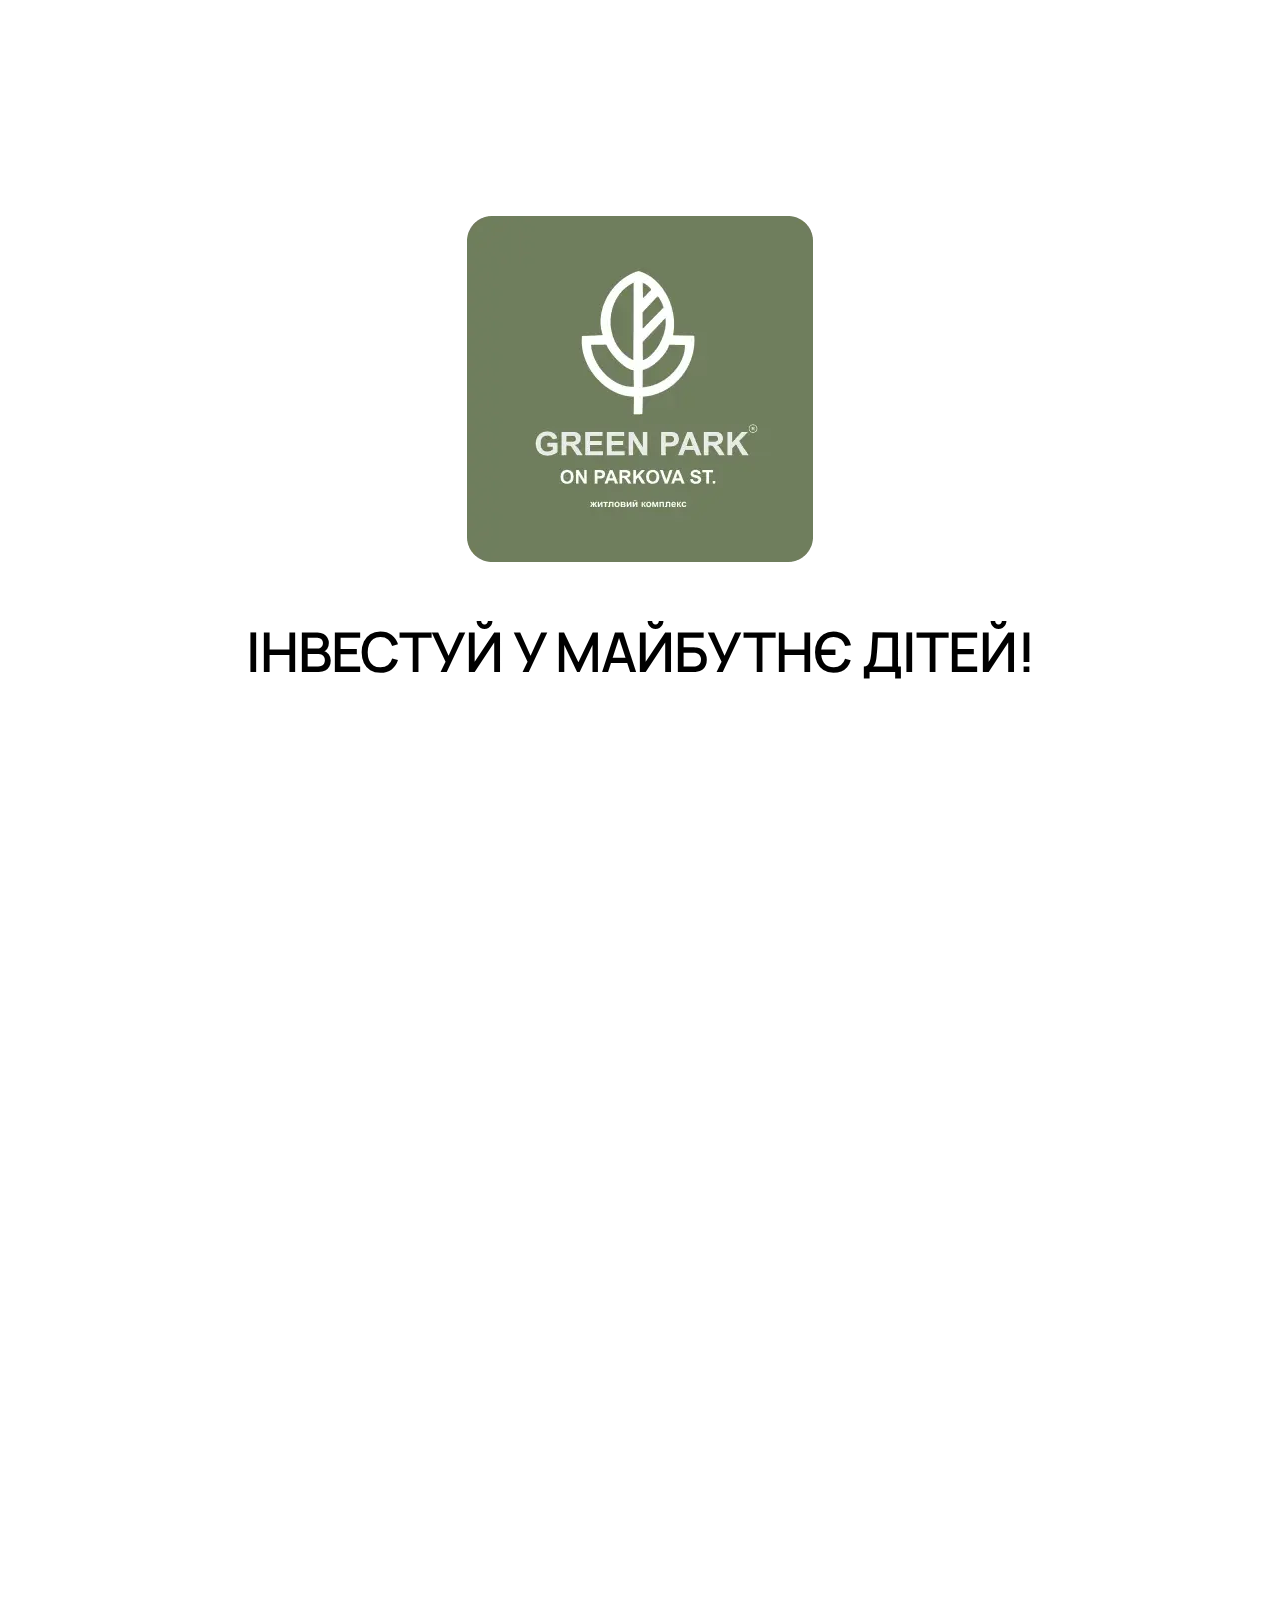
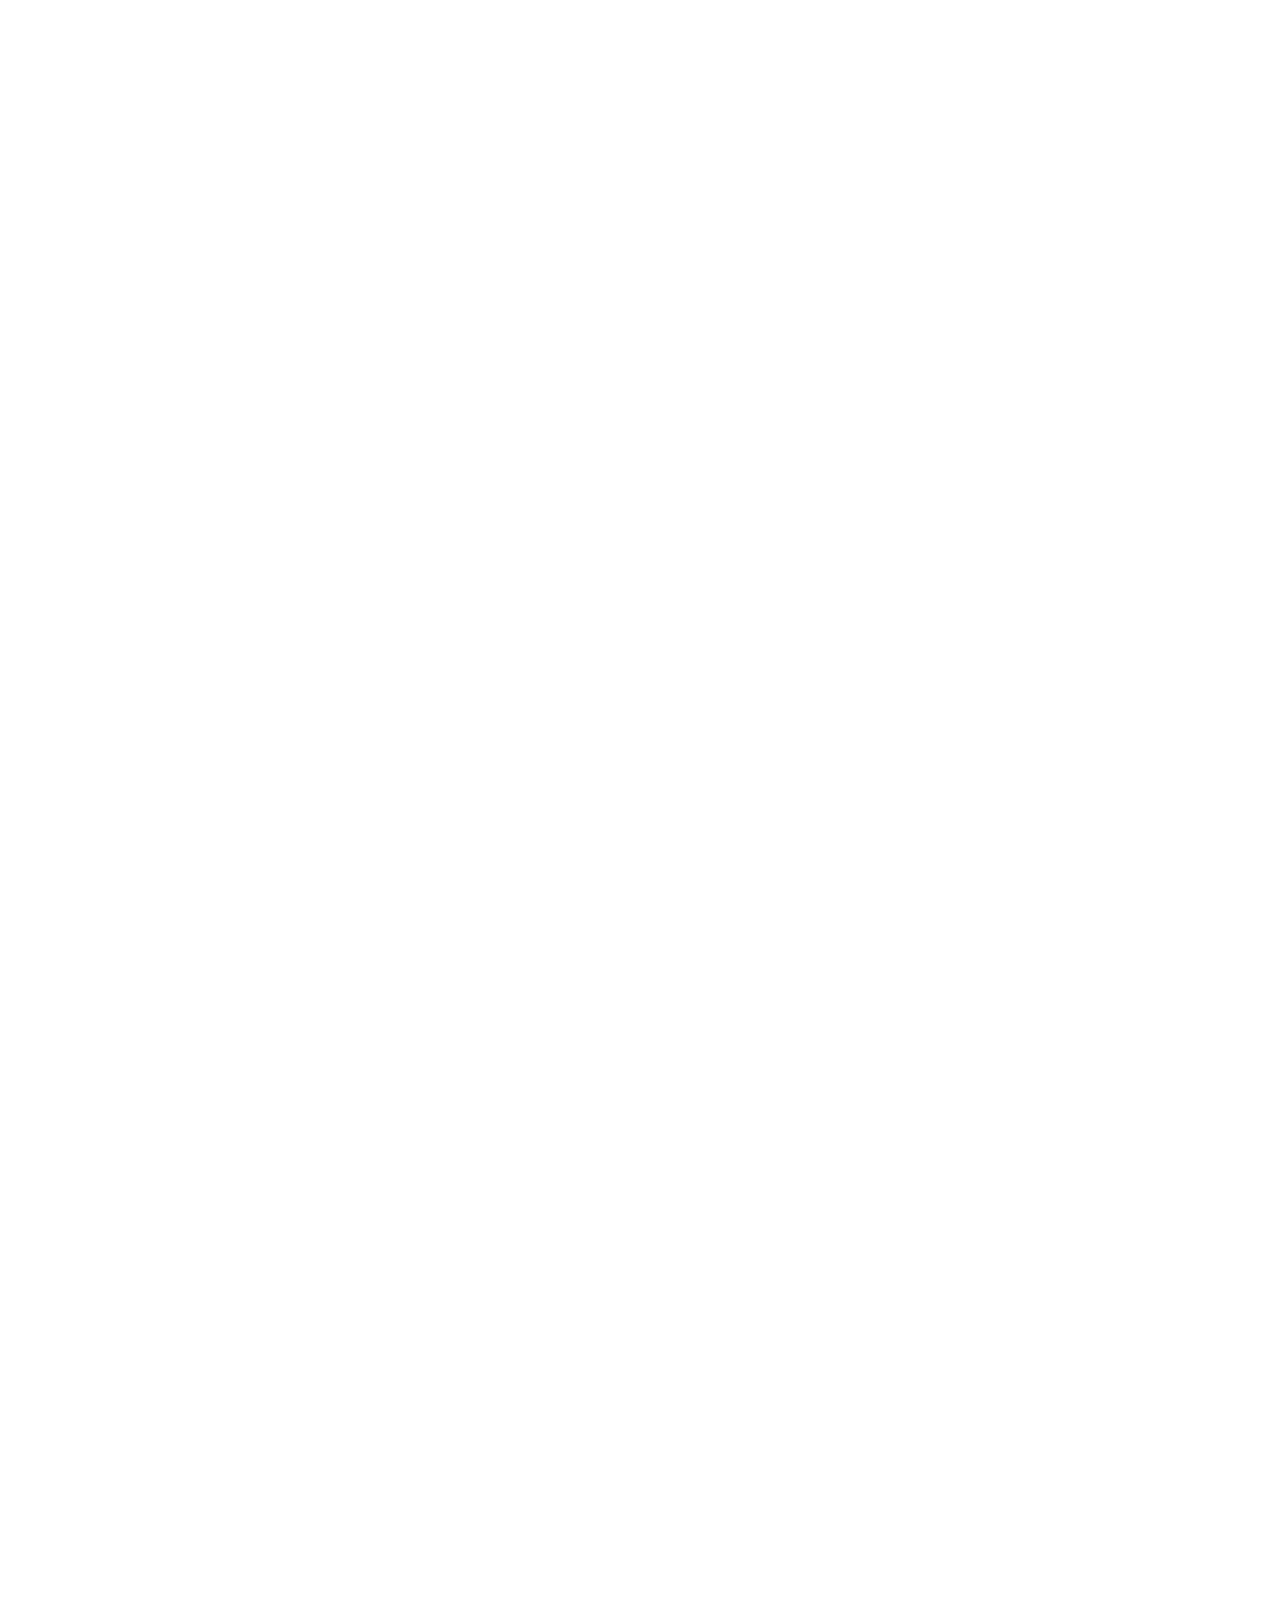
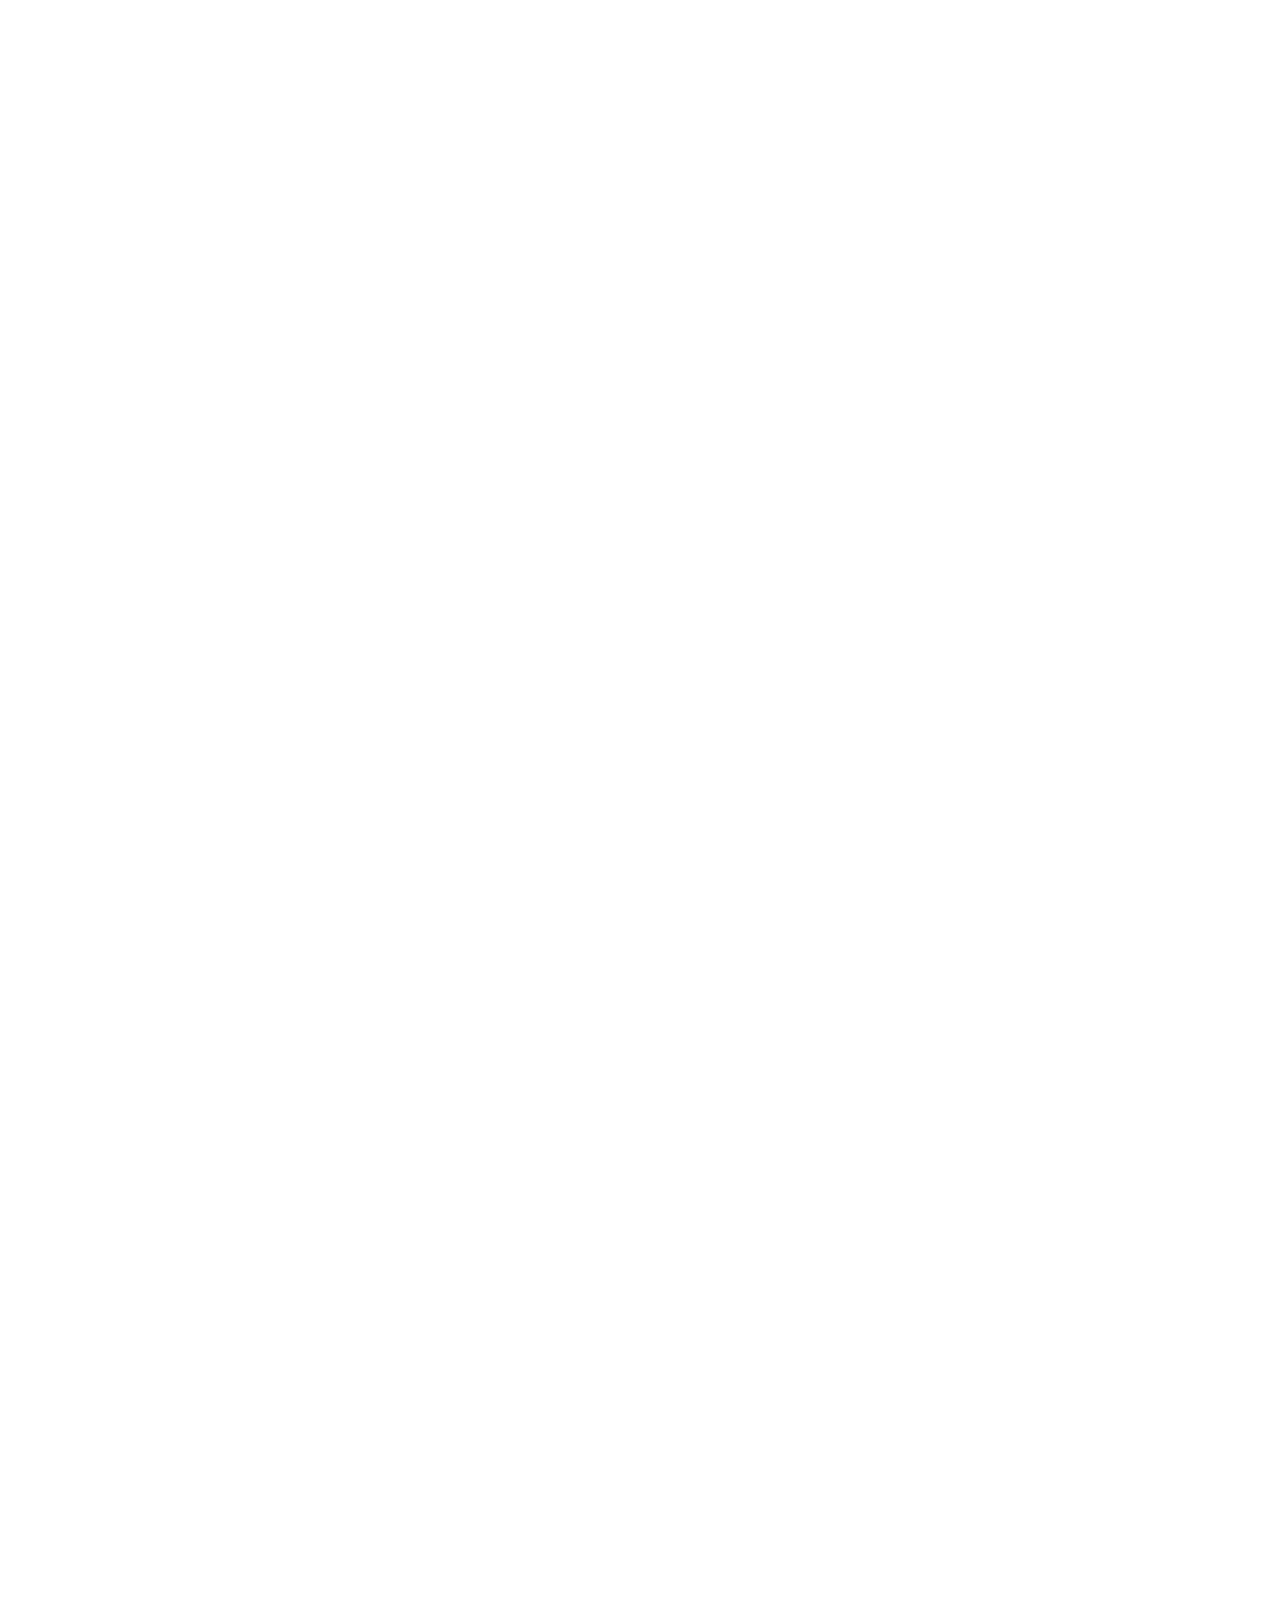
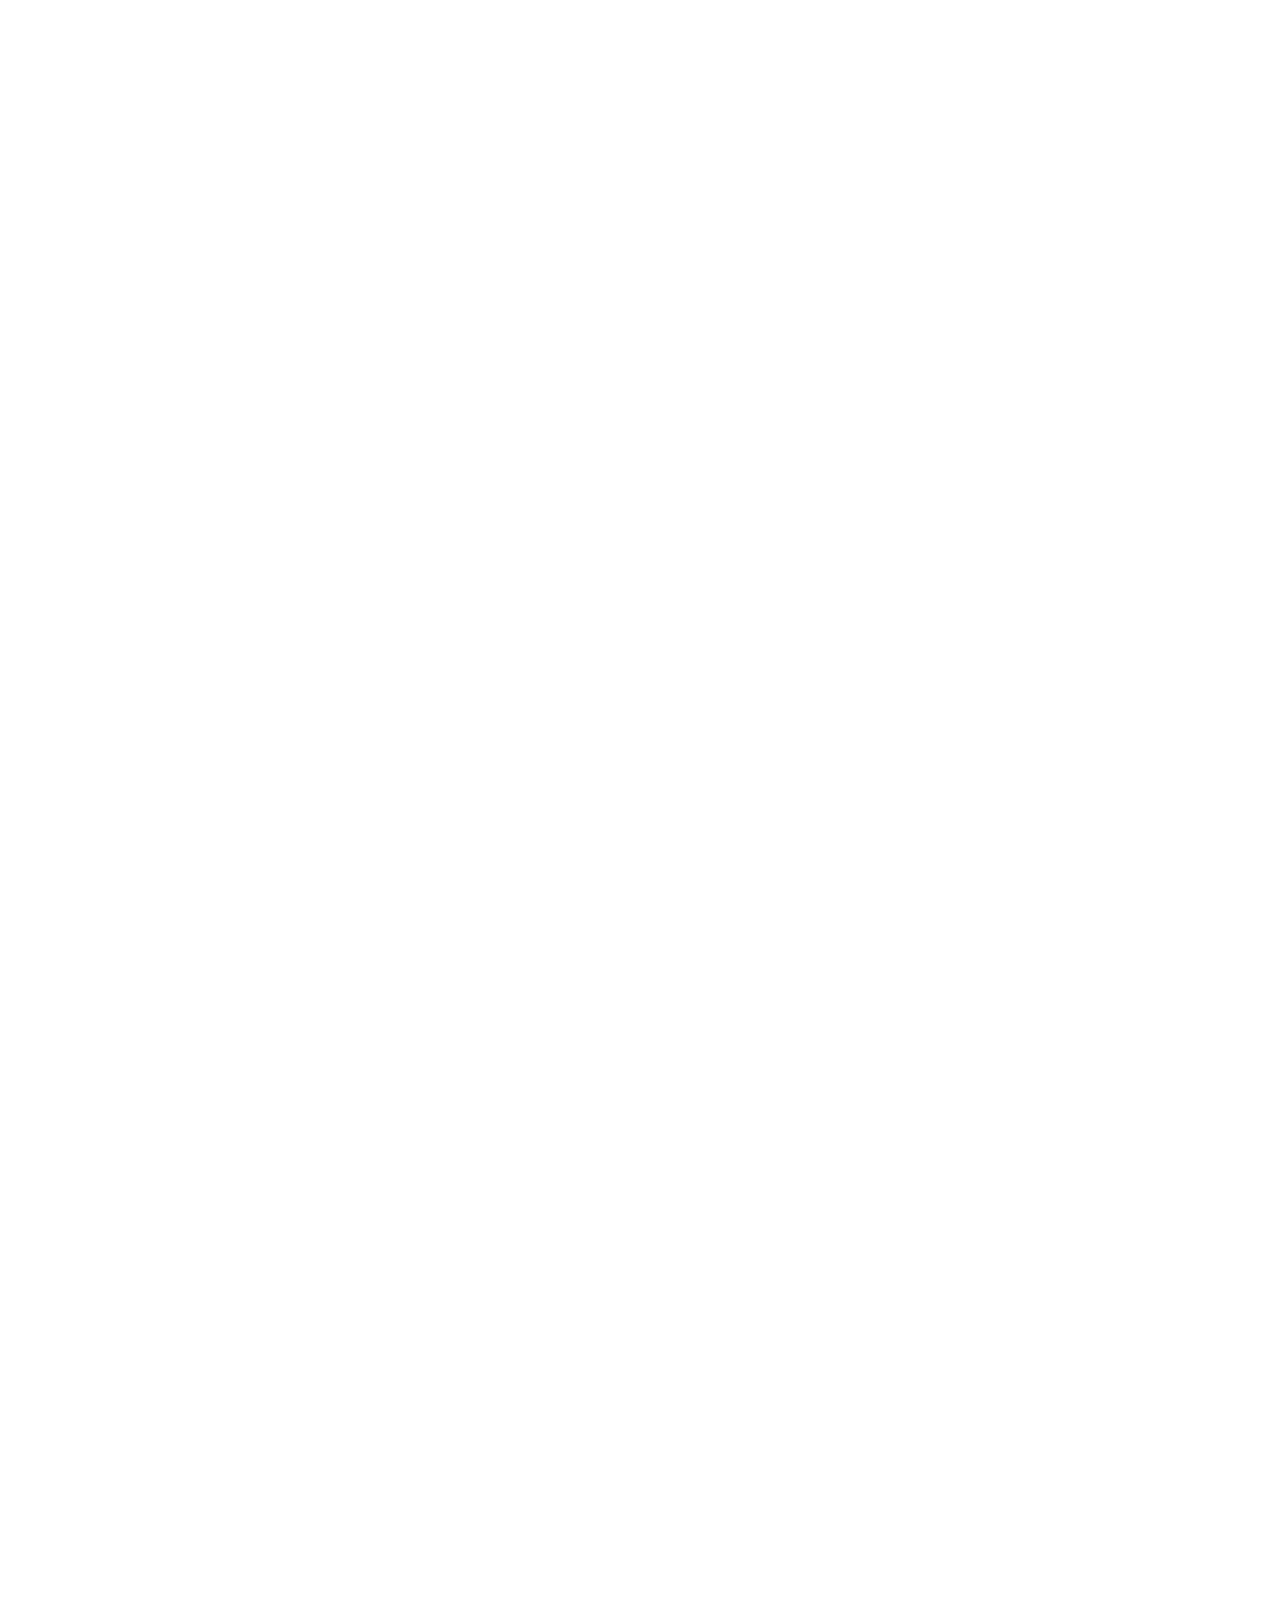
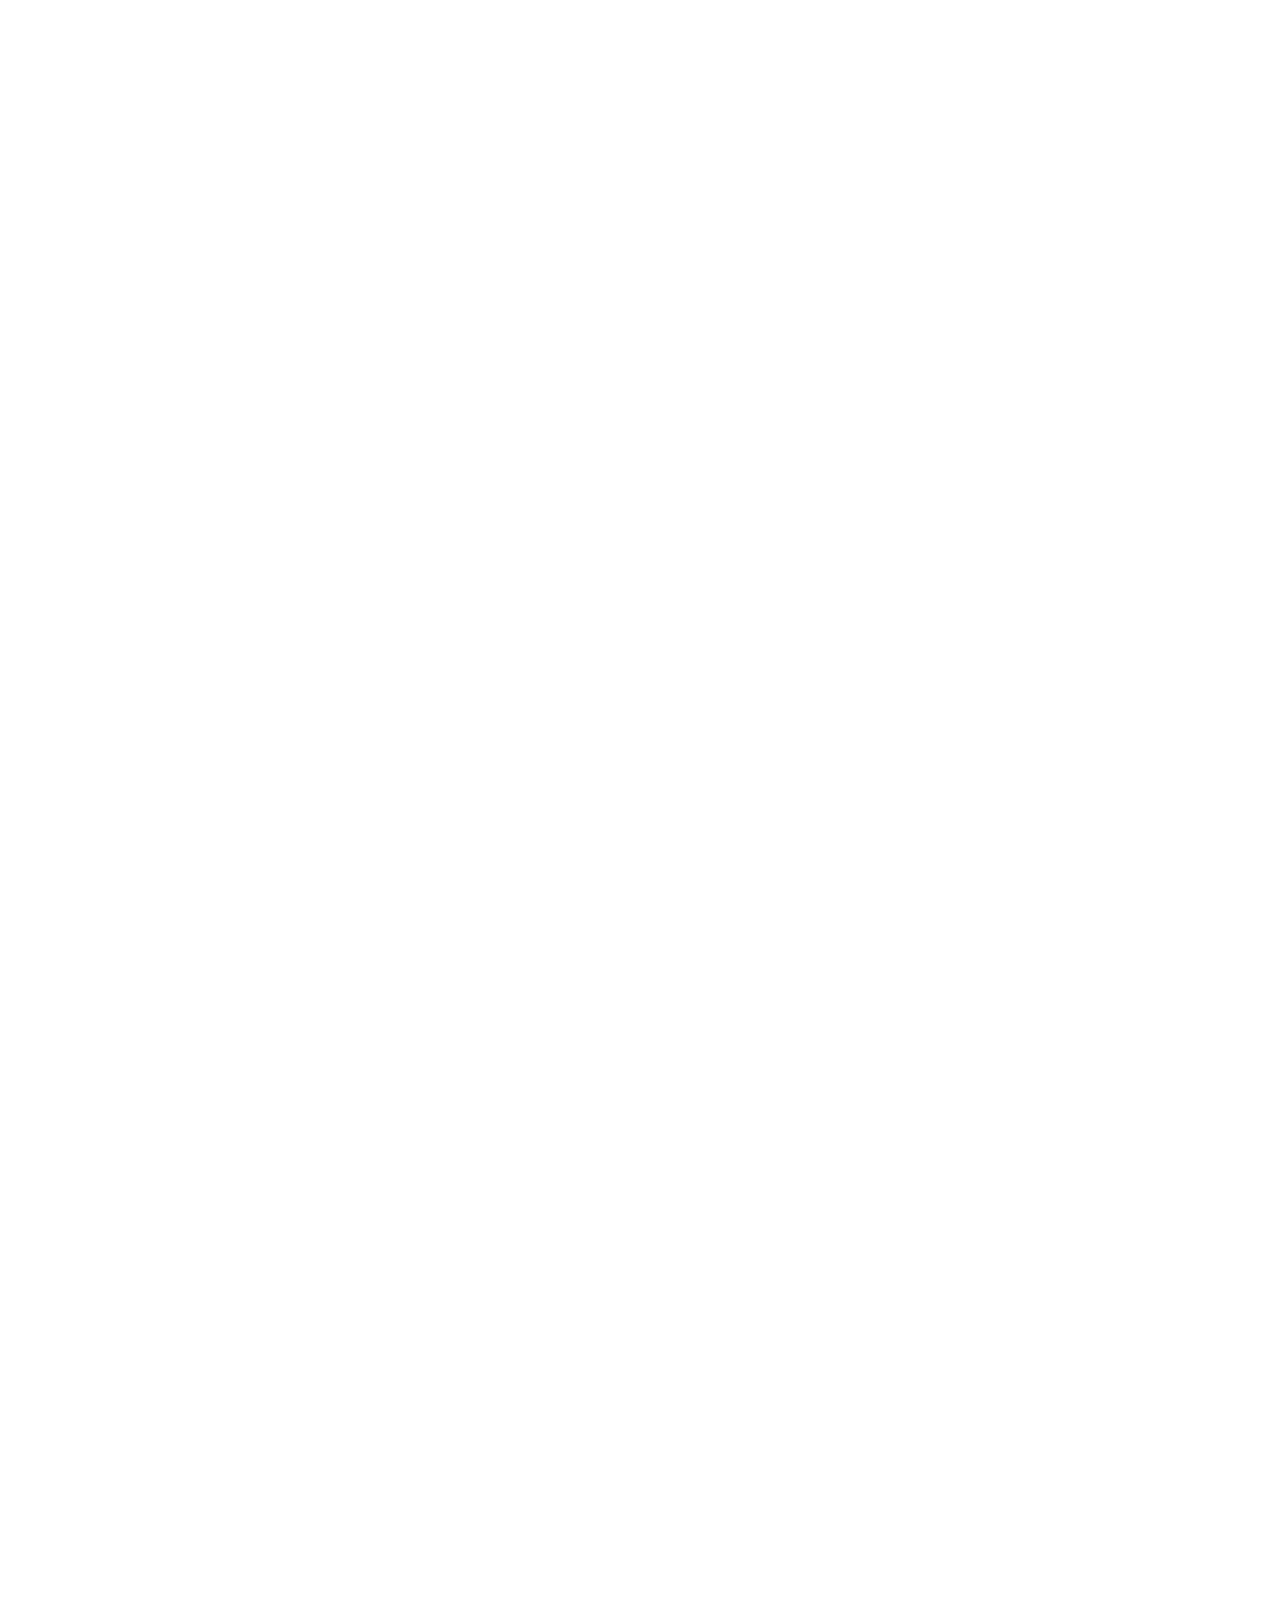
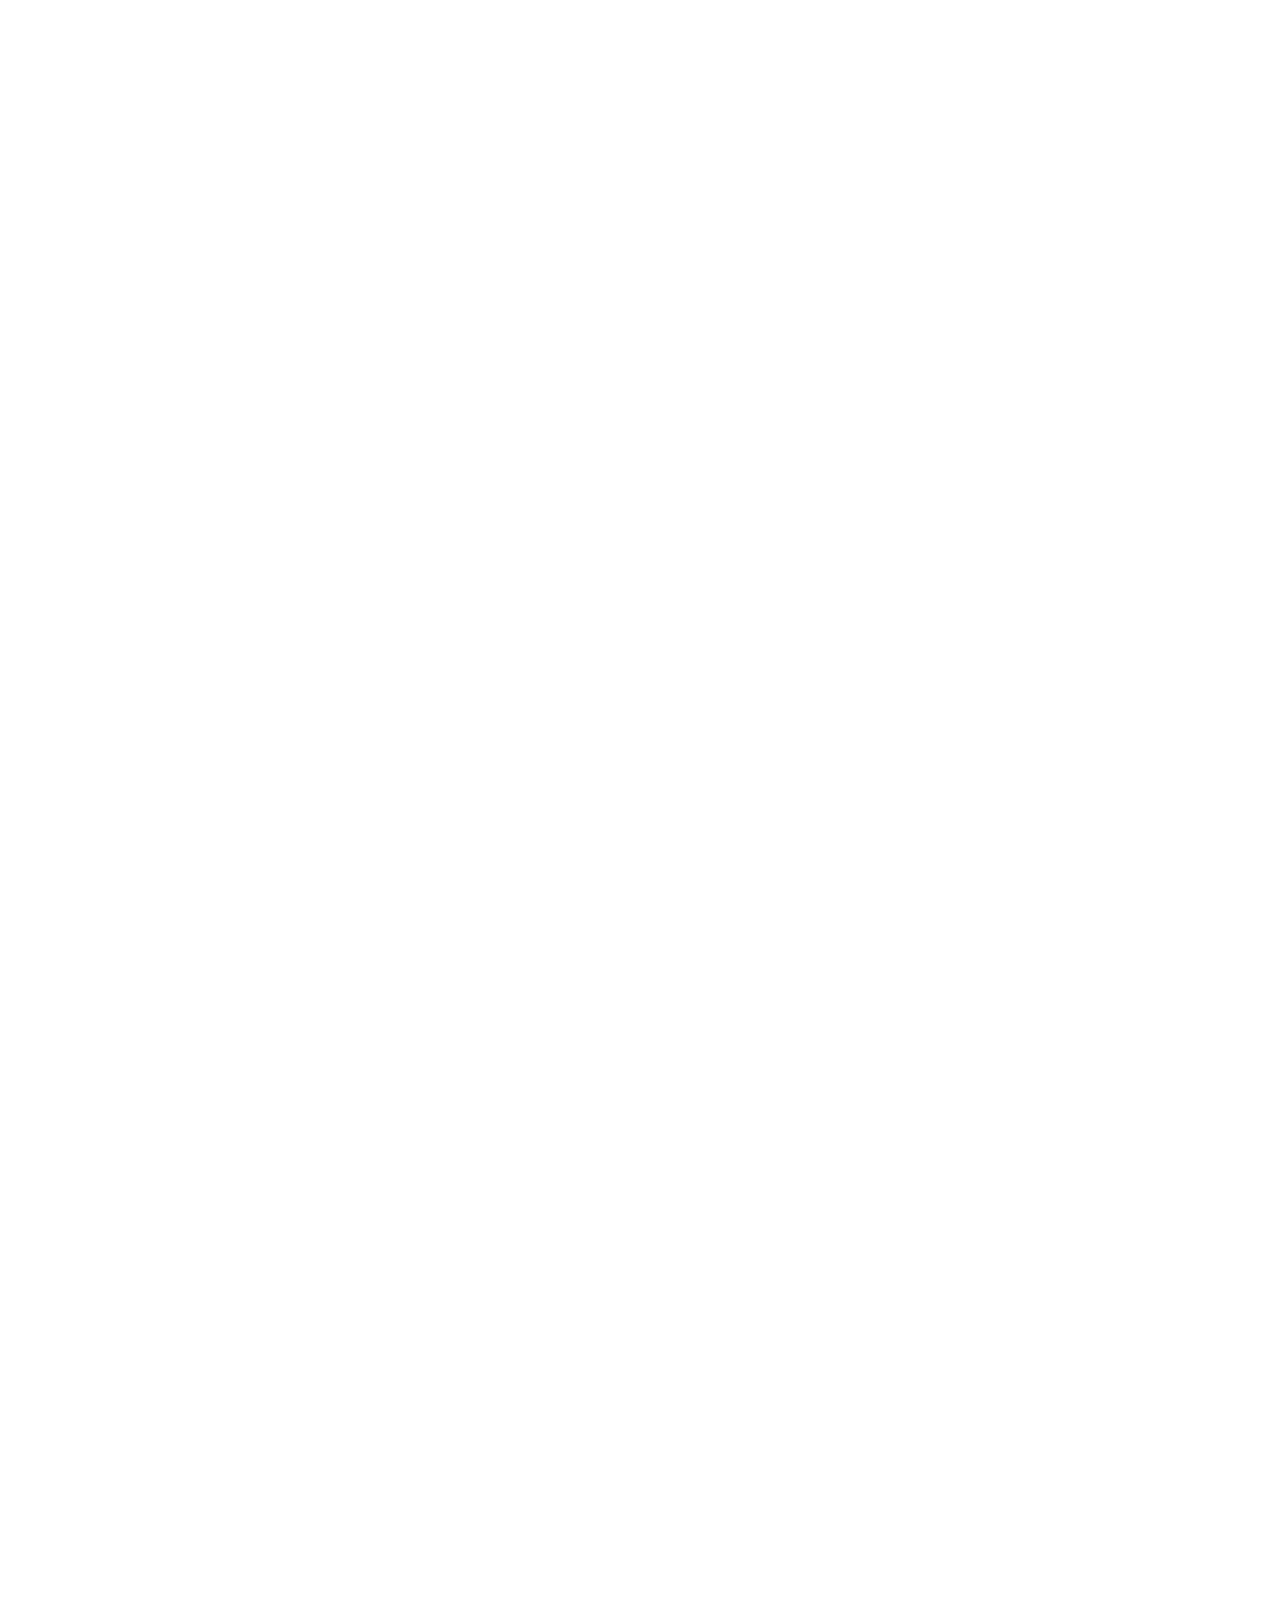
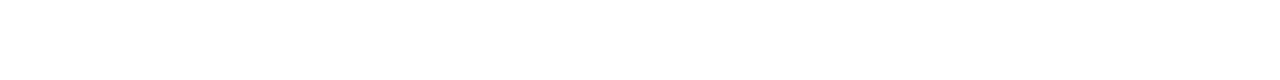
<file: index.html>
<!DOCTYPE html>
<html lang="en">

<head>
	<title>GreenPark</title>
	<meta charset="UTF-8">
	<meta name="format-detection" content="telephone=no">
	<!-- <style>body{opacity: 0;}</style> -->
	<link rel="stylesheet" href="css/style.min.css?_v=20240823125145">
	<link rel="shortcut icon" href="favicon.ico">
	<!-- <meta name="robots" content="noindex, nofollow"> -->
	<meta name="viewport" content="width=device-width, initial-scale=1.0">
</head>

<body>
	<div class="wrapper">
		<header class="header">
			<div class="header__container">
				<a href="index.html" class="header__logo-link"><img src="img/logo.webp" alt="" class="header__logo"></a>
				<a href="index.html" class="header__logo-link-menu"><img src="img/logo-menu.webp" alt="" class="header__logo"></a>
				<div class="header__items">
					<div class="header__info info-header">
						<a href="tel:+38 (050) 100 00 04" class="info-header__phone phone-header">
							<img class="phone-header__icon" src="img/phone.svg" alt="Image">
							<img class="phone-header__icon-menu" src="img/phone-menu.svg" alt="Image">
							<p>+38 (050) 100 00 04</p>
						</a>
						<a data-da=".menu__left, 991, 1" href="img/presentation.pdf" target="_blank" class="info-header__presentation presentation">Отримати презентацію</a>
					</div>
					<div class="header__menu menu">
						<button type="button" class="menu__icon icon-menu"><span></span></button>
						<nav class="menu__body">
							<div class="menu__left">
								<ul class="menu__list">
									<li class="menu__item"><a href="" class="menu__link">Комплекс</a></li>
									<li class="menu__item"><a href="" class="menu__link">Планування</a></li>
									<li class="menu__item"><a href="" class="menu__link">Забудовник</a></li>
									<li class="menu__item"><a href="" class="menu__link">Хід будівництва</a></li>
								</ul>
								<div data-da=".right-menu, 768" class="menu__socials socials-menu">
									<h3 class="socials-menu__title">соціальні мережі</h3>
									<div class="socials-menu__logos">
										<a href="https://www.facebook.com/profile.php?id=61561061287101"><img class="soc" src="img/fb.svg" alt="Image"></a>
										<a href="https://www.instagram.com/greenpark_mukachevo/"><img class="soc" src="img/insta.svg" alt="Image"></a>
										<a href=""><img class="lun" src="img/lun.webp" alt="Image"></a>
									</div>
								</div>
							</div>
							<div class="menu__right right-menu">
								<div class="right-menu__item">
									<h4 class="right-menu__title">Відділ продажу</h4>
									<div class="right-menu__info">
										<img src="img/location.svg" alt="">
										<p>м. Мукачево, <br class="none">
											вул. О. Духновича, буд. 93-2</p>
									</div>
								</div>
								<div class="right-menu__item">
									<h4 class="right-menu__title">Контактні данні</h4>
									<a href="tel:+38 (050) 100 00 04" class="right-menu__info telephone">
										<img src="img/phone-menu.svg" alt="">
										<p>+38 (050) 100 00 04</p>
									</a>
									<a href="mailto:greenpark.mukachevo@gmail.com" class="right-menu__info mail">
										<img src="img/mail.svg" alt="">
										<p>greenpark.mukachevo@gmail.com</p>
									</a>
								</div>
								<div class="right-menu__item">
									<h4 class="right-menu__title">Час роботи</h4>
									<div class="right-menu__info">
										<img src="img/time.svg" alt="">
										<p>пн-пт: 10:00-18:00 <br class="none">
											сб: 10:00-13:00</p>
									</div>
								</div>
							</div>
						</nav>
					</div>
				</div>
			</div>
		</header>

		<main class="page">
			<section class="hero">
				<div class="hero__container">
					<div class="hero__info info-hero">
						<h1 class="info-hero__title"><span class="green">Green</span> Park</h1>
						<div class="info-hero__items">
							<p class="info-hero__description">
								Житловий комплекс у центральній частині <br> міста Мукачево, навпроти парку
							</p>
							<div class="info-hero__buttons">
								<a href="img/presentation.pdf" target="_blank" class="info-hero__button presentation mobbtn">Отримати презентацію</a>
								<a href="#" data-popup="#popup" class="info-hero__button price">Дізнатись ціну</a>
							</div>
						</div>
					</div>
					<div class="hero__banner banner-hero">
						<div class="banner-hero__info info-banner">
							<div class="info-banner__items">
								<div class="info-banner__item"><span>Адреса</span> <span class="snone">-</span> <span>вул. О. Духновича, буд. 93-2</span></div>
								<div class="info-banner__item"><span>Паркінг</span> <span class="snone">-</span> <span>наземний/підземний</span></div>
							</div>
							<div class="info-banner__items">
								<div class="info-banner__item"><span>Поверховість</span> <span class="snone">-</span> <span>6</span></div>
								<div class="info-banner__item"><span>Вартість m</span> <span class="snone">-</span> <span>від 1250$</span></div>
							</div>
							<div class="info-banner__items">
								<div class="info-banner__item"><span>Початок будівництва</span> <span class="snone">-</span> <span>2024</span> </div>
								<div class="info-banner__item"><span>Завершення будівництва</span> <span class="snone">-</span> <span>2026</span></div>
							</div>
						</div>
					</div>
				</div>
			</section>
			<section class="infastruktur">
				<div class="infastruktur__container">
					<h2 class="infastruktur__title title">Інфраструктура <span class="green">навколо</span></h2>
					<div class="infastruktur__box">
						<div class="infastruktur__info info-infastruktur">
							<div class="info-infastruktur__item">
								<img src="img/infastuktura1.svg" class="info-infastruktur__icon">
								<p class="info-infastruktur__text">Парк - 1 хв пішки </p>
							</div>
							<div class="info-infastruktur__item">
								<img src="img/infastuktura2.svg" class="info-infastruktur__icon">
								<p class="info-infastruktur__text">Спортивний комплекс - 2 хв пішки </p>
							</div>
							<div class="info-infastruktur__item">
								<img src="img/infastuktura3.svg" class="info-infastruktur__icon">
								<p class="info-infastruktur__text">Стадіон - 2 хв пішки </p>
							</div>
							<div class="info-infastruktur__item">
								<img src="img/infastuktura4.svg" class="info-infastruktur__icon">
								<p class="info-infastruktur__text">Аквапарк Карпатія - 4 хв пішки</p>
							</div>
							<div class="info-infastruktur__item">
								<img src="img/infastuktura5.svg" class="info-infastruktur__icon">
								<p class="info-infastruktur__text">Школа - 5 хв пішки </p>
							</div>
							<div class="info-infastruktur__item">
								<img src="img/infastuktura6.svg" class="info-infastruktur__icon">
								<p class="info-infastruktur__text">Дитячий садок - 5 хв пішки </p>
							</div>
							<div class="info-infastruktur__item">
								<img src="img/infastuktura7.svg" class="info-infastruktur__icon">
								<p class="info-infastruktur__text">Центр міста - 10 хв пішки</p>
							</div>

						</div>
						<div class="infastruktur__map map-infastruktur">
							<img src="img/map.webp" alt="map" class="map-infastruktur__map">
							<div class="map-infastruktur__location loc-one">
								<img src="img/infastukturaLocation.svg" alt="Image">
								<div class="map-infastruktur__loctext">Центр міста</div>
							</div>
							<div class="map-infastruktur__location loc-two">
								<img src="img/infastukturaLocation.svg" alt="Image">
								<div class="map-infastruktur__loctext">Парк</div>
							</div>
							<div class="map-infastruktur__location loc-three">
								<img src="img/infastukturaLocation.svg" alt="Image">
								<div class="map-infastruktur__loctext">Аквапарк Карпатія</div>
							</div>
							<div class="map-infastruktur__location loc-four">
								<img src="img/infastukturaLocation.svg" alt="Image">
								<div class="map-infastruktur__loctext">Школа</div>
							</div>
							<div class="map-infastruktur__location loc-five">
								<img src="img/infastukturaLocation.svg" alt="Image">
								<div class="map-infastruktur__loctext">Стадіон</div>
							</div>
							<div class="map-infastruktur__location loc-six">
								<img src="img/infastukturaLocation.svg" alt="Image">
								<div class="map-infastruktur__loctext">Спортивний комплекс</div>
							</div>
							<div class="map-infastruktur__location loc-seven">
								<img src="img/infastukturaLocation.svg" alt="Image">
								<div class="map-infastruktur__loctext">ЖК “GREEN PARK”</div>
							</div>
							<div class="map-infastruktur__location loc-eight">
								<img src="img/infastukturaLocation.svg" alt="Image">
								<div class="map-infastruktur__loctext">Дитячий садок</div>
							</div>
						</div>
					</div>
				</div>
			</section>
			<section class="parapax">
				<div data-prlx-parent class="page-paralax">
					<div data-prlx class="page-paralax__image">
						<img src="img/paralax.webp" alt="Image">
					</div>
				</div>
				<div class="paralax__container">
					<div class="parapax__content">
						<div class="parapax__img">
							<img src="img/avt.webp" alt="">
							<p>Development</p>
						</div>
						<h4 class="parapax__text">
							Ми будуємо трендову дохідну нерухомість, яка завжди користується попитом для життя, оренди та продажу
						</h4>
					</div>
				</div>
			</section>
			<section class="advantages">
				<div class="advantages__container">
					<h2 class="advantages__title title">переваги <span class="green">ЖК “green park”</span></h2>
					<div class="advantages__items">
						<div class="advantages__left">
							<div class="advantages__item item-advantages">
								<div class="item-advantages__icon icon-padding-one">
									<img src="img/greenicon1.svg" alt="Image">
								</div>
								<div class="item-advantages__info info-item">
									<h3 class="info-item__title">Клас будинку</h3>
									<p class="info-item__description">Преміум</p>
								</div>
							</div>
							<div class="advantages__item item-advantages">
								<div class="item-advantages__icon icon-padding-two">
									<img src="img/greenicon2.svg" alt="Image">
								</div>
								<div class="item-advantages__info info-item">
									<h3 class="info-item__title">Дихаючи стіни</h3>
									<p class="info-item__description">Матеріал - керамічна цегла</p>
								</div>
							</div>
							<div class="advantages__item item-advantages">
								<div class="item-advantages__icon icon-padding-three">
									<img src="img/greenicon3.svg" alt="Image">
								</div>
								<div class="item-advantages__info info-item">
									<h3 class="info-item__title">Ліфт</h3>
									<p class="info-item__description">Безшумний та швидкісний</p>
								</div>
							</div>
							<div class="advantages__item item-advantages">
								<div class="item-advantages__icon icon-padding-four">
									<img src="img/greenicon4.svg" alt="Image">
								</div>
								<div class="item-advantages__info info-item">
									<h3 class="info-item__title">Двері</h3>
									<p class="info-item__description">Вхідні броньовані двері <br> преміум класу</p>
								</div>
							</div>
							<div class="advantages__item item-advantages">
								<div class="item-advantages__icon icon-padding-five">
									<img src="img/greenicon5.svg" alt="Image">
								</div>
								<div class="item-advantages__info info-item">
									<h3 class="info-item__title">Комерція</h3>
									<p class="info-item__description">Фітнес, аптека, продуктовий <br class="brmnone"> супермаркет,<br class="brnone"> клініка, салон <br class="brmnone"> краси, кавʼярня</p>
								</div>
							</div>
						</div>
						<div class="advantages__right">
							<div class="advantages__item item-advantages">
								<div class="item-advantages__icon icon-padding-six">
									<img src="img/greenicon6.svg" alt="Image">
								</div>
								<div class="item-advantages__info info-item">
									<h3 class="info-item__title">Сейсмостійкість 7 балів</h3>
									<p class="info-item__description">Монолітно-каркасна технологія <br> будівництва</p>
								</div>
							</div>
							<div class="advantages__item item-advantages">
								<div class="item-advantages__icon icon-padding-seven">
									<img src="img/greenicon7.svg" alt="Image">
								</div>
								<div class="item-advantages__info info-item">
									<h3 class="info-item__title">Підземний паркінг</h3>
									<p class="info-item__description">Підземний паркінг <br>
										з ліфтовим доступом</p>
								</div>
							</div>
							<div class="advantages__item item-advantages">
								<div class="item-advantages__icon icon-padding-eight">
									<img src="img/greenicon8.svg" alt="Image">
								</div>
								<div class="item-advantages__info info-item">
									<h3 class="info-item__title">Вікна</h3>
									<p class="info-item__description">Металопластикові, подвійне скло,<br> енергозберігаючі</p>
								</div>
							</div>
							<div class="advantages__item item-advantages">
								<div class="item-advantages__icon icon-padding-nine">
									<img src="img/greenicon9.svg" alt="Image">
								</div>
								<div class="item-advantages__info info-item">
									<h3 class="info-item__title">Опалення</h3>
									<p class="info-item__description">Індивідуальне в кожній квартирі</p>
								</div>
							</div>
							<div class="advantages__item item-advantages">
								<div class="item-advantages__icon icon-padding-ten">
									<img src="img/greenicon10.svg" alt="Image">
								</div>
								<div class="item-advantages__info info-item">
									<h3 class="info-item__title">Майданчики</h3>
									<p class="info-item__description">Дитячий ігровий майданчик,<br> Workout зона</p>
								</div>
							</div>
						</div>
					</div>
				</div>
			</section>
			<section class="gallery">
				<div class="gallery__container">
					<h2 class="gallery__title title">галерея</h2>
					<div class="gallery__content content-gallery">
						<div class="content-gallery__left">
							<div class="content-gallery__top">
								<div class="content-gallery__topleft">
									<img src="img/gallery1.webp" alt="Image">
								</div>
								<div class="content-gallery__topright">
									<img src="img/gallery2.webp" alt="Image">
								</div>
							</div>
							<div class="content-gallery__bottom">
								<img src="img/gallery3.webp" alt="Image">
							</div>
						</div>
						<div class="content-gallery__right">
							<img src="img/gallery4.webp" alt="Image">
						</div>
					</div>
				</div>
			</section>
			<section class="planing">
				<div class="planing__container">
					<h2 class="planing__title title">Планування</h2>
					<div data-tabs class="tabs">
						<nav data-tabs-titles class="tabs__navigation">
							<button type="button" class="tabs__title _tab-active">1 кімнатні</button>
							<button type="button" class="tabs__title">2 кімнатні</button>
							<button type="button" class="tabs__title">3 кімнатні</button>
							<button type="button" class="tabs__title">Комерція</button>
						</nav>
						<div data-tabs-body class="tabs__content">
							<div class="tabs__body">
								<div class="planing__content planing-content">
									<div class="planing-content__left left-planing">
										<div id="largeBlock" class="left-planing__item item-left left block">
											<img class="item-left__img" src="img/tab1-1.webp" alt="Large Image" style="width: 100%;">
											<!-- <p class="item-left__text">1 кімнатна <br>
													Площа 50.3</p>-->
										</div>
									</div>
									<div class="planing-content__right right-planing right">
										<div class="right-planing__item item-right block smallBlock">
											<img class="item-right__img" src="img/tab1-2.webp" alt="Small Image 1" style="width: 100%;">
											<!-- <p class="item-right__text">1 кімнатна <br>
													Площа 30.2</p>-->
										</div>
										<div class="right-planing__item item-right block smallBlock">
											<img class="smallImage" src="img/tab1-3.webp" alt="Small Image 2" style="width: 100%;">
											<!-- <p class="item-right__text">1 кімнатна <br>
													Площа 37.7</p>-->
										</div>


									</div>
								</div>
							</div>
							<div class="tabs__body">
								<div class="planing__content planing-content">
									<div class="planing-content__left left-planing">
										<div id="largeBlock2" class="left-planing__item item-left left block">
											<img class="item-left__img" src="img/tab2-1.webp" alt="Large Image" style="width: 100%;">
											<!-- <p class="item-left__text">2 кімнатна <br>
													Площа 50.3</p>-->
										</div>
									</div>
									<div class="planing-content__right right-planing right">
										<div class="right-planing__item item-right block smallBlock2">
											<img class="item-right__img" src="img/tab2-2.webp" alt="Small Image 1" style="width: 100%;">
											<!-- <p class="item-right__text">2 кімнатна <br>
													Площа 55.7</p>-->
										</div>
										<div class="right-planing__item item-right block smallBlock2">
											<img class="smallImage" src="img/tab2-3.webp" alt="Small Image 2" style="width: 100%;">
											<!-- <p class="item-right__text">2 кімнатна <br>
													Площа 74.2</p>-->
										</div>


									</div>
								</div>
							</div>
							<div class="tabs__body">
								<div class="planing__content planing-content">
									<div class="planing-content__left left-planing">
										<div id="largeBlock3" class="left-planing__item item-left left block">
											<img class="item-left__img" src="img/tab3-1.webp" alt="Large Image" style="width: 100%;">
											<!-- <p class="item-left__text">3 кімнатна <br>
													Площа 64.1</p>-->
										</div>
									</div>
									<div class="planing-content__right right-planing right">
										<div class="right-planing__item item-right block smallBlock3">
											<img class="item-right__img" src="img/tab3-2.webp" alt="Small Image 1" style="width: 100%;">
											<!-- <p class="item-right__text">3 кімнатна <br>
													Площа 63.1</p>-->
										</div>
										<div class="right-planing__item item-right block smallBlock3">
											<img class="smallImage" src="img/tab3-3.webp" alt="Small Image 2" style="width: 100%;">
											<!-- <p class="item-right__text">3 кімнатна <br>
													Площа 73.2</p>-->
										</div>


									</div>
								</div>
							</div>
							<div class="tabs__body">
								<div class="comerc">
									<img class="comercpc" src="img/room4.webp" alt="Image">
									<div class="comercmob">
										<img src="img/comercmob.svg" alt="Image">
										<a href="#" data-popup="#popup-comerce" class="comercmob-btn"><img src="img/search.svg" alt=""></a>
									</div>

								</div>
							</div>
						</div>
					</div>
					<div class="planing__btn-box">
						<a href="" class="planing__btn">переглянути всі планування</a>
					</div>
				</div>
			</section>
			<section class="moreinfo">
				<div class="moreinfo__container">
					<div class="moreinfo__form form-moreinfo">
						<h3 class="form-moreinfo__title">
							ДІЗНАЙТЕСь <br>
							БІЛЬШЕ ІНФОРМАЦІЇ <br>
							ПРО НАШ комплекс
						</h3>
						<p class="form-moreinfo__description">Заповніть форму і ми звʼяжемось з вами <br>в найближчий час</p>
						<form action="files/sendmail/webhoock.php" class="form-moreinfo__form" method="POST">
							<input type="hidden" id="utm_source" name="utm_source">
							<input type="hidden" id="utm_medium" name="utm_medium">
							<input type="hidden" id="utm_campaign" name="utm_campaign">
							<input type="hidden" id="utm_content" name="utm_content">
							<input type="hidden" id="utm_term" name="utm_term">
							<input type="text" data-validate data-required required name="email" data-error="Ім’я не вірне" placeholder="Імʼя*" class="name" id="phone">
							<input type="tel" data-validate data-required required name="phone" data-error="Номер телефону не вірний" placeholder="Номер телефону*" class="tel" id="name">

							<button type="submit" class="button content-more__button">
								<span>Надіслати</span>
							</button>
						</form>
					</div>
				</div>
			</section>
			<section class="buy">
				<div class="buy__container">
					<h2 class="buy__title title">Умови придбання</h2>
					<div class="box-buy__box">
						<div class="box-buy__info">
							<h3 class="box-buy__title">Розтермінування</h3>
							<h3 class="box-buy__title-mob">Повна оплата</h3>
							<p class="box-buy__subtitle">до 24 міс.</p>
							<p class="box-buy__subtitle-mob">100%</p>
							<p class="box-buy__description">Безвідсотково</p>
							<a href="#" data-popup="#popup-more" class="box-buy__btn">Дізнатись більше</a>
						</div>
					</div>
				</div>
			</section>
			<section class="documents">
				<div class="documents__container">
					<h2 class="documents__title title">Документація будівництва</h2>
					<div class="documents__info info-documents">
						<a href="img/budivnictvo.pdf" target="_blank" class="info-documents__item">
							<img src="img/pdf.svg" alt="" class="info-documents__img">
							<p class="info-documents__text">ДОЗВІЛ НА БУДІВНИЦТВО</p>
						</a>
						<a href="img/zemlya.PDF" target="_blank" class="info-documents__item">
							<img src="img/pdf.svg" alt="" class="info-documents__img">
							<p class="info-documents__text">документ на землю</p>
						</a>
					</div>
				</div>
			</section>
			<section class="questions">
				<div class="questions__container">
					<img src="img/questionsbgmob.webp" alt="" class="questions__bgmob">
					<form action="files/sendmail/webhoock.php" class="questions__form form-questions" method="POST">
						<div class="form-questions__header">
							<h2 class="form-questions__title title">Залишились питання?</h2>
							<h2 class="form-questions__titlemob title">Залишились питання і хочете <br>
								<sapn class="green">отримати більше інформації?</sapn>
							</h2>
							<p class="form-questions__subtitle">Заповніть форму і ми звʼяжемось <br>з вами в найближчий час</p>
						</div>
						<div class="form-questions__body">
							<input type="hidden" id="utm_source" name="utm_source">
							<input type="hidden" id="utm_medium" name="utm_medium">
							<input type="hidden" id="utm_campaign" name="utm_campaign">
							<input type="hidden" id="utm_content" name="utm_content">
							<input type="hidden" id="utm_term" name="utm_term">
							<input type="text" data-validate data-required required name="email" data-error="Ім’я не вірне" placeholder="Імʼя*" class="name" id="phone">
							<input type="tel" data-validate data-required required name="phone" data-error="Номер телефону не вірний" placeholder="Номер телефону*" class="tel" id="name">

							<button type="submit" class="button content-more__button">
								<span class="snone">Надіслати</span>
								<span class="mdislpay">Отримати консультацію</span>
							</button>
						</div>
					</form>
				</div>
			</section>
			<section class="map">
				<div class="map__container">
					<iframe class="map__map" src="https://www.google.com/maps/embed?pb=!1m18!1m12!1m3!1d10585.630787081878!2d22.725815177707855!3d48.44870662162648!2m3!1f0!2f0!3f0!3m2!1i1024!2i768!4f13.1!3m3!1m2!1s0x4739ac76ab0625e1%3A0x24ac7f5fbf73ddf0!2z0LLRg9C70LjRhtGPINCU0YPRhdC90L7QstC40YfQsCwgOTMsIDIsINCc0YPQutCw0YfQtdCy0L4sINCX0LDQutCw0YDQv9Cw0YLRgdGM0LrQsCDQvtCx0LvQsNGB0YLRjCwg0KPQutGA0LDQuNC90LAsIDg5NjAw!5e0!3m2!1sru!2sde!4v1724241342690!5m2!1sru!2sde" style="border:0;" allowfullscreen="" loading="lazy" referrerpolicy="no-referrer-when-downgrade"></iframe>
				</div>
			</section>
		</main>
		<footer class="footer">
			<div class="footer__container">
				<div class="footer__main main-footer">
					<div class="main-footer__logo"><img src="img/logo-menu.webp" alt="" class="main-footer__img"></div>
					<div class="main-footer__items">
						<div class="main-footer__item item-main">
							<h3 class="item-main__title">Відділ продажу</h3>
							<div class="item-main__info">
								<div class="item-main__icon">
									<img src="img/location.svg" alt="Image">
								</div>
								<div class="item-main__text">м. Мукачево, <br class="snone">
									вул. О. Духновича, буд. 93-2</div>
							</div>
						</div>
						<div class="main-footer__item item-main">
							<h3 class="item-main__title">Час роботи</h3>
							<div class="item-main__info">
								<div class="item-main__icon">
									<img src="img/time.svg" alt="Image">
								</div>
								<div class="item-main__text">пн-пт: 10:00-18:00 <br class="snone">
									сб: 10:00-13:00</div>
							</div>
						</div>
					</div>
					<div class="main-footer__items">
						<div class="main-footer__item item-main">
							<h3 class="item-main__title">Контактні данні</h3>
							<a href="tel:+38 (050) 100 00 04" class="item-main__info footer-hover">
								<div class="item-main__icon">
									<img src="img/phone-footer.svg" alt="Image">
								</div>
								<div class="item-main__text">+38 (050) 100 00 04</div>
							</a>
							<a href="mailto:greenpark.mukachevo@gmail.com" class="item-main__info footer-hover">
								<div class="item-main__icon">
									<img src="img/mail.svg" alt="Image">
								</div>
								<div class="item-main__text">greenpark.mukachevo@gmail.com</div>
							</a>
						</div>
						<div class="main-footer__item item-main">
							<h3 class="item-main__title">соціальні мережі</h3>
							<div class="item-main__info">
								<a href="https://www.facebook.com/profile.php?id=61561061287101" class="footer-social">
									<img src="img/fb.svg">
								</a>
								<a href="https://www.instagram.com/greenpark_mukachevo/" class="footer-social">
									<img src="img/insta.svg">
								</a>
								<a href="" class="footer-social-lun">
									<img src="img/lun.webp">
								</a>
							</div>
						</div>
					</div>
					<div class="main-footer__menu">
						<a href="" class="main-footer__link">комплекс</a>
						<a href="" class="main-footer__link">планування</a>
						<a href="" class="main-footer__link">забудовник</a>
						<a href="" class="main-footer__link">хід будівництва</a>
					</div>
				</div>
				<div class="footer__second second-footer">
					<p class="second-footer__item">Design by MRIЯ AGENCY</p>
					<a href="https://docs.google.com/document/d/1qYUBHukbV1zmyOXSbKHVQpC2OgBopk-3Klt_7291bj0/edit" target="_blank" class="second-footer__item footer-hover">Політика конфіденційності</a>
				</div>
			</div>
		</footer>
	</div>
	<div id="popup" aria-hidden="true" class="popup">
		<div class="popup__wrapper">
			<div class="popup__content">
				<button data-close type="button" class="popup__close">
					<svg width="23" height="23" viewBox="0 0 23 23" fill="none" xmlns="http://www.w3.org/2000/svg">
						<path opacity="0.9" d="M1.73333 1.48883L21.5469 21.0288" stroke="#000" stroke-linecap="square" />
						<path opacity="0.9" d="M21.2667 1.48883L1.45309 21.0288" stroke="#000" stroke-linecap="square" />
					</svg>
				</button>
				<div class="popup__text">
					<img src="img/questionsbgmob.webp" alt="" class="questions__bgmob">
					<form action="files/sendmail/webhoock.php" class="popup__form form-popup" method="POST">
						<div class="form-questions__header">
							<h2 class="form-questions__title title">Дізнатись ціну</h2>
							<h2 class="form-questions__titlemob title">Дізнатись ціну</sapn>
							</h2>
							<p class="form-questions__subtitle">Заповніть форму і ми звʼяжемось <br>з вами в найближчий час</p>
						</div>
						<div class="form-questions__body">
							<input type="hidden" id="utm_source" name="utm_source">
							<input type="hidden" id="utm_medium" name="utm_medium">
							<input type="hidden" id="utm_campaign" name="utm_campaign">
							<input type="hidden" id="utm_content" name="utm_content">
							<input type="hidden" id="utm_term" name="utm_term">
							<input type="text" data-validate data-required required name="email" data-error="Ім’я не вірне" placeholder="Імʼя*" class="name gray" id="phone">
							<input type="tel" data-validate data-required required name="phone" data-error="Номер телефону не вірний" placeholder="Номер телефону*" class="tel gray" id="name">

							<button type="submit" class="button content-more__button">
								<span class="snone">Надіслати</span>
								<span class="mdislpay">Отримати консультацію</span>
							</button>
						</div>
					</form>
				</div>
			</div>
		</div>
	</div>


	<div id="popup-more" aria-hidden="true" class="popup">
		<div class="popup__wrapper">
			<div class="popup__content">
				<button data-close type="button" class="popup__close">
					<svg width="23" height="23" viewBox="0 0 23 23" fill="none" xmlns="http://www.w3.org/2000/svg">
						<path opacity="0.9" d="M1.73333 1.48883L21.5469 21.0288" stroke="#000" stroke-linecap="square" />
						<path opacity="0.9" d="M21.2667 1.48883L1.45309 21.0288" stroke="#000" stroke-linecap="square" />
					</svg>
				</button>
				<div class="popup__text">
					<img src="img/questionsbgmob.webp" alt="" class="questions__bgmob">
					<form action="files/sendmail/webhoock.php" class="popup__form form-popup" method="POST">
						<div class="form-questions__header">
							<h2 class="form-questions__title title">Дізнатись більше</h2>
							<h2 class="form-questions__titlemob title">Дізнатись ціну</sapn>
							</h2>
							<p class="form-questions__subtitle">Заповніть форму і ми звʼяжемось <br>з вами в найближчий час</p>
						</div>
						<div class="form-questions__body">
							<input type="hidden" id="utm_source" name="utm_source">
							<input type="hidden" id="utm_medium" name="utm_medium">
							<input type="hidden" id="utm_campaign" name="utm_campaign">
							<input type="hidden" id="utm_content" name="utm_content">
							<input type="hidden" id="utm_term" name="utm_term">
							<input type="text" data-validate data-required required name="email" data-error="Ім’я не вірне" placeholder="Імʼя*" class="name gray" id="phone">
							<input type="tel" data-validate data-required required name="phone" data-error="Номер телефону не вірний" placeholder="Номер телефону*" class="tel gray" id="name">

							<button type="submit" class="button content-more__button">
								<span class="snone">Надіслати</span>
								<span class="mdislpay">Отримати консультацію</span>
							</button>
						</div>
					</form>
				</div>
			</div>
		</div>
	</div>

	<div id="popup-comerce" aria-hidden="true" class="popup">
		<div class="popup__wrapper">
			<div class="popup__content scroll-box">
				<button data-close type="button" class="popup__close scroll-box-close">
					<svg width="23" height="23" viewBox="0 0 23 23" fill="none" xmlns="http://www.w3.org/2000/svg">
						<path opacity="0.9" d="M1.73333 1.48883L21.5469 21.0288" stroke="#000" stroke-linecap="square" />
						<path opacity="0.9" d="M21.2667 1.48883L1.45309 21.0288" stroke="#000" stroke-linecap="square" />
					</svg>
				</button>
				<div class="popup__text">
					<img src="img/room4.webp" alt="" class="popup-comerce__img">
				</div>
			</div>
		</div>
	</div>
	<!-- Документація: https://template.fls.guru/template-docs/modul-preloader.html -->
	<div id="fls-preloader">
		<!-- Скріпт прелоадера -->
		<script>
			function preloader() {
				const preloaderImages = document.querySelector('[data-preloader]') ? document.querySelectorAll('[data-preloader] img') : document.querySelectorAll('img');
				const preloaderContainer = document.querySelector('#fls-preloader');
				if (preloaderImages.length) {
					const preloaderStyleTemplate = `
				<style>
					* {
						padding: 0px;
						margin: 0px;
						border: 0px;
						box-sizing: border-box;
					}
					/* Головний блок */
					.fls-preloader{
						pointer-events: none;
						z-index: -1;
						position: fixed;
						width: 100%;
						height: 100%;
						top: 0;
						left: 0;
						display: flex;
						flex-direction: column;
						justify-content:center;
						align-items: center;
					}
					/* Блок з елементами */
					.fls-preloader__body{
						padding: 0.93rem;
						max-width: 31.25rem;
						display: flex;
						flex-direction: column;
					}
					/* Блок з лічильником */
					.fls-preloader__counter{
						font-size: 10rem;
						@media (max-width: $mobile) {
        				    font-size: 1rem;
        				}
					}
					/* Прогресбар */
					.fls-preloader__line{}
					/* Лінія прогресбару */
					.fls-preloader__line span{
						display: inline-block;
						transition: width 0.2s ease;
						height: 0.8rem;
						background-color: #7A956B;
					}
					.lock body{
						overflow: hidden;
						touch-action: none;
						overscroll-behavior: none;
					}
					.loading body>*:not(.fls-preloader){
						opacity: 0;
						visibility: hidden;
					}
					.loaded body>*:not(.fls-preloader){
						transition: opacity 0.5s ease 0s;
						opacity: 1;
						visibility: visible;
					}
				</style>`;

					document.head.insertAdjacentHTML("beforeend", preloaderStyleTemplate);

					const preloaderTemplate = `
					<div class="fls-preloader">
						<div class="preloader-info">
							<img src="img/preloader.webp" alt="Image">
							<h2 class="preloader-title">Інвестуй у майбутнє дітей!</h2>
						</div>
						
					</div>`;
					document.body.insertAdjacentHTML("beforeend", preloaderTemplate);

					const
						preloader = document.querySelector('.fls-preloader'),
						showPecentLoad = document.querySelector('.fls-preloader__counter'),
						showLineLoad = document.querySelector('.fls-preloader__line span'),
						htmlDocument = document.documentElement;

					let imagesLoadedCount = counter = progress = 0;

					htmlDocument.classList.add('loading');
					htmlDocument.classList.add('lock');

					preloaderImages.forEach(preloaderImage => {
						const imgClone = document.createElement('img');
						if (imgClone) {
							imgClone.onload = imageLoaded;
							imgClone.onerror = imageLoaded;
							preloaderImage.dataset.src ? imgClone.src = preloaderImage.dataset.src : imgClone.src = preloaderImage.src;
						}
					});

					function setValueProgress(progress) {
						showPecentLoad ? showPecentLoad.innerText = `${progress}%` : null;
						showLineLoad ? showLineLoad.style.width = `${progress}%` : null;
					}
					showPecentLoad ? setValueProgress(progress) : null;

					function imageLoaded() {
						imagesLoadedCount++;
						progress = Math.round((100 / preloaderImages.length) * imagesLoadedCount);
						const intervalId = setInterval(() => {
							counter >= progress ? clearInterval(intervalId) : setValueProgress(++counter);
							counter >= 100 ? addLoadedClass() : null;
						}, 500);
					}

					function addLoadedClass() {
						htmlDocument.classList.add('loaded');
						htmlDocument.classList.remove('lock');
						htmlDocument.classList.remove('loading');
						setInterval(() => {
							preloader.remove();
							preloaderContainer.remove();
						}, 100);
					}
				} else {
					preloaderContainer.remove();
				}
			}
			preloader();
		</script>
	</div>
	<script src="js/app.min.js?_v=20240823125145"></script>
</body>

</html>
</file>
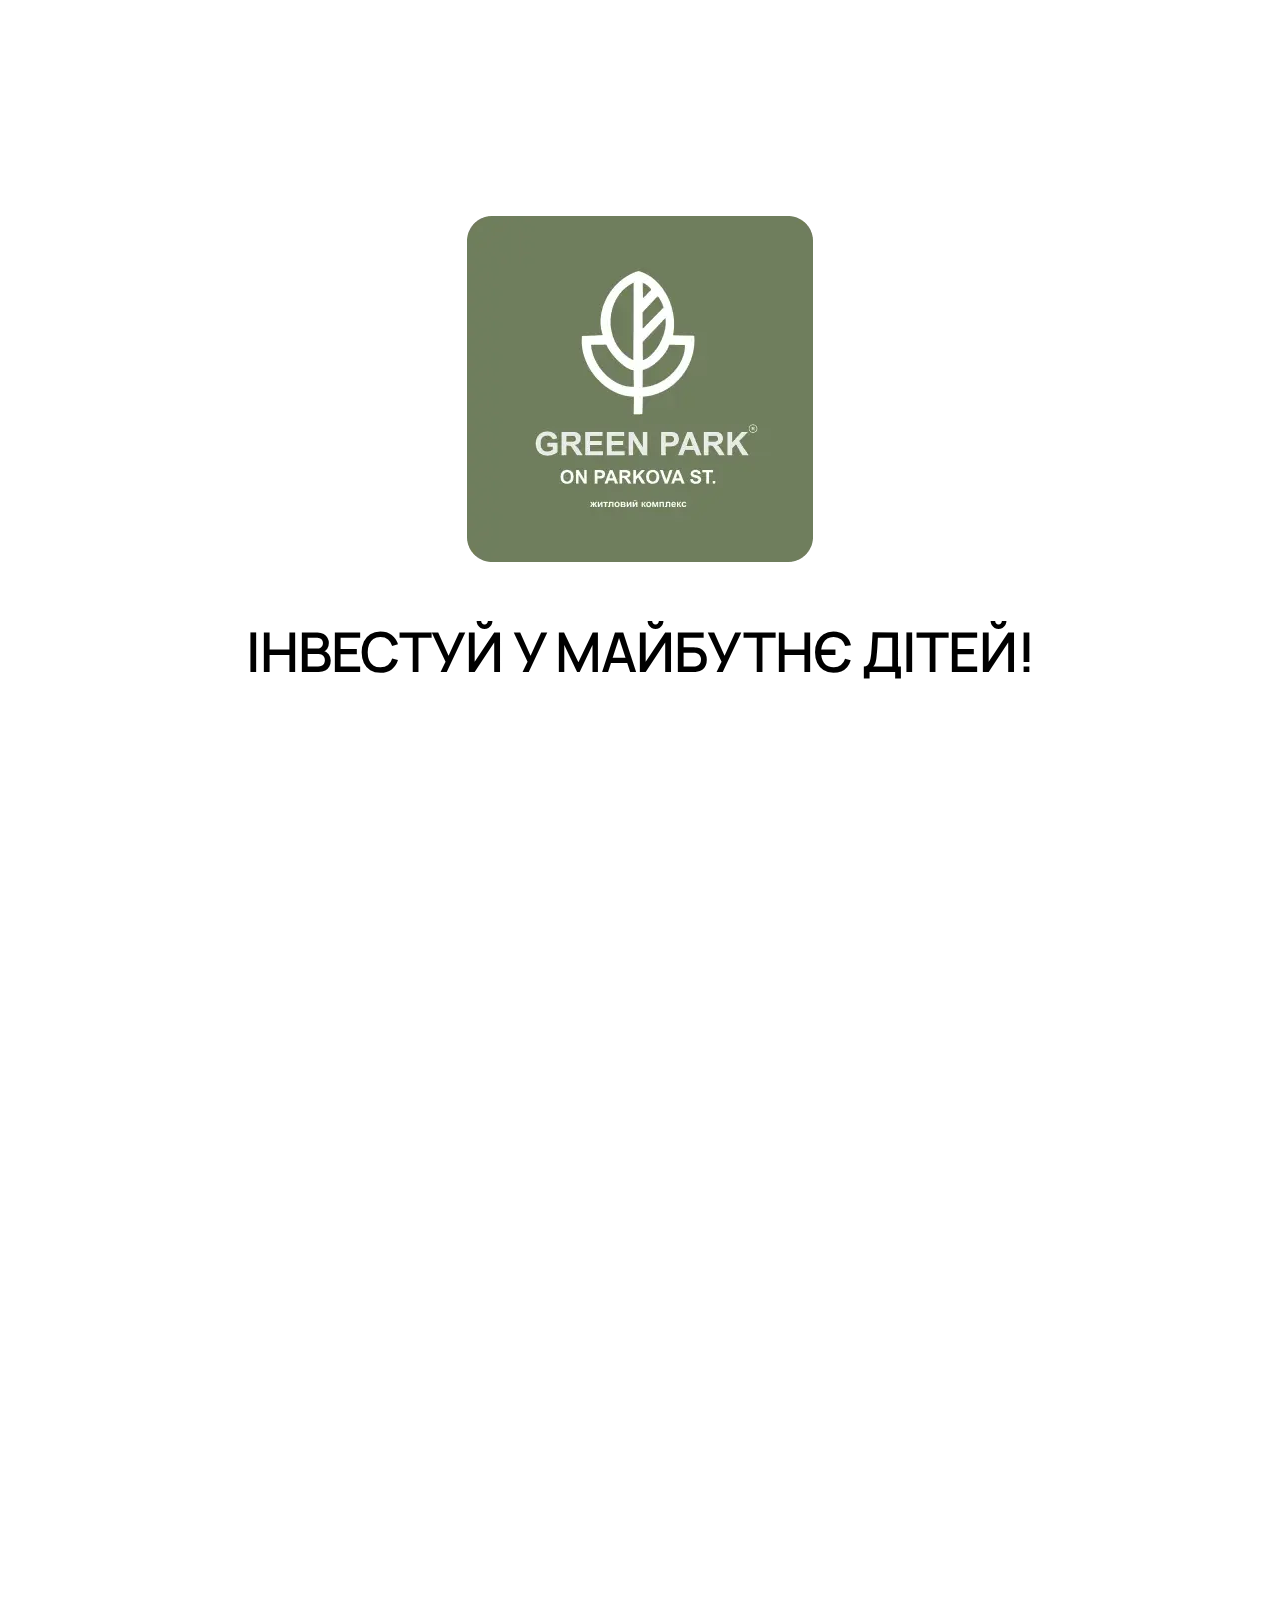
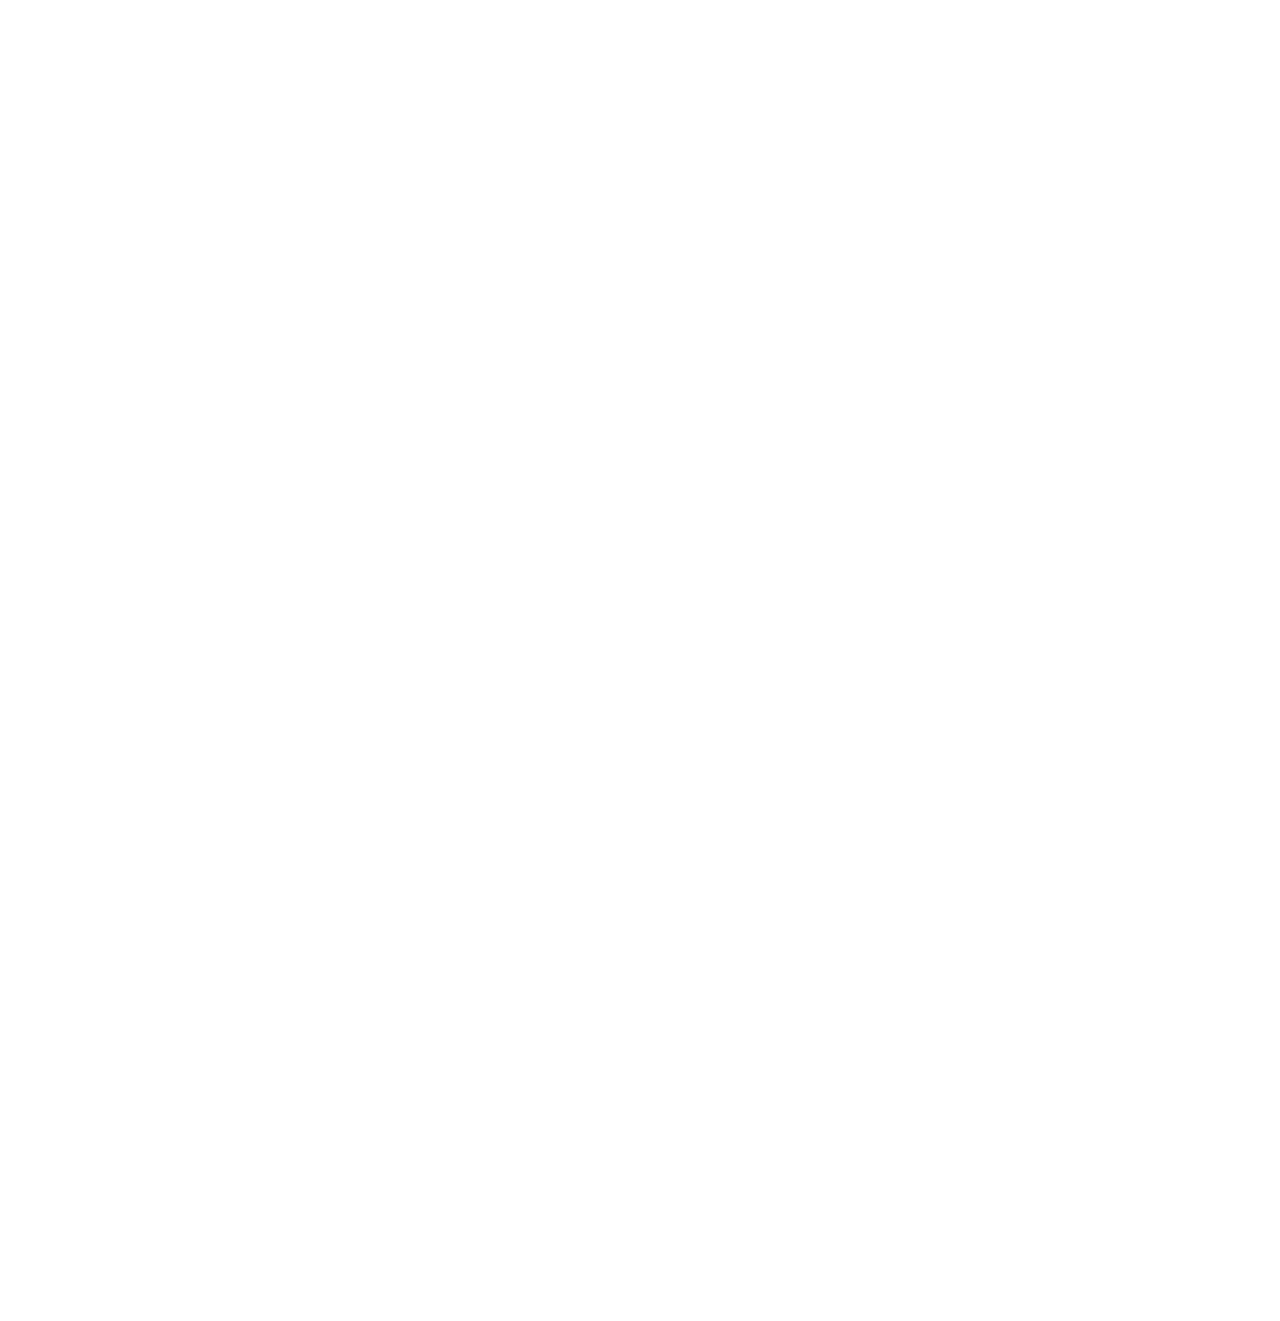
<file: budivnitstvo.html>
<!DOCTYPE html>
<html lang="en">

<head>
	<title>GreenPark</title>
	<meta charset="UTF-8">
	<meta name="format-detection" content="telephone=no">
	<!-- <style>body{opacity: 0;}</style> -->
	<link rel="stylesheet" href="css/style.min.css?_v=20240826144238">
	<link rel="shortcut icon" href="favicon.ico">
	<!-- <meta name="robots" content="noindex, nofollow"> -->
	<meta name="viewport" content="width=device-width, initial-scale=1.0">
</head>

<body>
	<div class="wrapper">
		<header class="header">
			<div class="header__container">
				<a href="index.html" class="header__logo-link"><img src="img/logo.webp" alt="" class="header__logo"></a>
				<a href="index.html" class="header__logo-link-menu"><img src="img/logo-menu.webp" alt="" class="header__logo"></a>
				<div class="header__items">
					<div class="header__info info-header">
						<a href="tel:+38 (050) 100 00 04" class="info-header__phone phone-header">
							<img class="phone-header__icon" src="img/phone.svg" alt="Image">
							<img class="phone-header__icon-menu" src="img/phone-menu.svg" alt="Image">
							<p>+38 (050) 100 00 04</p>
						</a>
						<a data-da=".menu__left, 991, 1" href="img/presentation.pdf" target="_blank" class="info-header__presentation presentation">Отримати презентацію</a>
					</div>
					<div class="header__menu menu">
						<button type="button" class="menu__icon icon-menu"><span></span></button>
						<nav class="menu__body">
							<div class="menu__left">
								<ul class="menu__list">
									<li class="menu__item"><a href="index.html" class="menu__link">Комплекс</a></li>
									<li class="menu__item"><a href="planing.html" class="menu__link">Планування</a></li>
									<li class="menu__item"><a href="zabudovnik.html" class="menu__link">Забудовник</a></li>
									<li class="menu__item"><a href="budivnitstvo.html" class="menu__link">Хід будівництва</a></li>
								</ul>
								<div data-da=".right-menu, 768" class="menu__socials socials-menu">
									<h3 class="socials-menu__title">соціальні мережі</h3>
									<div class="socials-menu__logos">
										<a href="https://www.facebook.com/profile.php?id=61561061287101"><img class="soc" src="img/fb.svg" alt="Image"></a>
										<a href="https://www.instagram.com/greenpark_mukachevo/"><img class="soc" src="img/insta.svg" alt="Image"></a>
										<a href=""><img class="lun" src="img/lun.webp" alt="Image"></a>
									</div>
								</div>
							</div>
							<div class="menu__right right-menu">
								<div class="right-menu__item">
									<h4 class="right-menu__title">Відділ продажу</h4>
									<div class="right-menu__info">
										<img src="img/location.svg" alt="">
										<p>м. Мукачево, <br class="none">
											вул. О. Духновича, буд. 93-2</p>
									</div>
								</div>
								<div class="right-menu__item">
									<h4 class="right-menu__title">Контактні данні</h4>
									<a href="tel:+38 (050) 100 00 04" class="right-menu__info telephone">
										<img src="img/phone-menu.svg" alt="">
										<p>+38 (050) 100 00 04</p>
									</a>
									<a href="mailto:greenpark.mukachevo@gmail.com" class="right-menu__info mail">
										<img src="img/mail.svg" alt="">
										<p>greenpark.mukachevo@gmail.com</p>
									</a>
								</div>
								<div class="right-menu__item">
									<h4 class="right-menu__title">Час роботи</h4>
									<div class="right-menu__info">
										<img src="img/time.svg" alt="">
										<p>пн-пт: 10:00-18:00 <br class="none">
											сб: 10:00-13:00</p>
									</div>
								</div>
							</div>
						</nav>
					</div>
				</div>
			</div>
		</header>

		<main class="page">
			<section class="building">
				<div class="building__container">
					<h2 class="building__title title">хід будівництва</h2>
					<div class="building__info">
						<div data-tabs="768" class="building-tabs">
							<nav data-tabs-titles class="building-tabs__navigation">
								<button type="button" class="building-tabs__title _tab-active">
									<span class="building-tabs__month">Серпень 2024</span>
									<span class="building-tabs__stage">Підготовка території </span>
								</button>
								<button type="button" class="building-tabs__title">
									<span class="building-tabs__month">грудень 2024</span>
									<span class="building-tabs__stage">Монтаж монолітної основи</span>
								</button>
								<button type="button" class="building-tabs__title">
									<span class="building-tabs__month">квітень 2025</span>
									<span class="building-tabs__stage">Реалізація цегляної кладки</span>
								</button>
								<button type="button" class="building-tabs__title">
									<span class="building-tabs__month">жовтень 2025</span>
									<span class="building-tabs__stage">Процес монтажу вікон</span>
								</button>
								<button type="button" class="building-tabs__title">
									<span class="building-tabs__month">квітень 2026</span>
									<span class="building-tabs__stage">Оздоблення фасаду</span>
								</button>
								<button type="button" class="building-tabs__title">
									<span class="building-tabs__month">вересень 2026</span>
									<span class="building-tabs__stage">Завершення будівництва</span>
								</button>
							</nav>
							<div data-tabs-body class="building-tabs__content">
								<div class="building-tabs__body">
									<div class="building-tabs__box">
										<div class="building-tabs__text">
											Проведено підготовку території до створення фундаменту.
											Здійснено геодезичні роботи, розчищення ділянки, вирівнювання поверхні
											та підготовка майданчика для встановлення опалубки
											й арматурного каркасу.
										</div>
										<div class="building-tabs__img">
											<img src="img/building-tab1.webp" alt="Image">
										</div>
									</div>
								</div>
								<div class="building-tabs__body">
									<div class="building-tabs__box">
										<div class="building-tabs__text">
											Проведено підготовку території до створення фундаменту.
											Здійснено геодезичні роботи, розчищення ділянки, вирівнювання поверхні
											та підготовка майданчика для встановлення опалубки
											й арматурного каркасу.
										</div>
										<div class="building-tabs__img">
											<img src="img/building-tab1.webp" alt="Image">
										</div>
									</div>
								</div>
								<div class="building-tabs__body">
									<div class="building-tabs__box">
										<div class="building-tabs__text">
											Проведено підготовку території до створення фундаменту.
											Здійснено геодезичні роботи, розчищення ділянки, вирівнювання поверхні
											та підготовка майданчика для встановлення опалубки
											й арматурного каркасу.
										</div>
										<div class="building-tabs__img">
											<img src="img/building-tab1.webp" alt="Image">
										</div>
									</div>
								</div>
								<div class="building-tabs__body">
									<div class="building-tabs__box">
										<div class="building-tabs__text">
											Проведено підготовку території до створення фундаменту.
											Здійснено геодезичні роботи, розчищення ділянки, вирівнювання поверхні
											та підготовка майданчика для встановлення опалубки
											й арматурного каркасу.
										</div>
										<div class="building-tabs__img">
											<img src="img/building-tab1.webp" alt="Image">
										</div>
									</div>
								</div>
								<div class="building-tabs__body">
									<div class="building-tabs__box">
										<div class="building-tabs__text">
											Проведено підготовку території до створення фундаменту.
											Здійснено геодезичні роботи, розчищення ділянки, вирівнювання поверхні
											та підготовка майданчика для встановлення опалубки
											й арматурного каркасу.
										</div>
										<div class="building-tabs__img">
											<img src="img/building-tab1.webp" alt="Image">
										</div>
									</div>
								</div>
								<div class="building-tabs__body">
									<div class="building-tabs__box">
										<div class="building-tabs__text">
											Проведено підготовку території до створення фундаменту.
											Здійснено геодезичні роботи, розчищення ділянки, вирівнювання поверхні
											та підготовка майданчика для встановлення опалубки
											й арматурного каркасу.
										</div>
										<div class="building-tabs__img">
											<img src="img/building-tab1.webp" alt="Image">
										</div>
									</div>
								</div>
							</div>
						</div>
					</div>
				</div>
			</section>
			<section class="questions">
				<div class="questions__container">
					<img src="img/questionsbgmob.webp" alt="" class="questions__bgmob">
					<form action="files/sendmail/webhoock.php" class="questions__form form-questions" method="POST">
						<div class="form-questions__header">
							<h2 class="form-questions__title title">Залишились питання?</h2>
							<h2 class="form-questions__titlemob title">Залишились питання і хочете <br>
								<sapn class="green">отримати більше інформації?</sapn>
							</h2>
							<p class="form-questions__subtitle">Заповніть форму і ми звʼяжемось <br>з вами в найближчий час</p>
						</div>
						<div class="form-questions__body">
							<input type="hidden" id="utm_source" name="utm_source">
							<input type="hidden" id="utm_medium" name="utm_medium">
							<input type="hidden" id="utm_campaign" name="utm_campaign">
							<input type="hidden" id="utm_content" name="utm_content">
							<input type="hidden" id="utm_term" name="utm_term">
							<input type="text" data-validate data-required required name="email" data-error="Ім’я не вірне" placeholder="Імʼя*" class="name" id="phone">
							<input type="tel" data-validate data-required required name="phone" data-error="Номер телефону не вірний" placeholder="Номер телефону*" class="tel" id="name">

							<button type="submit" class="button content-more__button">
								<span class="snone">Надіслати</span>
								<span class="mdislpay">Отримати консультацію</span>
							</button>
						</div>
					</form>
				</div>
			</section>
			<section class="map">
				<div class="map__container">
					<iframe class="map__map" src="https://www.google.com/maps/embed?pb=!1m18!1m12!1m3!1d10585.630787081878!2d22.725815177707855!3d48.44870662162648!2m3!1f0!2f0!3f0!3m2!1i1024!2i768!4f13.1!3m3!1m2!1s0x4739ac76ab0625e1%3A0x24ac7f5fbf73ddf0!2z0LLRg9C70LjRhtGPINCU0YPRhdC90L7QstC40YfQsCwgOTMsIDIsINCc0YPQutCw0YfQtdCy0L4sINCX0LDQutCw0YDQv9Cw0YLRgdGM0LrQsCDQvtCx0LvQsNGB0YLRjCwg0KPQutGA0LDQuNC90LAsIDg5NjAw!5e0!3m2!1sru!2sde!4v1724241342690!5m2!1sru!2sde" style="border:0;" allowfullscreen="" loading="lazy" referrerpolicy="no-referrer-when-downgrade"></iframe>
				</div>
			</section>
		</main>
		<footer class="footer">
			<div class="footer__container">
				<div class="footer__main main-footer">
					<div class="main-footer__logo"><img src="img/logo-menu.webp" alt="" class="main-footer__img"></div>
					<div class="main-footer__items">
						<div class="main-footer__item item-main">
							<h3 class="item-main__title">Відділ продажу</h3>
							<div class="item-main__info">
								<div class="item-main__icon">
									<img src="img/location.svg" alt="Image">
								</div>
								<div class="item-main__text">м. Мукачево, <br class="snone">
									вул. О. Духновича, буд. 93-2</div>
							</div>
						</div>
						<div class="main-footer__item item-main">
							<h3 class="item-main__title">Час роботи</h3>
							<div class="item-main__info">
								<div class="item-main__icon">
									<img src="img/time.svg" alt="Image">
								</div>
								<div class="item-main__text">пн-пт: 10:00-18:00 <br class="snone">
									сб: 10:00-13:00</div>
							</div>
						</div>
					</div>
					<div class="main-footer__items">
						<div class="main-footer__item item-main">
							<h3 class="item-main__title">Контактні данні</h3>
							<a href="tel:+38 (050) 100 00 04" class="item-main__info footer-hover">
								<div class="item-main__icon">
									<img src="img/phone-footer.svg" alt="Image">
								</div>
								<div class="item-main__text">+38 (050) 100 00 04</div>
							</a>
							<a href="mailto:greenpark.mukachevo@gmail.com" class="item-main__info footer-hover">
								<div class="item-main__icon">
									<img src="img/mail.svg" alt="Image">
								</div>
								<div class="item-main__text">greenpark.mukachevo@gmail.com</div>
							</a>
						</div>
						<div class="main-footer__item item-main">
							<h3 class="item-main__title">соціальні мережі</h3>
							<div class="item-main__info">
								<a href="https://www.facebook.com/profile.php?id=61561061287101" class="footer-social">
									<img src="img/fb.svg">
								</a>
								<a href="https://www.instagram.com/greenpark_mukachevo/" class="footer-social">
									<img src="img/insta.svg">
								</a>
								<a href="" class="footer-social-lun">
									<img src="img/lun.webp">
								</a>
							</div>
						</div>
					</div>
					<div class="main-footer__menu">
						<a href="index.html" class="main-footer__link">комплекс</a>
						<a href="planing.html" class="main-footer__link">планування</a>
						<a href="zabudovnik.html" class="main-footer__link">забудовник</a>
						<a href="budivnitstvo.html" class="main-footer__link">хід будівництва</a>
					</div>
				</div>
				<div class="footer__second second-footer">
					<p class="second-footer__item">Design by MRIЯ AGENCY</p>
					<a href="https://docs.google.com/document/d/1qYUBHukbV1zmyOXSbKHVQpC2OgBopk-3Klt_7291bj0/edit" target="_blank" class="second-footer__item footer-hover">Політика конфіденційності</a>
				</div>
			</div>
		</footer>
	</div>
	<div id="popup" aria-hidden="true" class="popup">
		<div class="popup__wrapper">
			<div class="popup__content">
				<button data-close type="button" class="popup__close">
					<svg width="23" height="23" viewBox="0 0 23 23" fill="none" xmlns="http://www.w3.org/2000/svg">
						<path opacity="0.9" d="M1.73333 1.48883L21.5469 21.0288" stroke="#000" stroke-linecap="square" />
						<path opacity="0.9" d="M21.2667 1.48883L1.45309 21.0288" stroke="#000" stroke-linecap="square" />
					</svg>
				</button>
				<div class="popup__text">
					<img src="img/questionsbgmob.webp" alt="" class="questions__bgmob">
					<form action="files/sendmail/webhoock.php" class="popup__form form-popup" method="POST">
						<div class="form-questions__header">
							<h2 class="form-questions__title title">Дізнатись ціну</h2>
							<h2 class="form-questions__titlemob title">Дізнатись ціну</sapn>
							</h2>
							<p class="form-questions__subtitle">Заповніть форму і ми звʼяжемось <br>з вами в найближчий час</p>
						</div>
						<div class="form-questions__body">
							<input type="hidden" id="utm_source" name="utm_source">
							<input type="hidden" id="utm_medium" name="utm_medium">
							<input type="hidden" id="utm_campaign" name="utm_campaign">
							<input type="hidden" id="utm_content" name="utm_content">
							<input type="hidden" id="utm_term" name="utm_term">
							<input type="text" data-validate data-required required name="email" data-error="Ім’я не вірне" placeholder="Імʼя*" class="name gray" id="phone">
							<input type="tel" data-validate data-required required name="phone" data-error="Номер телефону не вірний" placeholder="Номер телефону*" class="tel gray" id="name">

							<button type="submit" class="button content-more__button">
								<span class="snone">Надіслати</span>
								<span class="mdislpay">Отримати консультацію</span>
							</button>
						</div>
					</form>
				</div>
			</div>
		</div>
	</div>


	<div id="popup-more" aria-hidden="true" class="popup">
		<div class="popup__wrapper">
			<div class="popup__content">
				<button data-close type="button" class="popup__close">
					<svg width="23" height="23" viewBox="0 0 23 23" fill="none" xmlns="http://www.w3.org/2000/svg">
						<path opacity="0.9" d="M1.73333 1.48883L21.5469 21.0288" stroke="#000" stroke-linecap="square" />
						<path opacity="0.9" d="M21.2667 1.48883L1.45309 21.0288" stroke="#000" stroke-linecap="square" />
					</svg>
				</button>
				<div class="popup__text">
					<img src="img/questionsbgmob.webp" alt="" class="questions__bgmob">
					<form action="files/sendmail/webhoock.php" class="popup__form form-popup" method="POST">
						<div class="form-questions__header">
							<h2 class="form-questions__title title">Дізнатись більше</h2>
							<h2 class="form-questions__titlemob title">Дізнатись ціну</sapn>
							</h2>
							<p class="form-questions__subtitle">Заповніть форму і ми звʼяжемось <br>з вами в найближчий час</p>
						</div>
						<div class="form-questions__body">
							<input type="hidden" id="utm_source" name="utm_source">
							<input type="hidden" id="utm_medium" name="utm_medium">
							<input type="hidden" id="utm_campaign" name="utm_campaign">
							<input type="hidden" id="utm_content" name="utm_content">
							<input type="hidden" id="utm_term" name="utm_term">
							<input type="text" data-validate data-required required name="email" data-error="Ім’я не вірне" placeholder="Імʼя*" class="name gray" id="phone">
							<input type="tel" data-validate data-required required name="phone" data-error="Номер телефону не вірний" placeholder="Номер телефону*" class="tel gray" id="name">

							<button type="submit" class="button content-more__button">
								<span class="snone">Надіслати</span>
								<span class="mdislpay">Отримати консультацію</span>
							</button>
						</div>
					</form>
				</div>
			</div>
		</div>
	</div>

	<div id="popup-comerce" aria-hidden="true" class="popup">
		<div class="popup__wrapper">
			<div class="popup__content scroll-box">
				<button data-close type="button" class="popup__close scroll-box-close">
					<svg width="23" height="23" viewBox="0 0 23 23" fill="none" xmlns="http://www.w3.org/2000/svg">
						<path opacity="0.9" d="M1.73333 1.48883L21.5469 21.0288" stroke="#000" stroke-linecap="square" />
						<path opacity="0.9" d="M21.2667 1.48883L1.45309 21.0288" stroke="#000" stroke-linecap="square" />
					</svg>
				</button>
				<div class="popup__text">
					<img src="img/room4.webp" alt="" class="popup-comerce__img">
				</div>
			</div>
		</div>
	</div>
	<!-- Документація: https://template.fls.guru/template-docs/modul-preloader.html -->
	<div id="fls-preloader">
		<!-- Скріпт прелоадера -->
		<script>
			function preloader() {
				const preloaderImages = document.querySelector('[data-preloader]') ? document.querySelectorAll('[data-preloader] img') : document.querySelectorAll('img');
				const preloaderContainer = document.querySelector('#fls-preloader');
				if (preloaderImages.length) {
					const preloaderStyleTemplate = `
				<style>
					* {
						padding: 0px;
						margin: 0px;
						border: 0px;
						box-sizing: border-box;
					}
					/* Головний блок */
					.fls-preloader{
						pointer-events: none;
						z-index: -1;
						position: fixed;
						width: 100%;
						height: 100%;
						top: 0;
						left: 0;
						display: flex;
						flex-direction: column;
						justify-content:center;
						align-items: center;
					}
					/* Блок з елементами */
					.fls-preloader__body{
						padding: 0.93rem;
						max-width: 31.25rem;
						display: flex;
						flex-direction: column;
					}
					/* Блок з лічильником */
					.fls-preloader__counter{
						font-size: 10rem;
						@media (max-width: $mobile) {
        				    font-size: 1rem;
        				}
					}
					/* Прогресбар */
					.fls-preloader__line{}
					/* Лінія прогресбару */
					.fls-preloader__line span{
						display: inline-block;
						transition: width 0.2s ease;
						height: 0.8rem;
						background-color: #7A956B;
					}
					.lock body{
						overflow: hidden;
						touch-action: none;
						overscroll-behavior: none;
					}
					.loading body>*:not(.fls-preloader){
						opacity: 0;
						visibility: hidden;
					}
					.loaded body>*:not(.fls-preloader){
						transition: opacity 0.5s ease 0s;
						opacity: 1;
						visibility: visible;
					}
				</style>`;

					document.head.insertAdjacentHTML("beforeend", preloaderStyleTemplate);

					const preloaderTemplate = `
					<div class="fls-preloader">
						<div class="preloader-info">
							<img src="img/preloader.webp" alt="Image">
							<h2 class="preloader-title">Інвестуй у майбутнє дітей!</h2>
						</div>
						
					</div>`;
					document.body.insertAdjacentHTML("beforeend", preloaderTemplate);

					const
						preloader = document.querySelector('.fls-preloader'),
						showPecentLoad = document.querySelector('.fls-preloader__counter'),
						showLineLoad = document.querySelector('.fls-preloader__line span'),
						htmlDocument = document.documentElement;

					let imagesLoadedCount = counter = progress = 0;

					htmlDocument.classList.add('loading');
					htmlDocument.classList.add('lock');

					preloaderImages.forEach(preloaderImage => {
						const imgClone = document.createElement('img');
						if (imgClone) {
							imgClone.onload = imageLoaded;
							imgClone.onerror = imageLoaded;
							preloaderImage.dataset.src ? imgClone.src = preloaderImage.dataset.src : imgClone.src = preloaderImage.src;
						}
					});

					function setValueProgress(progress) {
						showPecentLoad ? showPecentLoad.innerText = `${progress}%` : null;
						showLineLoad ? showLineLoad.style.width = `${progress}%` : null;
					}
					showPecentLoad ? setValueProgress(progress) : null;

					function imageLoaded() {
						imagesLoadedCount++;
						progress = Math.round((100 / preloaderImages.length) * imagesLoadedCount);
						const intervalId = setInterval(() => {
							counter >= progress ? clearInterval(intervalId) : setValueProgress(++counter);
							counter >= 100 ? addLoadedClass() : null;
						}, 500);
					}

					function addLoadedClass() {
						htmlDocument.classList.add('loaded');
						htmlDocument.classList.remove('lock');
						htmlDocument.classList.remove('loading');
						setInterval(() => {
							preloader.remove();
							preloaderContainer.remove();
						}, 100);
					}
				} else {
					preloaderContainer.remove();
				}
			}
			preloader();
		</script>
	</div>
	<script src="js/app.min.js?_v=20240826144238"></script>
</body>

</html>
</file>
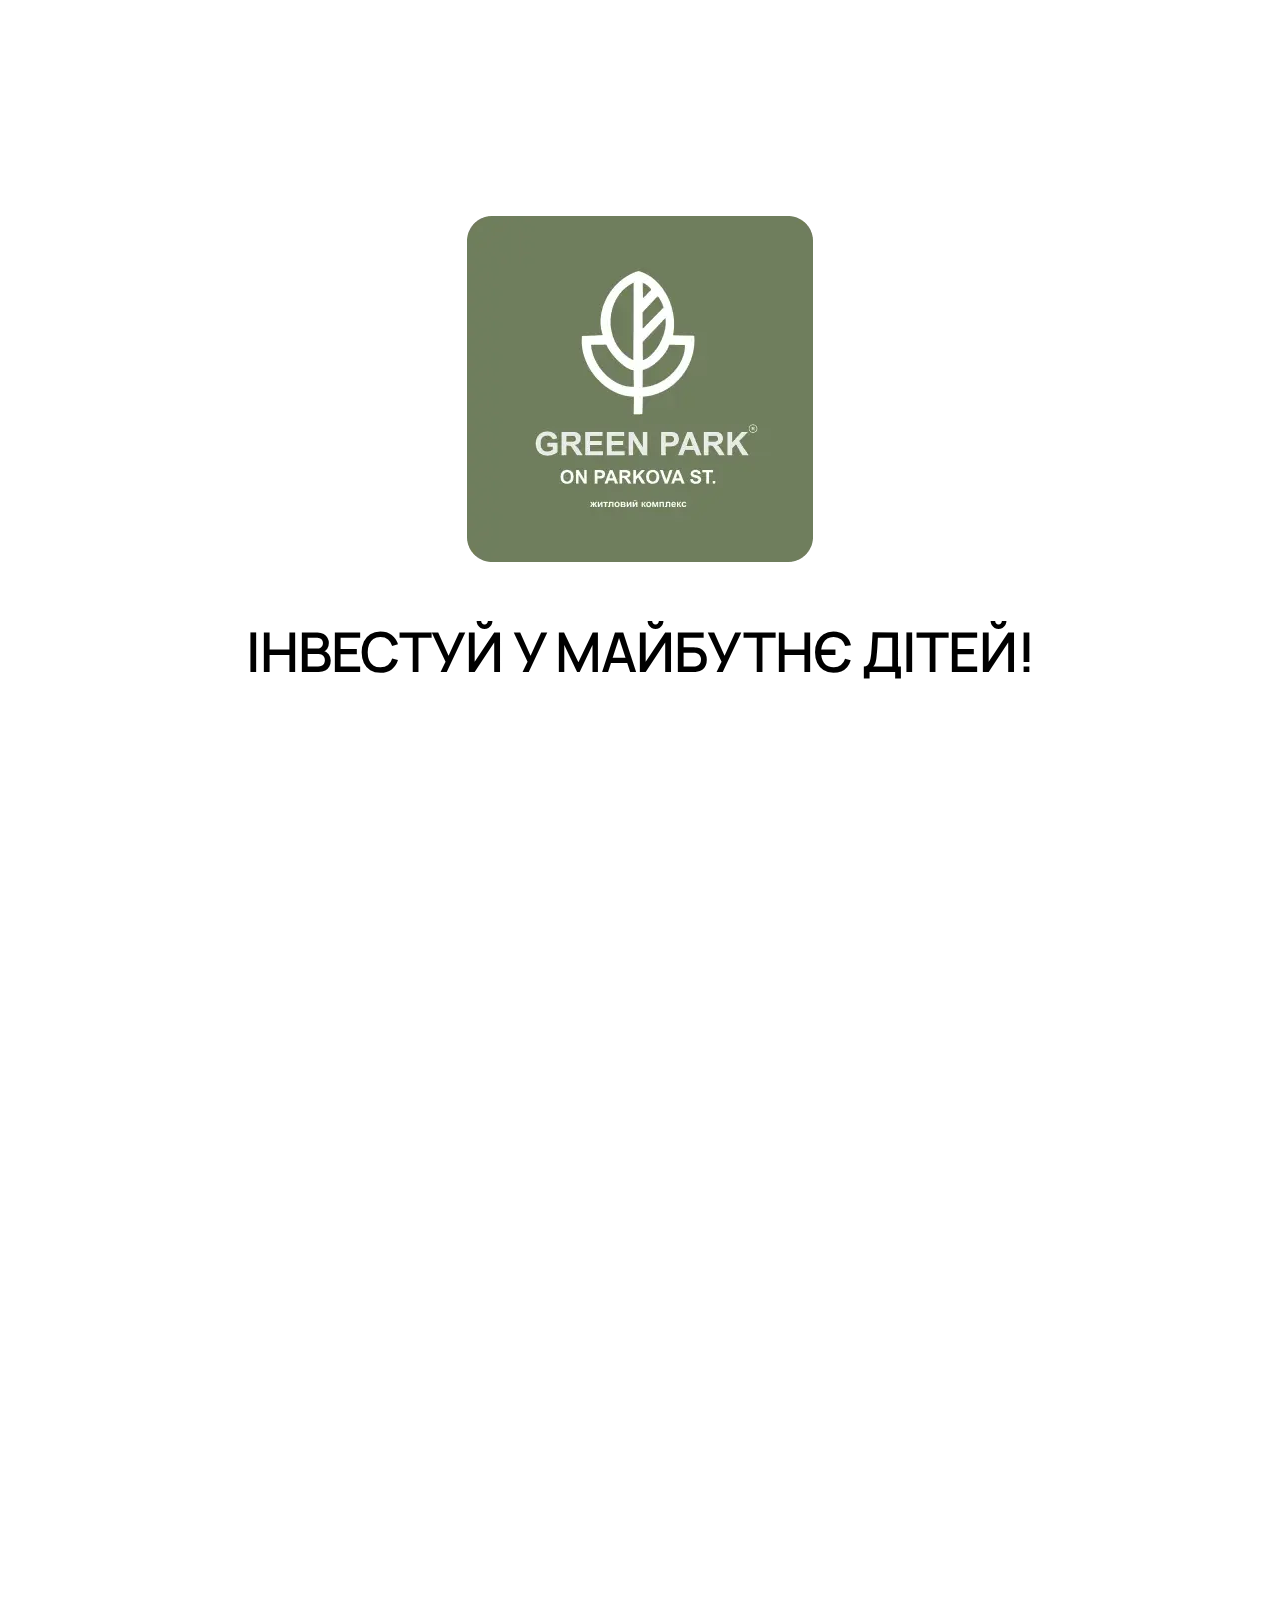
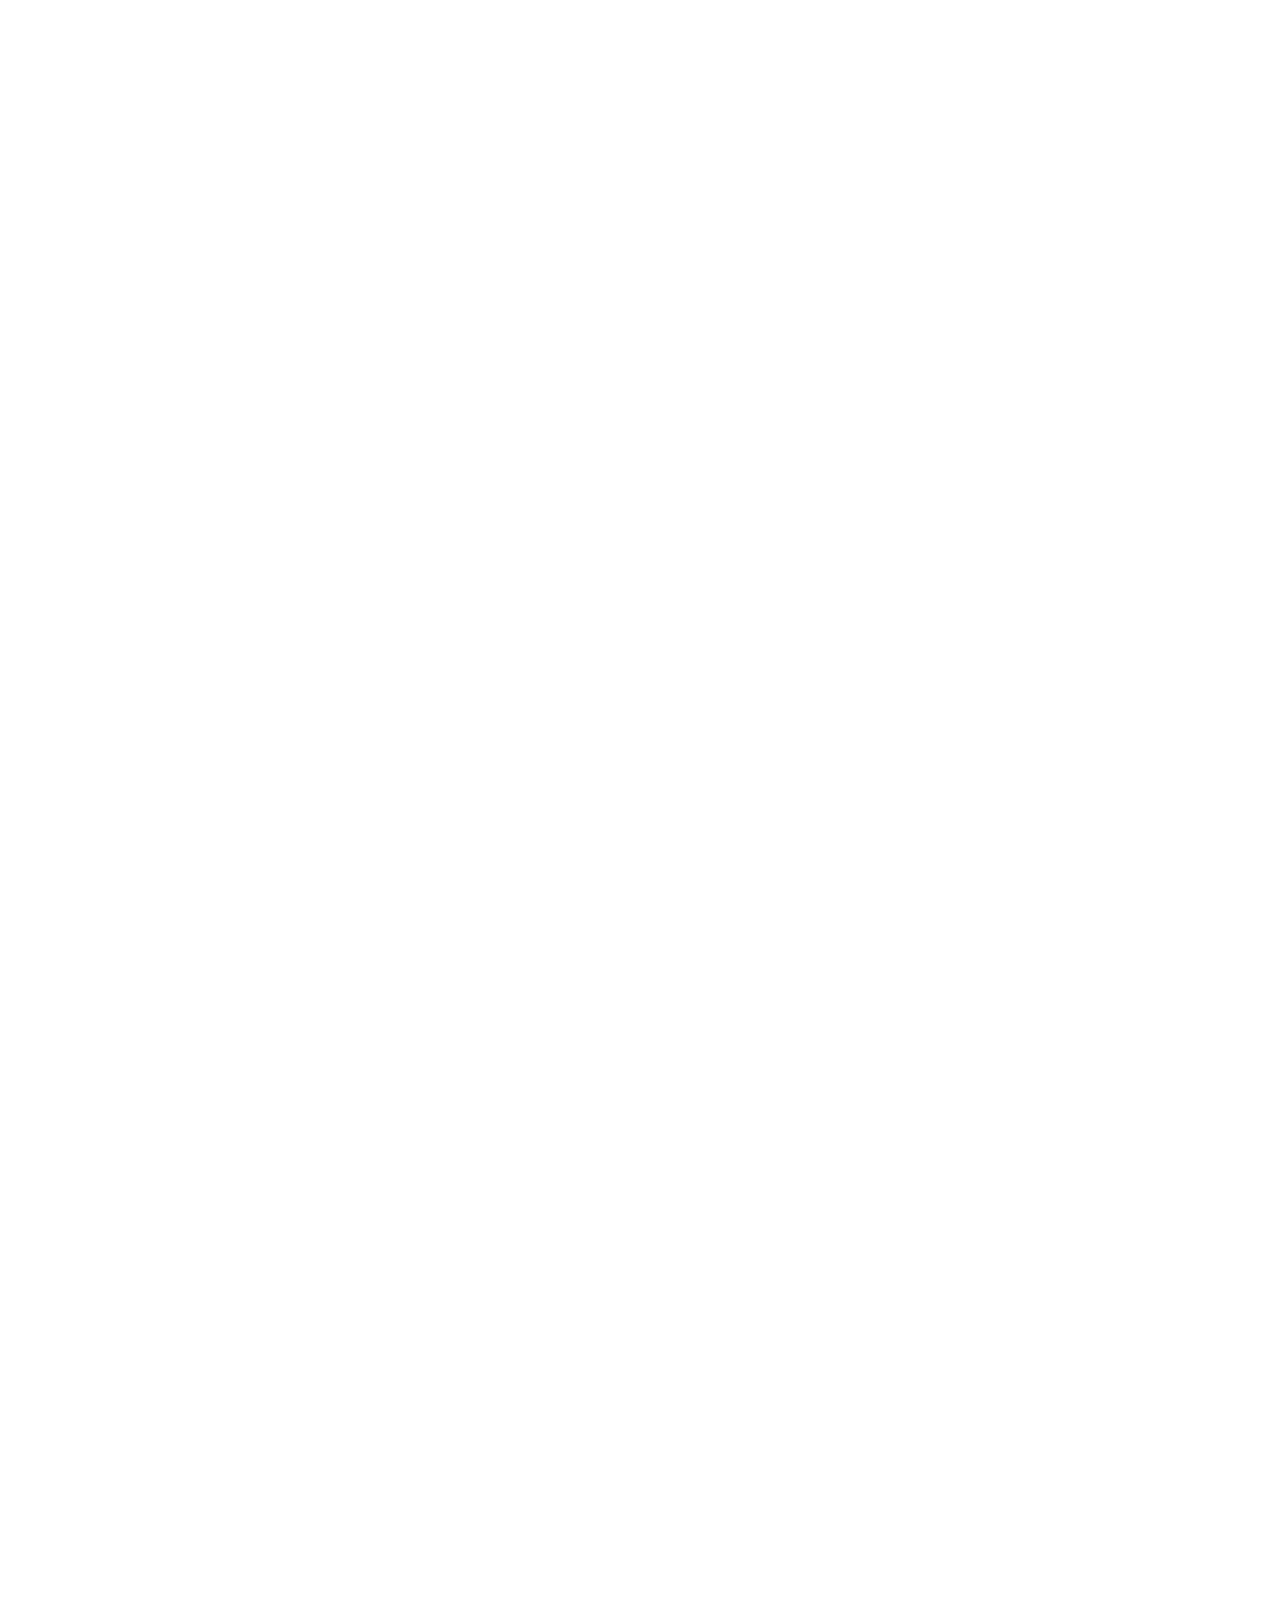
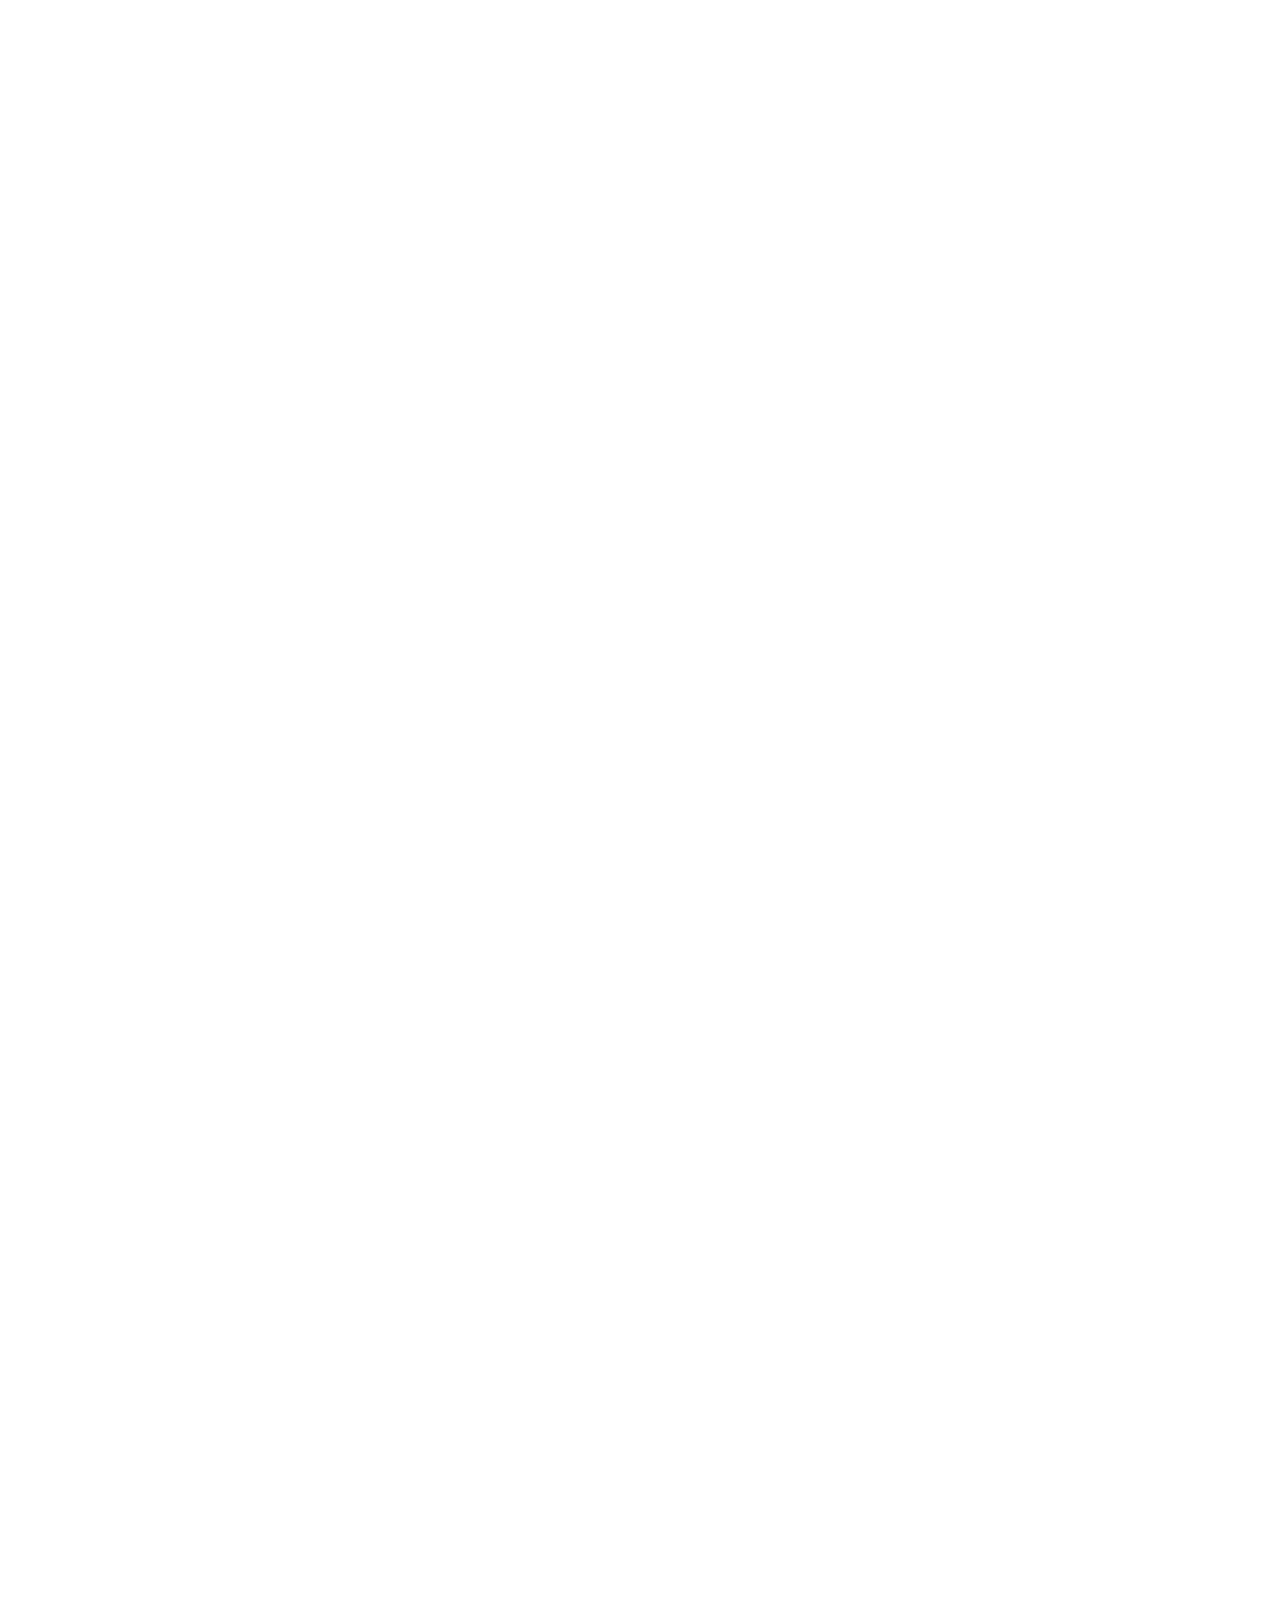
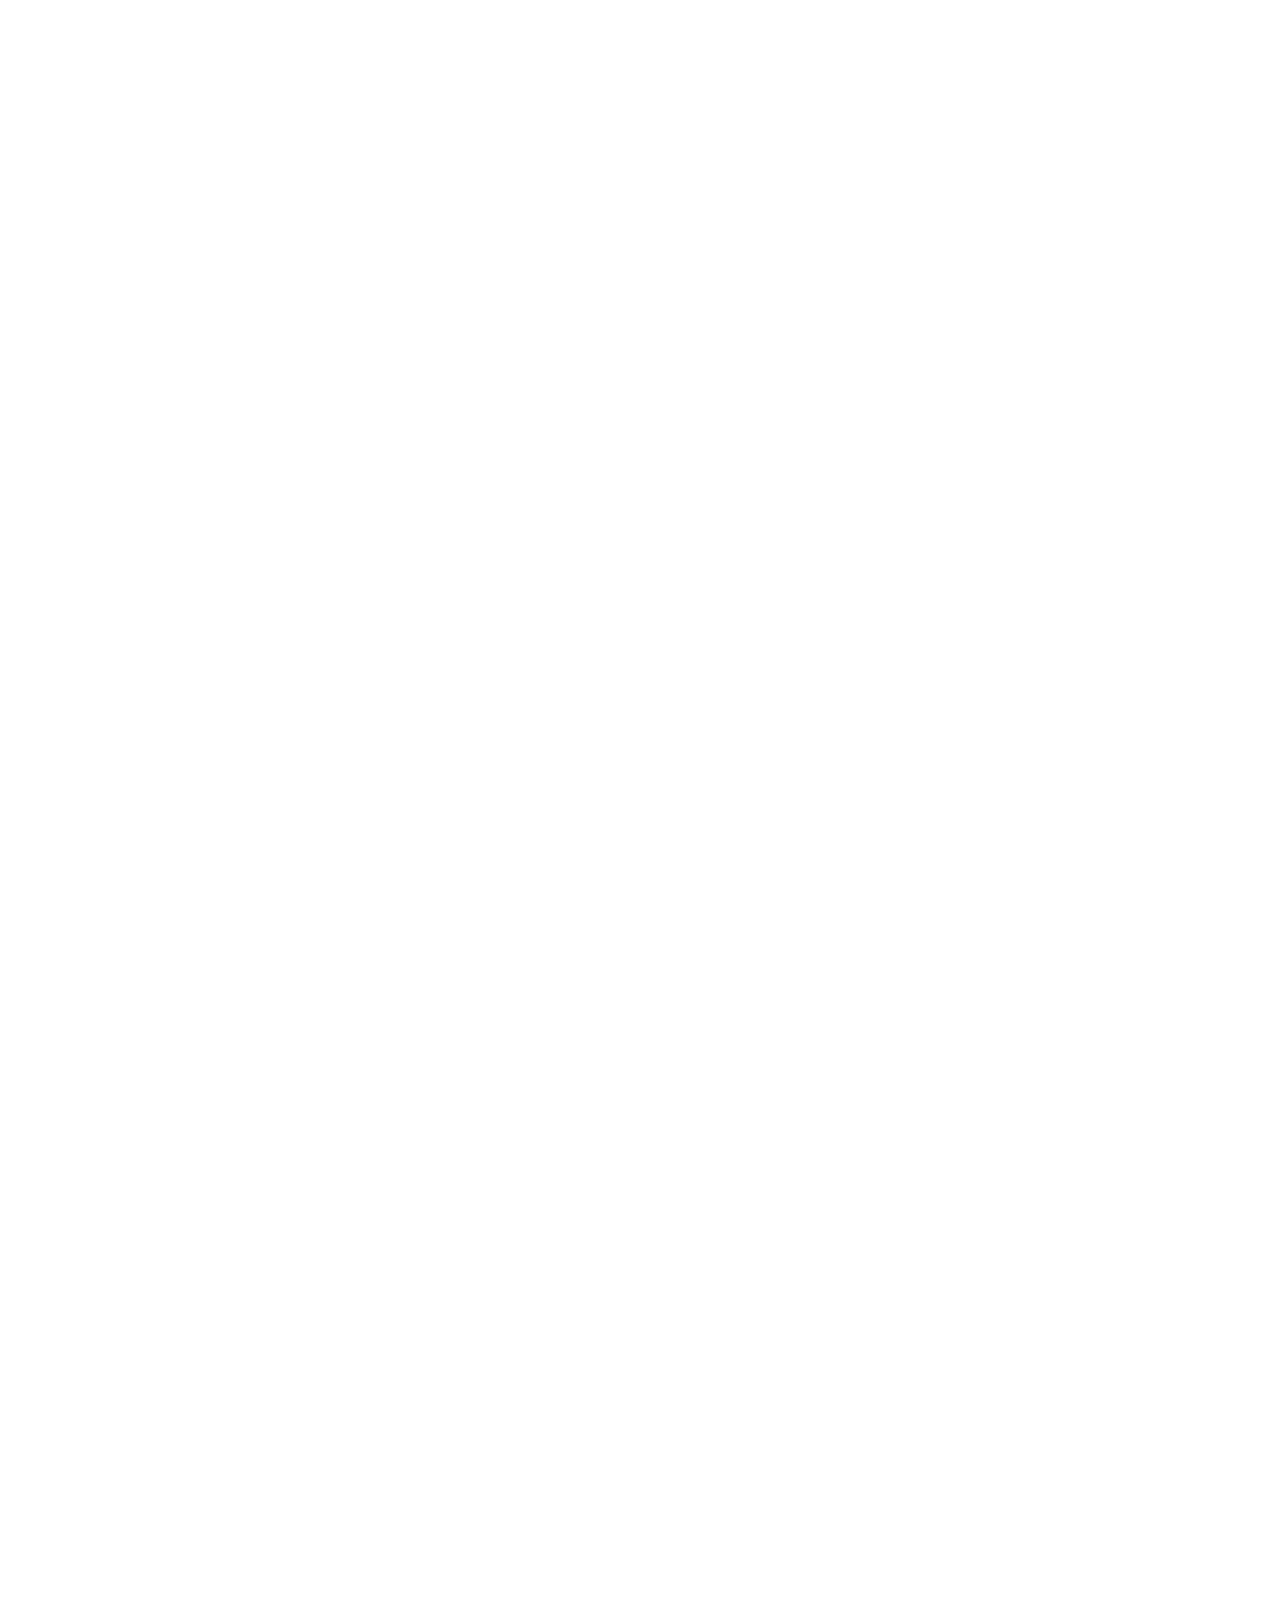
<file: planing.html>
<!DOCTYPE html>
<html lang="en">

<head>
	<title>GreenPark</title>
	<meta charset="UTF-8">
	<meta name="format-detection" content="telephone=no">
	<!-- <style>body{opacity: 0;}</style> -->
	<link rel="stylesheet" href="css/style.min.css?_v=20240826144238">
	<link rel="shortcut icon" href="favicon.ico">
	<!-- <meta name="robots" content="noindex, nofollow"> -->
	<meta name="viewport" content="width=device-width, initial-scale=1.0">
</head>

<body>
	<div class="wrapper">
		<header class="header">
			<div class="header__container">
				<a href="index.html" class="header__logo-link"><img src="img/logo.webp" alt="" class="header__logo"></a>
				<a href="index.html" class="header__logo-link-menu"><img src="img/logo-menu.webp" alt="" class="header__logo"></a>
				<div class="header__items">
					<div class="header__info info-header">
						<a href="tel:+38 (050) 100 00 04" class="info-header__phone phone-header">
							<img class="phone-header__icon" src="img/phone.svg" alt="Image">
							<img class="phone-header__icon-menu" src="img/phone-menu.svg" alt="Image">
							<p>+38 (050) 100 00 04</p>
						</a>
						<a data-da=".menu__left, 991, 1" href="img/presentation.pdf" target="_blank" class="info-header__presentation presentation">Отримати презентацію</a>
					</div>
					<div class="header__menu menu">
						<button type="button" class="menu__icon icon-menu"><span></span></button>
						<nav class="menu__body">
							<div class="menu__left">
								<ul class="menu__list">
									<li class="menu__item"><a href="index.html" class="menu__link">Комплекс</a></li>
									<li class="menu__item"><a href="planing.html" class="menu__link">Планування</a></li>
									<li class="menu__item"><a href="zabudovnik.html" class="menu__link">Забудовник</a></li>
									<li class="menu__item"><a href="budivnitstvo.html" class="menu__link">Хід будівництва</a></li>
								</ul>
								<div data-da=".right-menu, 768" class="menu__socials socials-menu">
									<h3 class="socials-menu__title">соціальні мережі</h3>
									<div class="socials-menu__logos">
										<a href="https://www.facebook.com/profile.php?id=61561061287101"><img class="soc" src="img/fb.svg" alt="Image"></a>
										<a href="https://www.instagram.com/greenpark_mukachevo/"><img class="soc" src="img/insta.svg" alt="Image"></a>
										<a href=""><img class="lun" src="img/lun.webp" alt="Image"></a>
									</div>
								</div>
							</div>
							<div class="menu__right right-menu">
								<div class="right-menu__item">
									<h4 class="right-menu__title">Відділ продажу</h4>
									<div class="right-menu__info">
										<img src="img/location.svg" alt="">
										<p>м. Мукачево, <br class="none">
											вул. О. Духновича, буд. 93-2</p>
									</div>
								</div>
								<div class="right-menu__item">
									<h4 class="right-menu__title">Контактні данні</h4>
									<a href="tel:+38 (050) 100 00 04" class="right-menu__info telephone">
										<img src="img/phone-menu.svg" alt="">
										<p>+38 (050) 100 00 04</p>
									</a>
									<a href="mailto:greenpark.mukachevo@gmail.com" class="right-menu__info mail">
										<img src="img/mail.svg" alt="">
										<p>greenpark.mukachevo@gmail.com</p>
									</a>
								</div>
								<div class="right-menu__item">
									<h4 class="right-menu__title">Час роботи</h4>
									<div class="right-menu__info">
										<img src="img/time.svg" alt="">
										<p>пн-пт: 10:00-18:00 <br class="none">
											сб: 10:00-13:00</p>
									</div>
								</div>
							</div>
						</nav>
					</div>
				</div>
			</div>
		</header>

		<main class="page">
			<section class="planing planing-planing">
				<div class="planing__container">
					<h2 class="planing__title title">Планування</h2>
					<div data-tabs class="tabs">
						<nav data-tabs-titles class="tabs__navigation">
							<button type="button" class="tabs__title _tab-active">1 кімнатні</button>
							<button type="button" class="tabs__title">2 кімнатні</button>
							<button type="button" class="tabs__title">3 кімнатні</button>
							<button type="button" class="tabs__title">Комерція</button>
						</nav>
						<div data-tabs-body class="tabs__content planing-tabs">
							<div class="tabs__body">
								<div class="planing-tabs__items">
									<div class="planing-tabs__item item-planing-tabs">
										<img src="img/planingroom1-1.webp" alt="" class="item-planing-tabs__img planing-height">
										<p class="item-planing-tabs__text">1 кімнатна квартира 50.3 m</p>
										<a href="" data-popup="#popup-more" class="item-planing-tabs__btn">Детальніше</a>
									</div>
									<div class="planing-tabs__item item-planing-tabs">
										<img src="img/planingroom1-2.webp" alt="" class="item-planing-tabs__img">
										<p class="item-planing-tabs__text">1 кімнатна квартира 30.2 m</p>
										<a href="" data-popup="#popup-more" class="item-planing-tabs__btn">Детальніше</a>
									</div>
									<div class="planing-tabs__item item-planing-tabs">
										<img src="img/planingroom1-3.webp" alt="" class="item-planing-tabs__img">
										<p class="item-planing-tabs__text">1 кімнатна квартира 37.7 m</p>
										<a href="" data-popup="#popup-more" class="item-planing-tabs__btn">Детальніше</a>
									</div>
									<div class="planing-tabs__item item-planing-tabs">
										<img src="img/planingroom1-4.webp" alt="" class="item-planing-tabs__img">
										<p class="item-planing-tabs__text">1 кімнатна квартира 31.2 m</p>
										<a href="" data-popup="#popup-more" class="item-planing-tabs__btn">Детальніше</a>
									</div>
									<div class="planing-tabs__item item-planing-tabs">
										<img src="img/planingroom1-5.webp" alt="" class="item-planing-tabs__img">
										<p class="item-planing-tabs__text">1 кімнатна квартира 44.6 m</p>
										<a href="" data-popup="#popup-more" class="item-planing-tabs__btn">Детальніше</a>
									</div>
									<div class="planing-tabs__item item-planing-tabs">
										<img src="img/planingroom1-6.webp" alt="" class="item-planing-tabs__img">
										<p class="item-planing-tabs__text">1 кімнатна квартира 33.5 m</p>
										<a href="" data-popup="#popup-more" class="item-planing-tabs__btn">Детальніше</a>
									</div>
								</div>
							</div>
							<div class="tabs__body">
								<div class="planing-tabs__items">
									<div class="planing-tabs__item item-planing-tabs">
										<img src="img/planingroom2-1.webp" alt="" class="item-planing-tabs__img planing-height-two">
										<p class="item-planing-tabs__text">2 кімнатна квартира 73.9 m</p>
										<a href="" data-popup="#popup-more" class="item-planing-tabs__btn">Детальніше</a>
									</div>
									<div class="planing-tabs__item item-planing-tabs">
										<img src="img/planingroom2-2.webp" alt="" class="item-planing-tabs__img">
										<p class="item-planing-tabs__text">2 кімнатна квартира 55.6 m</p>
										<a href="" data-popup="#popup-more" class="item-planing-tabs__btn">Детальніше</a>
									</div>
									<div class="planing-tabs__item item-planing-tabs">
										<img src="img/planingroom2-3.webp" alt="" class="item-planing-tabs__img planing-height-three">
										<p class="item-planing-tabs__text">2 кімнатна квартира 51.6 m</p>
										<a href="" data-popup="#popup-more" class="item-planing-tabs__btn">Детальніше</a>
									</div>
									<div class="planing-tabs__item item-planing-tabs">
										<img src="img/planingroom2-4.webp" alt="" class="item-planing-tabs__img">
										<p class="item-planing-tabs__text">2 кімнатна квартира 75.8 m</p>
										<a href="" data-popup="#popup-more" class="item-planing-tabs__btn">Детальніше</a>
									</div>
									<div class="planing-tabs__item item-planing-tabs">
										<img src="img/planingroom2-5.webp" alt="" class="item-planing-tabs__img">
										<p class="item-planing-tabs__text">2 кімнатна квартира 50.3 m</p>
										<a href="" data-popup="#popup-more" class="item-planing-tabs__btn">Детальніше</a>
									</div>
									<div class="planing-tabs__item item-planing-tabs">
										<img src="img/planingroom2-6.webp" alt="" class="item-planing-tabs__img">
										<p class="item-planing-tabs__text">2 кімнатна квартира 55.7 m</p>
										<a href="" data-popup="#popup-more" class="item-planing-tabs__btn">Детальніше</a>
									</div>
									<div class="planing-tabs__item item-planing-tabs">
										<img src="img/planingroom2-7.webp" alt="" class="item-planing-tabs__img">
										<p class="item-planing-tabs__text">2 кімнатна квартира 74.2 m</p>
										<a href="" data-popup="#popup-more" class="item-planing-tabs__btn">Детальніше</a>
									</div>
								</div>
							</div>
							<div class="tabs__body">
								<div class="planing-tabs__items">
									<div class="planing-tabs__item item-planing-tabs">
										<img src="img/planingroom3-1.webp" alt="" class="item-planing-tabs__img planing-height-two">
										<p class="item-planing-tabs__text">3 кімнатна квартира 64.1 m</p>
										<a href="" data-popup="#popup-more" class="item-planing-tabs__btn">Детальніше</a>
									</div>
									<div class="planing-tabs__item item-planing-tabs">
										<img src="img/planingroom3-2.webp" alt="" class="item-planing-tabs__img">
										<p class="item-planing-tabs__text">3 кімнатна квартира 63.1 m</p>
										<a href="" data-popup="#popup-more" class="item-planing-tabs__btn">Детальніше</a>
									</div>
									<div class="planing-tabs__item item-planing-tabs">
										<img src="img/planingroom3-3.webp" alt="" class="item-planing-tabs__img planing-height-three">
										<p class="item-planing-tabs__text">3 кімнатна квартира 73.2 m</p>
										<a href="" data-popup="#popup-more" class="item-planing-tabs__btn">Детальніше</a>
									</div>
								</div>
							</div>
							<div class="tabs__body">
								<div class="planing-tabs__items">
									<div class="planing-tabs__item item-planing-tabs planing-width">
										<div class="item-planing-tabs__descriptions">
											<p class="item-planing-tabs__description">
												План <br>1 поверху
											</p>
											<p class="item-planing-tabs__description">
												План <br>2 поверху
											</p>
										</div>
										<img src="img/planingroom4.webp" alt="" class="item-planing-tabs__img planing-comerc-img">
										<p data-da=".planing-width, 768, 0" class="item-planing-tabs__text planing-comerc-text">
											Комерційні приміщення: фітнес, аптека,<br class="brnone"> продуктовий супермаркет, <br class="brmnone">
											клініка,<br class="brnone"> салон краси, кав'ярня
										</p>
										<a href="" data-popup="#popup-more" class="item-planing-tabs__btn planing-comerc-btn">Детальніше</a>
										<div class="comercmob planing-comerc">
											<a href="#" data-popup="#popup-comerce" class="comercmob-btn-planing"><img src="img/search.svg" alt=""></a>
										</div>
									</div>
								</div>
							</div>
						</div>
					</div>
				</div>
			</section>
			<section class="questions">
				<div class="questions__container">
					<img src="img/questionsbgmob.webp" alt="" class="questions__bgmob">
					<form action="files/sendmail/webhoock.php" class="questions__form form-questions" method="POST">
						<div class="form-questions__header">
							<h2 class="form-questions__title title">Залишились питання?</h2>
							<h2 class="form-questions__titlemob title">Залишились питання і хочете <br>
								<sapn class="green">отримати більше інформації?</sapn>
							</h2>
							<p class="form-questions__subtitle">Заповніть форму і ми звʼяжемось <br>з вами в найближчий час</p>
						</div>
						<div class="form-questions__body">
							<input type="hidden" id="utm_source" name="utm_source">
							<input type="hidden" id="utm_medium" name="utm_medium">
							<input type="hidden" id="utm_campaign" name="utm_campaign">
							<input type="hidden" id="utm_content" name="utm_content">
							<input type="hidden" id="utm_term" name="utm_term">
							<input type="text" data-validate data-required required name="email" data-error="Ім’я не вірне" placeholder="Імʼя*" class="name" id="phone">
							<input type="tel" data-validate data-required required name="phone" data-error="Номер телефону не вірний" placeholder="Номер телефону*" class="tel" id="name">

							<button type="submit" class="button content-more__button">
								<span class="snone">Надіслати</span>
								<span class="mdislpay">Отримати консультацію</span>
							</button>
						</div>
					</form>
				</div>
			</section>
			<section class="map">
				<div class="map__container">
					<iframe class="map__map" src="https://www.google.com/maps/embed?pb=!1m18!1m12!1m3!1d10585.630787081878!2d22.725815177707855!3d48.44870662162648!2m3!1f0!2f0!3f0!3m2!1i1024!2i768!4f13.1!3m3!1m2!1s0x4739ac76ab0625e1%3A0x24ac7f5fbf73ddf0!2z0LLRg9C70LjRhtGPINCU0YPRhdC90L7QstC40YfQsCwgOTMsIDIsINCc0YPQutCw0YfQtdCy0L4sINCX0LDQutCw0YDQv9Cw0YLRgdGM0LrQsCDQvtCx0LvQsNGB0YLRjCwg0KPQutGA0LDQuNC90LAsIDg5NjAw!5e0!3m2!1sru!2sde!4v1724241342690!5m2!1sru!2sde" style="border:0;" allowfullscreen="" loading="lazy" referrerpolicy="no-referrer-when-downgrade"></iframe>
				</div>
			</section>
		</main>
		<footer class="footer">
			<div class="footer__container">
				<div class="footer__main main-footer">
					<div class="main-footer__logo"><img src="img/logo-menu.webp" alt="" class="main-footer__img"></div>
					<div class="main-footer__items">
						<div class="main-footer__item item-main">
							<h3 class="item-main__title">Відділ продажу</h3>
							<div class="item-main__info">
								<div class="item-main__icon">
									<img src="img/location.svg" alt="Image">
								</div>
								<div class="item-main__text">м. Мукачево, <br class="snone">
									вул. О. Духновича, буд. 93-2</div>
							</div>
						</div>
						<div class="main-footer__item item-main">
							<h3 class="item-main__title">Час роботи</h3>
							<div class="item-main__info">
								<div class="item-main__icon">
									<img src="img/time.svg" alt="Image">
								</div>
								<div class="item-main__text">пн-пт: 10:00-18:00 <br class="snone">
									сб: 10:00-13:00</div>
							</div>
						</div>
					</div>
					<div class="main-footer__items">
						<div class="main-footer__item item-main">
							<h3 class="item-main__title">Контактні данні</h3>
							<a href="tel:+38 (050) 100 00 04" class="item-main__info footer-hover">
								<div class="item-main__icon">
									<img src="img/phone-footer.svg" alt="Image">
								</div>
								<div class="item-main__text">+38 (050) 100 00 04</div>
							</a>
							<a href="mailto:greenpark.mukachevo@gmail.com" class="item-main__info footer-hover">
								<div class="item-main__icon">
									<img src="img/mail.svg" alt="Image">
								</div>
								<div class="item-main__text">greenpark.mukachevo@gmail.com</div>
							</a>
						</div>
						<div class="main-footer__item item-main">
							<h3 class="item-main__title">соціальні мережі</h3>
							<div class="item-main__info">
								<a href="https://www.facebook.com/profile.php?id=61561061287101" class="footer-social">
									<img src="img/fb.svg">
								</a>
								<a href="https://www.instagram.com/greenpark_mukachevo/" class="footer-social">
									<img src="img/insta.svg">
								</a>
								<a href="" class="footer-social-lun">
									<img src="img/lun.webp">
								</a>
							</div>
						</div>
					</div>
					<div class="main-footer__menu">
						<a href="index.html" class="main-footer__link">комплекс</a>
						<a href="planing.html" class="main-footer__link">планування</a>
						<a href="zabudovnik.html" class="main-footer__link">забудовник</a>
						<a href="budivnitstvo.html" class="main-footer__link">хід будівництва</a>
					</div>
				</div>
				<div class="footer__second second-footer">
					<p class="second-footer__item">Design by MRIЯ AGENCY</p>
					<a href="https://docs.google.com/document/d/1qYUBHukbV1zmyOXSbKHVQpC2OgBopk-3Klt_7291bj0/edit" target="_blank" class="second-footer__item footer-hover">Політика конфіденційності</a>
				</div>
			</div>
		</footer>
	</div>
	<div id="popup" aria-hidden="true" class="popup">
		<div class="popup__wrapper">
			<div class="popup__content">
				<button data-close type="button" class="popup__close">
					<svg width="23" height="23" viewBox="0 0 23 23" fill="none" xmlns="http://www.w3.org/2000/svg">
						<path opacity="0.9" d="M1.73333 1.48883L21.5469 21.0288" stroke="#000" stroke-linecap="square" />
						<path opacity="0.9" d="M21.2667 1.48883L1.45309 21.0288" stroke="#000" stroke-linecap="square" />
					</svg>
				</button>
				<div class="popup__text">
					<img src="img/questionsbgmob.webp" alt="" class="questions__bgmob">
					<form action="files/sendmail/webhoock.php" class="popup__form form-popup" method="POST">
						<div class="form-questions__header">
							<h2 class="form-questions__title title">Дізнатись ціну</h2>
							<h2 class="form-questions__titlemob title">Дізнатись ціну</sapn>
							</h2>
							<p class="form-questions__subtitle">Заповніть форму і ми звʼяжемось <br>з вами в найближчий час</p>
						</div>
						<div class="form-questions__body">
							<input type="hidden" id="utm_source" name="utm_source">
							<input type="hidden" id="utm_medium" name="utm_medium">
							<input type="hidden" id="utm_campaign" name="utm_campaign">
							<input type="hidden" id="utm_content" name="utm_content">
							<input type="hidden" id="utm_term" name="utm_term">
							<input type="text" data-validate data-required required name="email" data-error="Ім’я не вірне" placeholder="Імʼя*" class="name gray" id="phone">
							<input type="tel" data-validate data-required required name="phone" data-error="Номер телефону не вірний" placeholder="Номер телефону*" class="tel gray" id="name">

							<button type="submit" class="button content-more__button">
								<span class="snone">Надіслати</span>
								<span class="mdislpay">Отримати консультацію</span>
							</button>
						</div>
					</form>
				</div>
			</div>
		</div>
	</div>


	<div id="popup-more" aria-hidden="true" class="popup">
		<div class="popup__wrapper">
			<div class="popup__content">
				<button data-close type="button" class="popup__close">
					<svg width="23" height="23" viewBox="0 0 23 23" fill="none" xmlns="http://www.w3.org/2000/svg">
						<path opacity="0.9" d="M1.73333 1.48883L21.5469 21.0288" stroke="#000" stroke-linecap="square" />
						<path opacity="0.9" d="M21.2667 1.48883L1.45309 21.0288" stroke="#000" stroke-linecap="square" />
					</svg>
				</button>
				<div class="popup__text">
					<img src="img/questionsbgmob.webp" alt="" class="questions__bgmob">
					<form action="files/sendmail/webhoock.php" class="popup__form form-popup" method="POST">
						<div class="form-questions__header">
							<h2 class="form-questions__title title">Дізнатись більше</h2>
							<h2 class="form-questions__titlemob title">Дізнатись ціну</sapn>
							</h2>
							<p class="form-questions__subtitle">Заповніть форму і ми звʼяжемось <br>з вами в найближчий час</p>
						</div>
						<div class="form-questions__body">
							<input type="hidden" id="utm_source" name="utm_source">
							<input type="hidden" id="utm_medium" name="utm_medium">
							<input type="hidden" id="utm_campaign" name="utm_campaign">
							<input type="hidden" id="utm_content" name="utm_content">
							<input type="hidden" id="utm_term" name="utm_term">
							<input type="text" data-validate data-required required name="email" data-error="Ім’я не вірне" placeholder="Імʼя*" class="name gray" id="phone">
							<input type="tel" data-validate data-required required name="phone" data-error="Номер телефону не вірний" placeholder="Номер телефону*" class="tel gray" id="name">

							<button type="submit" class="button content-more__button">
								<span class="snone">Надіслати</span>
								<span class="mdislpay">Отримати консультацію</span>
							</button>
						</div>
					</form>
				</div>
			</div>
		</div>
	</div>

	<div id="popup-comerce" aria-hidden="true" class="popup">
		<div class="popup__wrapper">
			<div class="popup__content scroll-box">
				<button data-close type="button" class="popup__close scroll-box-close">
					<svg width="23" height="23" viewBox="0 0 23 23" fill="none" xmlns="http://www.w3.org/2000/svg">
						<path opacity="0.9" d="M1.73333 1.48883L21.5469 21.0288" stroke="#000" stroke-linecap="square" />
						<path opacity="0.9" d="M21.2667 1.48883L1.45309 21.0288" stroke="#000" stroke-linecap="square" />
					</svg>
				</button>
				<div class="popup__text">
					<img src="img/room4.webp" alt="" class="popup-comerce__img">
				</div>
			</div>
		</div>
	</div>
	<!-- Документація: https://template.fls.guru/template-docs/modul-preloader.html -->
	<div id="fls-preloader">
		<!-- Скріпт прелоадера -->
		<script>
			function preloader() {
				const preloaderImages = document.querySelector('[data-preloader]') ? document.querySelectorAll('[data-preloader] img') : document.querySelectorAll('img');
				const preloaderContainer = document.querySelector('#fls-preloader');
				if (preloaderImages.length) {
					const preloaderStyleTemplate = `
				<style>
					* {
						padding: 0px;
						margin: 0px;
						border: 0px;
						box-sizing: border-box;
					}
					/* Головний блок */
					.fls-preloader{
						pointer-events: none;
						z-index: -1;
						position: fixed;
						width: 100%;
						height: 100%;
						top: 0;
						left: 0;
						display: flex;
						flex-direction: column;
						justify-content:center;
						align-items: center;
					}
					/* Блок з елементами */
					.fls-preloader__body{
						padding: 0.93rem;
						max-width: 31.25rem;
						display: flex;
						flex-direction: column;
					}
					/* Блок з лічильником */
					.fls-preloader__counter{
						font-size: 10rem;
						@media (max-width: $mobile) {
        				    font-size: 1rem;
        				}
					}
					/* Прогресбар */
					.fls-preloader__line{}
					/* Лінія прогресбару */
					.fls-preloader__line span{
						display: inline-block;
						transition: width 0.2s ease;
						height: 0.8rem;
						background-color: #7A956B;
					}
					.lock body{
						overflow: hidden;
						touch-action: none;
						overscroll-behavior: none;
					}
					.loading body>*:not(.fls-preloader){
						opacity: 0;
						visibility: hidden;
					}
					.loaded body>*:not(.fls-preloader){
						transition: opacity 0.5s ease 0s;
						opacity: 1;
						visibility: visible;
					}
				</style>`;

					document.head.insertAdjacentHTML("beforeend", preloaderStyleTemplate);

					const preloaderTemplate = `
					<div class="fls-preloader">
						<div class="preloader-info">
							<img src="img/preloader.webp" alt="Image">
							<h2 class="preloader-title">Інвестуй у майбутнє дітей!</h2>
						</div>
						
					</div>`;
					document.body.insertAdjacentHTML("beforeend", preloaderTemplate);

					const
						preloader = document.querySelector('.fls-preloader'),
						showPecentLoad = document.querySelector('.fls-preloader__counter'),
						showLineLoad = document.querySelector('.fls-preloader__line span'),
						htmlDocument = document.documentElement;

					let imagesLoadedCount = counter = progress = 0;

					htmlDocument.classList.add('loading');
					htmlDocument.classList.add('lock');

					preloaderImages.forEach(preloaderImage => {
						const imgClone = document.createElement('img');
						if (imgClone) {
							imgClone.onload = imageLoaded;
							imgClone.onerror = imageLoaded;
							preloaderImage.dataset.src ? imgClone.src = preloaderImage.dataset.src : imgClone.src = preloaderImage.src;
						}
					});

					function setValueProgress(progress) {
						showPecentLoad ? showPecentLoad.innerText = `${progress}%` : null;
						showLineLoad ? showLineLoad.style.width = `${progress}%` : null;
					}
					showPecentLoad ? setValueProgress(progress) : null;

					function imageLoaded() {
						imagesLoadedCount++;
						progress = Math.round((100 / preloaderImages.length) * imagesLoadedCount);
						const intervalId = setInterval(() => {
							counter >= progress ? clearInterval(intervalId) : setValueProgress(++counter);
							counter >= 100 ? addLoadedClass() : null;
						}, 500);
					}

					function addLoadedClass() {
						htmlDocument.classList.add('loaded');
						htmlDocument.classList.remove('lock');
						htmlDocument.classList.remove('loading');
						setInterval(() => {
							preloader.remove();
							preloaderContainer.remove();
						}, 100);
					}
				} else {
					preloaderContainer.remove();
				}
			}
			preloader();
		</script>
	</div>
	<script src="js/app.min.js?_v=20240826144238"></script>
</body>

</html>
</file>
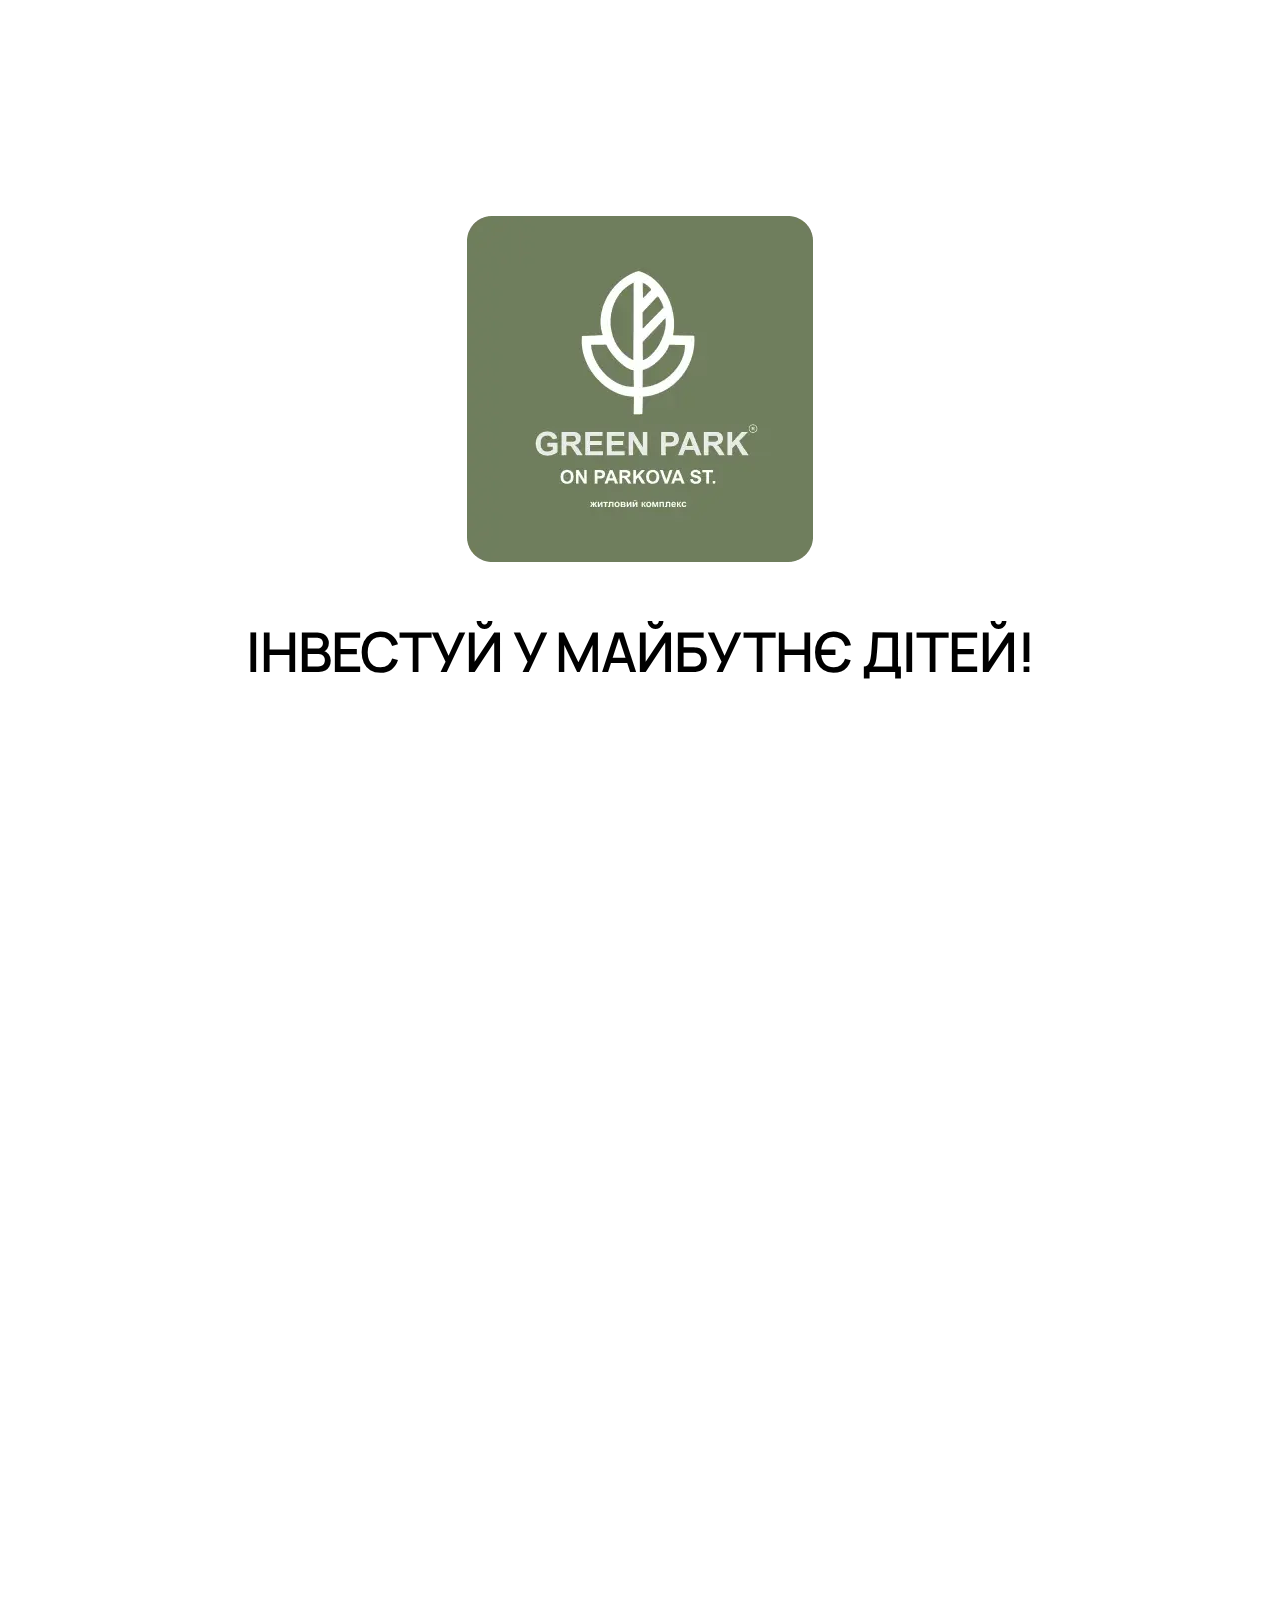
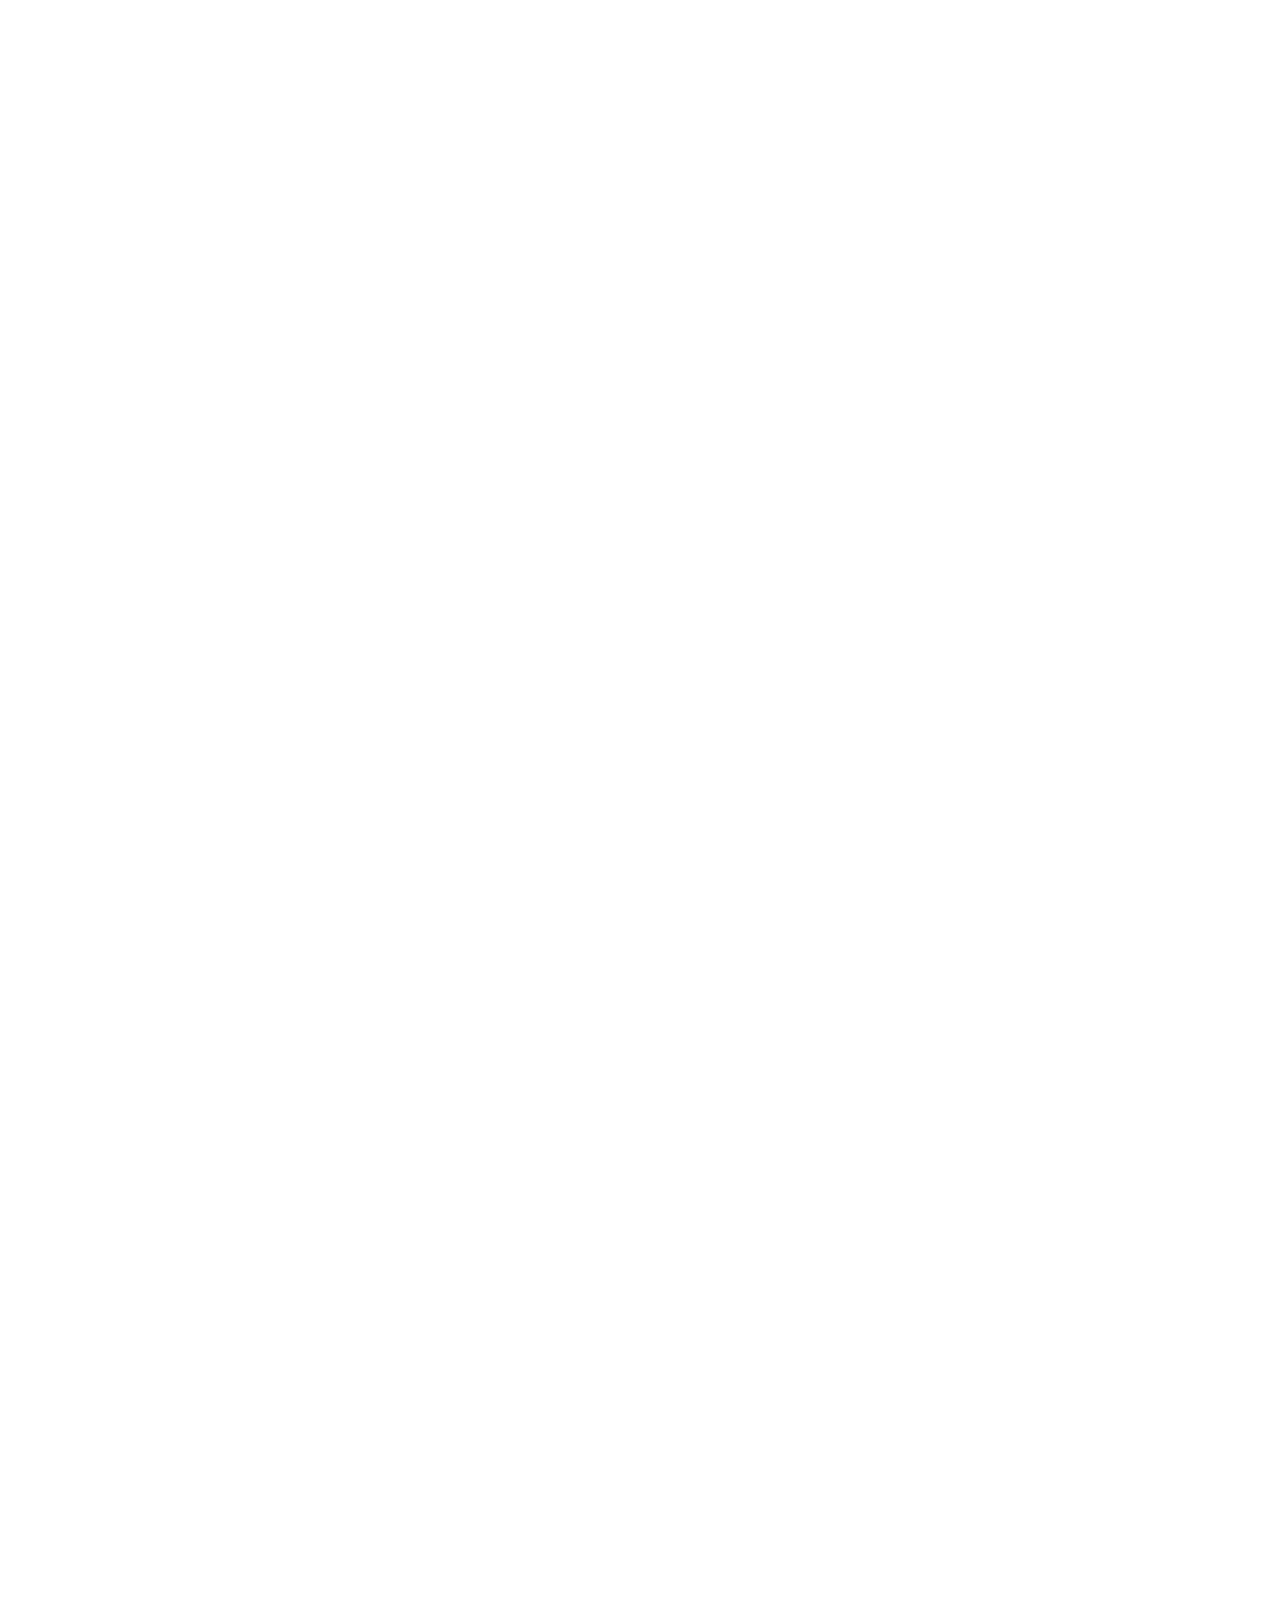
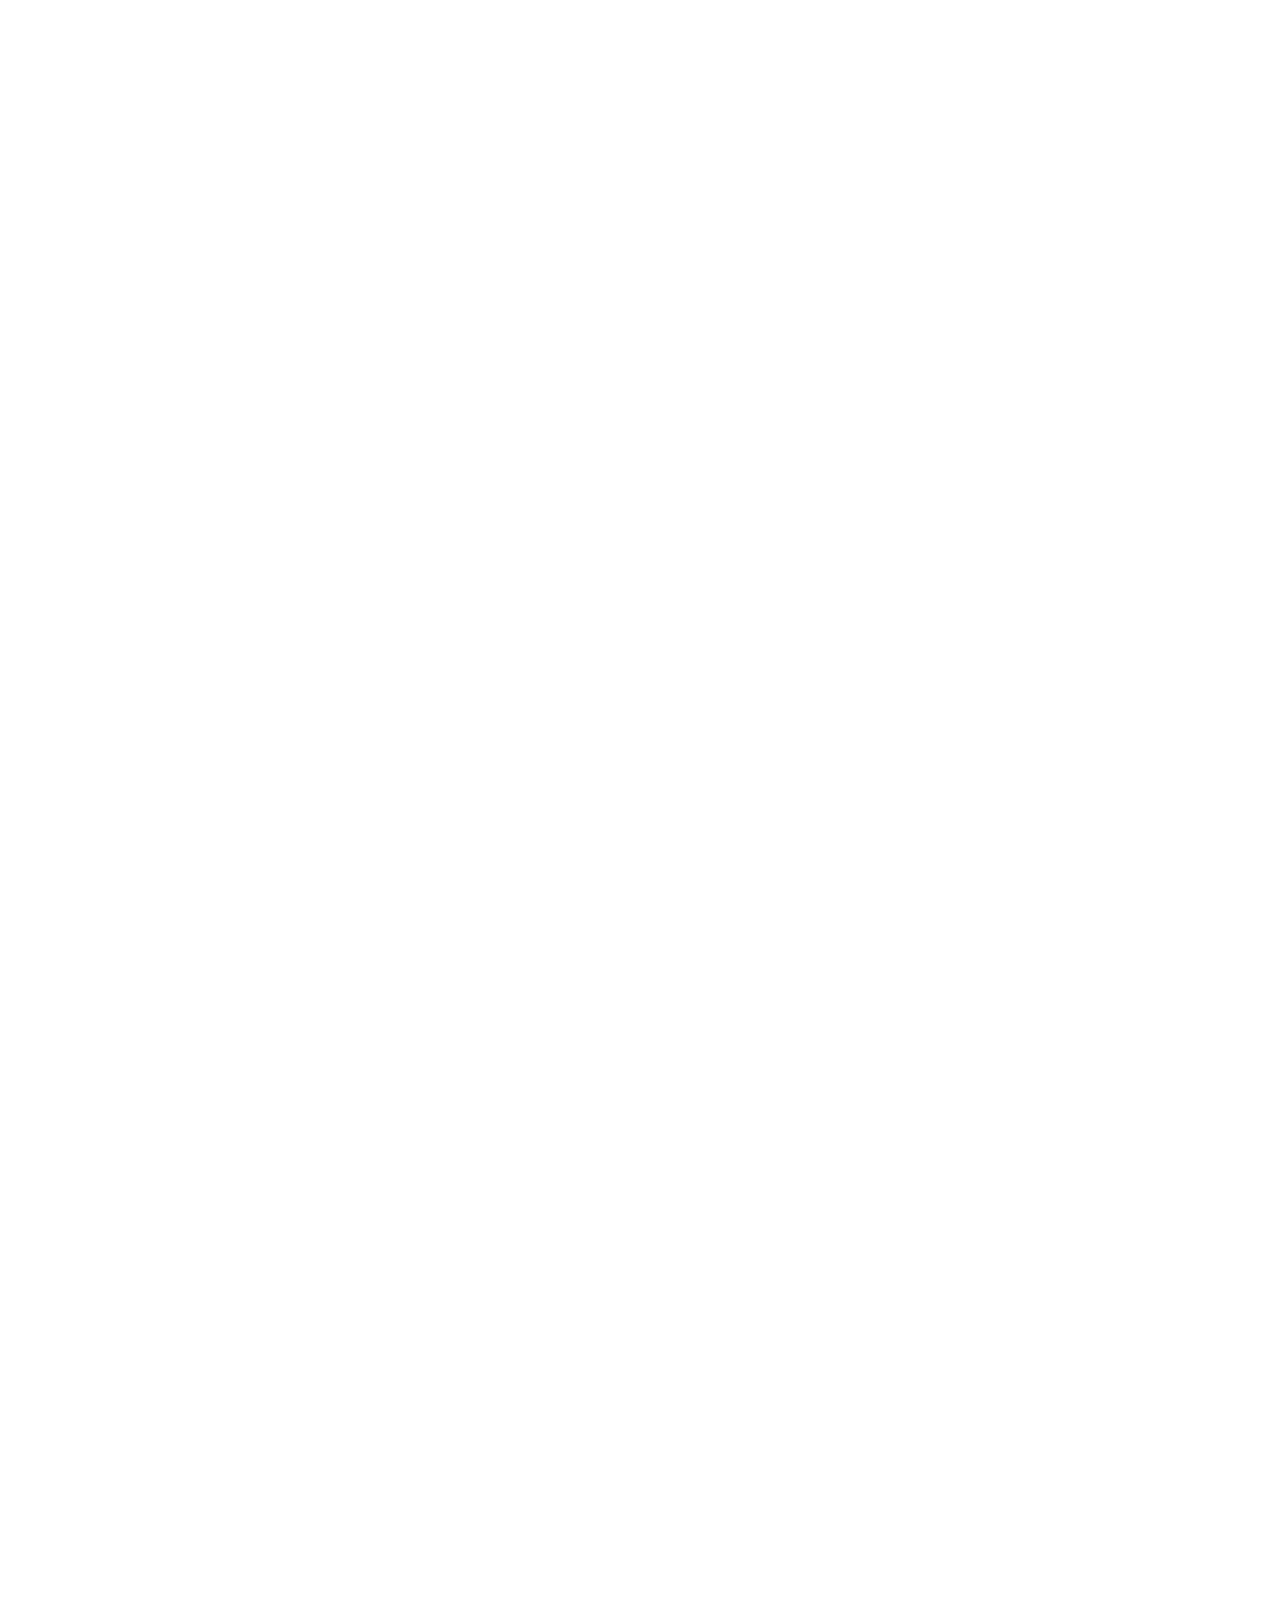
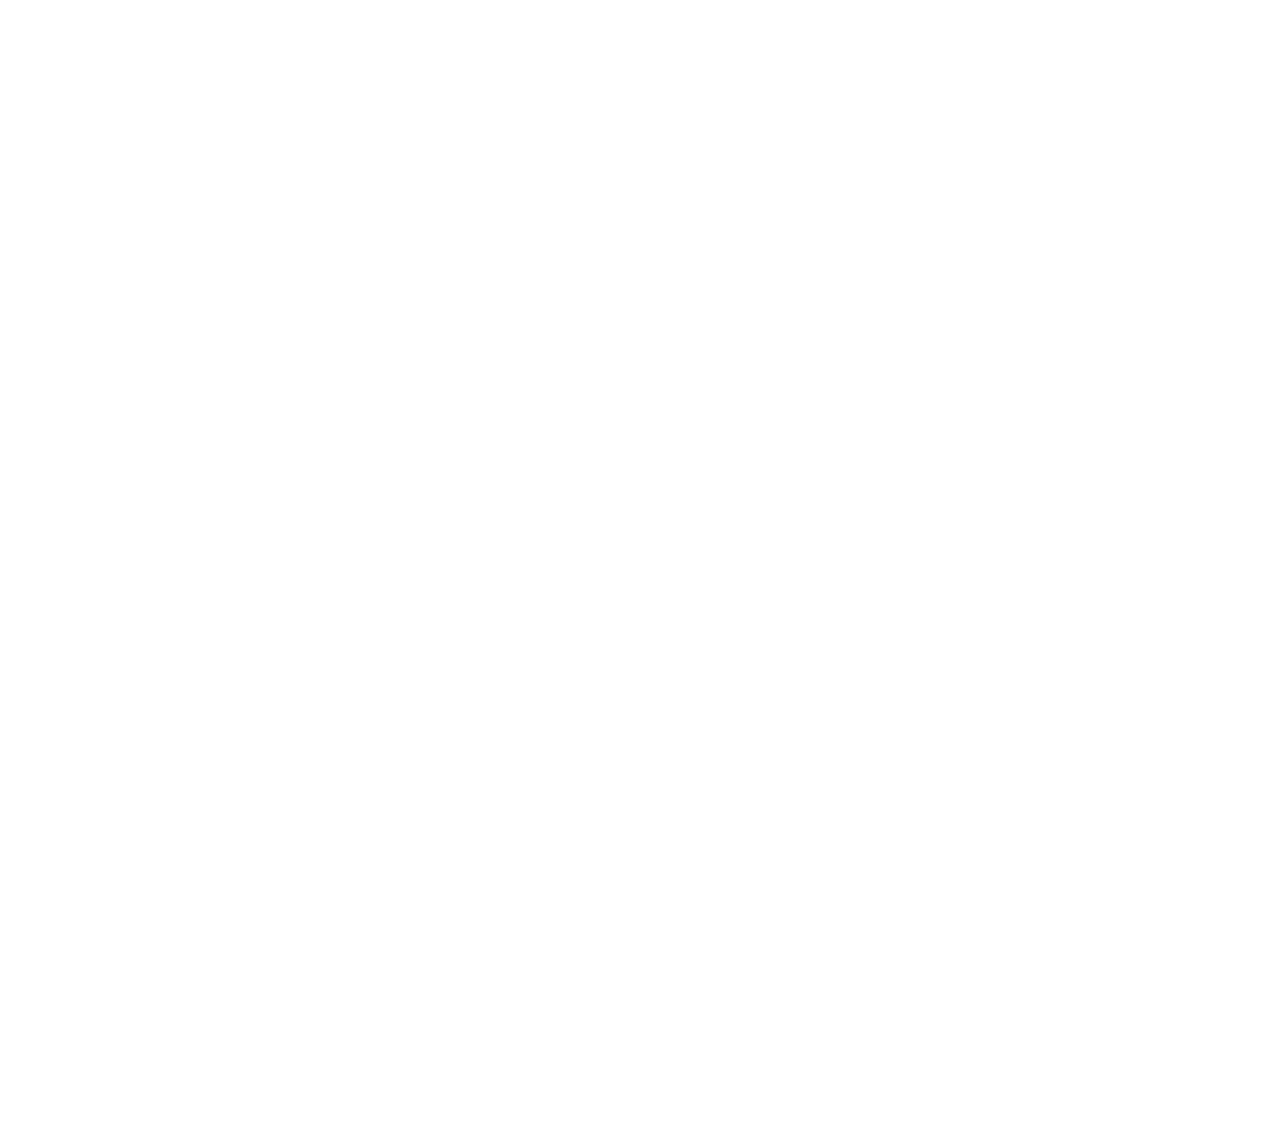
<file: zabudovnik.html>
<!DOCTYPE html>
<html lang="en">

<head>
	<title>GreenPark</title>
	<meta charset="UTF-8">
	<meta name="format-detection" content="telephone=no">
	<!-- <style>body{opacity: 0;}</style> -->
	<link rel="stylesheet" href="css/style.min.css?_v=20240826144238">
	<link rel="shortcut icon" href="favicon.ico">
	<!-- <meta name="robots" content="noindex, nofollow"> -->
	<meta name="viewport" content="width=device-width, initial-scale=1.0">
</head>

<body>
	<div class="wrapper">
		<header class="header">
			<div class="header__container">
				<a href="index.html" class="header__logo-link"><img src="img/logo.webp" alt="" class="header__logo"></a>
				<a href="index.html" class="header__logo-link-menu"><img src="img/logo-menu.webp" alt="" class="header__logo"></a>
				<div class="header__items">
					<div class="header__info info-header">
						<a href="tel:+38 (050) 100 00 04" class="info-header__phone phone-header">
							<img class="phone-header__icon" src="img/phone.svg" alt="Image">
							<img class="phone-header__icon-menu" src="img/phone-menu.svg" alt="Image">
							<p>+38 (050) 100 00 04</p>
						</a>
						<a data-da=".menu__left, 991, 1" href="img/presentation.pdf" target="_blank" class="info-header__presentation presentation">Отримати презентацію</a>
					</div>
					<div class="header__menu menu">
						<button type="button" class="menu__icon icon-menu"><span></span></button>
						<nav class="menu__body">
							<div class="menu__left">
								<ul class="menu__list">
									<li class="menu__item"><a href="index.html" class="menu__link">Комплекс</a></li>
									<li class="menu__item"><a href="planing.html" class="menu__link">Планування</a></li>
									<li class="menu__item"><a href="zabudovnik.html" class="menu__link">Забудовник</a></li>
									<li class="menu__item"><a href="budivnitstvo.html" class="menu__link">Хід будівництва</a></li>
								</ul>
								<div data-da=".right-menu, 768" class="menu__socials socials-menu">
									<h3 class="socials-menu__title">соціальні мережі</h3>
									<div class="socials-menu__logos">
										<a href="https://www.facebook.com/profile.php?id=61561061287101"><img class="soc" src="img/fb.svg" alt="Image"></a>
										<a href="https://www.instagram.com/greenpark_mukachevo/"><img class="soc" src="img/insta.svg" alt="Image"></a>
										<a href=""><img class="lun" src="img/lun.webp" alt="Image"></a>
									</div>
								</div>
							</div>
							<div class="menu__right right-menu">
								<div class="right-menu__item">
									<h4 class="right-menu__title">Відділ продажу</h4>
									<div class="right-menu__info">
										<img src="img/location.svg" alt="">
										<p>м. Мукачево, <br class="none">
											вул. О. Духновича, буд. 93-2</p>
									</div>
								</div>
								<div class="right-menu__item">
									<h4 class="right-menu__title">Контактні данні</h4>
									<a href="tel:+38 (050) 100 00 04" class="right-menu__info telephone">
										<img src="img/phone-menu.svg" alt="">
										<p>+38 (050) 100 00 04</p>
									</a>
									<a href="mailto:greenpark.mukachevo@gmail.com" class="right-menu__info mail">
										<img src="img/mail.svg" alt="">
										<p>greenpark.mukachevo@gmail.com</p>
									</a>
								</div>
								<div class="right-menu__item">
									<h4 class="right-menu__title">Час роботи</h4>
									<div class="right-menu__info">
										<img src="img/time.svg" alt="">
										<p>пн-пт: 10:00-18:00 <br class="none">
											сб: 10:00-13:00</p>
									</div>
								</div>
							</div>
						</nav>
					</div>
				</div>
			</div>
		</header>

		<main class="page">
			<section class="avt">
				<div class="avt__container">
					<div class="avt__top top-avt">
						<img src="img/avt-black.webp" alt="" class="top-avt__img">
						<div class="top-avt__text">
							<sapn class="green">AVT DEVELOPMENT</sapn> - це передова та надійна <br class="brnone">
							будівельна компанія, з багаторічним досвідом, <br class="brnone"> яка зарекомендувала себе
							у різних містах <br class="brnone"> Закарпатської області.
						</div>
					</div>
					<div class="avt__bottom bottom-avt">
						<img src="img/zabudovnik-house.webp" alt="" class="bottom-avt__img">
						<div class="bottom-avt__text">
							<div class="bottom-avt__title">Ми будуємо <span class="green">комфортне та розумне житло</span></div>
							<div class="bottom-avt__description">
								<p>
									У якому продумані всі деталі, а кожен проєкт від початку та
									до кінця реалізовуємо, як для себе. 
								</p>
								<p>
									Наразі у нашому портфоліо більше 10 житлових комплексів, готелів
									та торгових центрів, у різних куточках Закарпаття. Кожен наш проєкт,
									перевершує попередній, але усіх їх обʼєднує комфорт, практичність та надійність.
								</p>
							</div>
						</div>
					</div>
				</div>
			</section>
			<section class="projects">
				<div class="projects__container">
					<h2 class="projects__title title">наші проєкти</h2>
					<div class="projects__items">
						<div class="projects__item item-project">
							<img src="img/project1.webp" alt="" class="item-project__img">
							<p class="item-project__title">Готель “SUNRISE”, сонячне закарпаття</p>
							<a href="" data-popup="#popup-more" class="item-project__btn">детальніше</a>
						</div>
						<div class="projects__item item-project">
							<img src="img/project2.webp" alt="" class="item-project__img">
							<p class="item-project__title">тц “Максібуд”, Свалява</p>
							<a href="" data-popup="#popup-more" class="item-project__btn">детальніше</a>
						</div>
						<div class="projects__item item-project">
							<img src="img/project3.webp" alt="" class="item-project__img">
							<p class="item-project__title">тц “Polyana plaza”, с. поляна</p>
							<a href="" data-popup="#popup-more" class="item-project__btn">детальніше</a>
						</div>
						<div class="projects__item item-project">
							<img src="img/project4.webp" alt="" class="item-project__img">
							<p class="item-project__title">Готель “Кайзервальд”, Карпати</p>
							<a href="" data-popup="#popup-more" class="item-project__btn">детальніше</a>
						</div>
					</div>
				</div>
			</section>
			<section class="questions">
				<div class="questions__container">
					<img src="img/questionsbgmob.webp" alt="" class="questions__bgmob">
					<form action="files/sendmail/webhoock.php" class="questions__form form-questions" method="POST">
						<div class="form-questions__header">
							<h2 class="form-questions__title title">Залишились питання?</h2>
							<h2 class="form-questions__titlemob title">Залишились питання і хочете <br>
								<sapn class="green">отримати більше інформації?</sapn>
							</h2>
							<p class="form-questions__subtitle">Заповніть форму і ми звʼяжемось <br>з вами в найближчий час</p>
						</div>
						<div class="form-questions__body">
							<input type="hidden" id="utm_source" name="utm_source">
							<input type="hidden" id="utm_medium" name="utm_medium">
							<input type="hidden" id="utm_campaign" name="utm_campaign">
							<input type="hidden" id="utm_content" name="utm_content">
							<input type="hidden" id="utm_term" name="utm_term">
							<input type="text" data-validate data-required required name="email" data-error="Ім’я не вірне" placeholder="Імʼя*" class="name" id="phone">
							<input type="tel" data-validate data-required required name="phone" data-error="Номер телефону не вірний" placeholder="Номер телефону*" class="tel" id="name">

							<button type="submit" class="button content-more__button">
								<span class="snone">Надіслати</span>
								<span class="mdislpay">Отримати консультацію</span>
							</button>
						</div>
					</form>
				</div>
			</section>
			<section class="map">
				<div class="map__container">
					<iframe class="map__map" src="https://www.google.com/maps/embed?pb=!1m18!1m12!1m3!1d10585.630787081878!2d22.725815177707855!3d48.44870662162648!2m3!1f0!2f0!3f0!3m2!1i1024!2i768!4f13.1!3m3!1m2!1s0x4739ac76ab0625e1%3A0x24ac7f5fbf73ddf0!2z0LLRg9C70LjRhtGPINCU0YPRhdC90L7QstC40YfQsCwgOTMsIDIsINCc0YPQutCw0YfQtdCy0L4sINCX0LDQutCw0YDQv9Cw0YLRgdGM0LrQsCDQvtCx0LvQsNGB0YLRjCwg0KPQutGA0LDQuNC90LAsIDg5NjAw!5e0!3m2!1sru!2sde!4v1724241342690!5m2!1sru!2sde" style="border:0;" allowfullscreen="" loading="lazy" referrerpolicy="no-referrer-when-downgrade"></iframe>
				</div>
			</section>
		</main>
		<footer class="footer">
			<div class="footer__container">
				<div class="footer__main main-footer">
					<div class="main-footer__logo"><img src="img/logo-menu.webp" alt="" class="main-footer__img"></div>
					<div class="main-footer__items">
						<div class="main-footer__item item-main">
							<h3 class="item-main__title">Відділ продажу</h3>
							<div class="item-main__info">
								<div class="item-main__icon">
									<img src="img/location.svg" alt="Image">
								</div>
								<div class="item-main__text">м. Мукачево, <br class="snone">
									вул. О. Духновича, буд. 93-2</div>
							</div>
						</div>
						<div class="main-footer__item item-main">
							<h3 class="item-main__title">Час роботи</h3>
							<div class="item-main__info">
								<div class="item-main__icon">
									<img src="img/time.svg" alt="Image">
								</div>
								<div class="item-main__text">пн-пт: 10:00-18:00 <br class="snone">
									сб: 10:00-13:00</div>
							</div>
						</div>
					</div>
					<div class="main-footer__items">
						<div class="main-footer__item item-main">
							<h3 class="item-main__title">Контактні данні</h3>
							<a href="tel:+38 (050) 100 00 04" class="item-main__info footer-hover">
								<div class="item-main__icon">
									<img src="img/phone-footer.svg" alt="Image">
								</div>
								<div class="item-main__text">+38 (050) 100 00 04</div>
							</a>
							<a href="mailto:greenpark.mukachevo@gmail.com" class="item-main__info footer-hover">
								<div class="item-main__icon">
									<img src="img/mail.svg" alt="Image">
								</div>
								<div class="item-main__text">greenpark.mukachevo@gmail.com</div>
							</a>
						</div>
						<div class="main-footer__item item-main">
							<h3 class="item-main__title">соціальні мережі</h3>
							<div class="item-main__info">
								<a href="https://www.facebook.com/profile.php?id=61561061287101" class="footer-social">
									<img src="img/fb.svg">
								</a>
								<a href="https://www.instagram.com/greenpark_mukachevo/" class="footer-social">
									<img src="img/insta.svg">
								</a>
								<a href="" class="footer-social-lun">
									<img src="img/lun.webp">
								</a>
							</div>
						</div>
					</div>
					<div class="main-footer__menu">
						<a href="index.html" class="main-footer__link">комплекс</a>
						<a href="planing.html" class="main-footer__link">планування</a>
						<a href="zabudovnik.html" class="main-footer__link">забудовник</a>
						<a href="budivnitstvo.html" class="main-footer__link">хід будівництва</a>
					</div>
				</div>
				<div class="footer__second second-footer">
					<p class="second-footer__item">Design by MRIЯ AGENCY</p>
					<a href="https://docs.google.com/document/d/1qYUBHukbV1zmyOXSbKHVQpC2OgBopk-3Klt_7291bj0/edit" target="_blank" class="second-footer__item footer-hover">Політика конфіденційності</a>
				</div>
			</div>
		</footer>
	</div>
	<div id="popup" aria-hidden="true" class="popup">
		<div class="popup__wrapper">
			<div class="popup__content">
				<button data-close type="button" class="popup__close">
					<svg width="23" height="23" viewBox="0 0 23 23" fill="none" xmlns="http://www.w3.org/2000/svg">
						<path opacity="0.9" d="M1.73333 1.48883L21.5469 21.0288" stroke="#000" stroke-linecap="square" />
						<path opacity="0.9" d="M21.2667 1.48883L1.45309 21.0288" stroke="#000" stroke-linecap="square" />
					</svg>
				</button>
				<div class="popup__text">
					<img src="img/questionsbgmob.webp" alt="" class="questions__bgmob">
					<form action="files/sendmail/webhoock.php" class="popup__form form-popup" method="POST">
						<div class="form-questions__header">
							<h2 class="form-questions__title title">Дізнатись ціну</h2>
							<h2 class="form-questions__titlemob title">Дізнатись ціну</sapn>
							</h2>
							<p class="form-questions__subtitle">Заповніть форму і ми звʼяжемось <br>з вами в найближчий час</p>
						</div>
						<div class="form-questions__body">
							<input type="hidden" id="utm_source" name="utm_source">
							<input type="hidden" id="utm_medium" name="utm_medium">
							<input type="hidden" id="utm_campaign" name="utm_campaign">
							<input type="hidden" id="utm_content" name="utm_content">
							<input type="hidden" id="utm_term" name="utm_term">
							<input type="text" data-validate data-required required name="email" data-error="Ім’я не вірне" placeholder="Імʼя*" class="name gray" id="phone">
							<input type="tel" data-validate data-required required name="phone" data-error="Номер телефону не вірний" placeholder="Номер телефону*" class="tel gray" id="name">

							<button type="submit" class="button content-more__button">
								<span class="snone">Надіслати</span>
								<span class="mdislpay">Отримати консультацію</span>
							</button>
						</div>
					</form>
				</div>
			</div>
		</div>
	</div>


	<div id="popup-more" aria-hidden="true" class="popup">
		<div class="popup__wrapper">
			<div class="popup__content">
				<button data-close type="button" class="popup__close">
					<svg width="23" height="23" viewBox="0 0 23 23" fill="none" xmlns="http://www.w3.org/2000/svg">
						<path opacity="0.9" d="M1.73333 1.48883L21.5469 21.0288" stroke="#000" stroke-linecap="square" />
						<path opacity="0.9" d="M21.2667 1.48883L1.45309 21.0288" stroke="#000" stroke-linecap="square" />
					</svg>
				</button>
				<div class="popup__text">
					<img src="img/questionsbgmob.webp" alt="" class="questions__bgmob">
					<form action="files/sendmail/webhoock.php" class="popup__form form-popup" method="POST">
						<div class="form-questions__header">
							<h2 class="form-questions__title title">Дізнатись більше</h2>
							<h2 class="form-questions__titlemob title">Дізнатись ціну</sapn>
							</h2>
							<p class="form-questions__subtitle">Заповніть форму і ми звʼяжемось <br>з вами в найближчий час</p>
						</div>
						<div class="form-questions__body">
							<input type="hidden" id="utm_source" name="utm_source">
							<input type="hidden" id="utm_medium" name="utm_medium">
							<input type="hidden" id="utm_campaign" name="utm_campaign">
							<input type="hidden" id="utm_content" name="utm_content">
							<input type="hidden" id="utm_term" name="utm_term">
							<input type="text" data-validate data-required required name="email" data-error="Ім’я не вірне" placeholder="Імʼя*" class="name gray" id="phone">
							<input type="tel" data-validate data-required required name="phone" data-error="Номер телефону не вірний" placeholder="Номер телефону*" class="tel gray" id="name">

							<button type="submit" class="button content-more__button">
								<span class="snone">Надіслати</span>
								<span class="mdislpay">Отримати консультацію</span>
							</button>
						</div>
					</form>
				</div>
			</div>
		</div>
	</div>

	<div id="popup-comerce" aria-hidden="true" class="popup">
		<div class="popup__wrapper">
			<div class="popup__content scroll-box">
				<button data-close type="button" class="popup__close scroll-box-close">
					<svg width="23" height="23" viewBox="0 0 23 23" fill="none" xmlns="http://www.w3.org/2000/svg">
						<path opacity="0.9" d="M1.73333 1.48883L21.5469 21.0288" stroke="#000" stroke-linecap="square" />
						<path opacity="0.9" d="M21.2667 1.48883L1.45309 21.0288" stroke="#000" stroke-linecap="square" />
					</svg>
				</button>
				<div class="popup__text">
					<img src="img/room4.webp" alt="" class="popup-comerce__img">
				</div>
			</div>
		</div>
	</div>
	<!-- Документація: https://template.fls.guru/template-docs/modul-preloader.html -->
	<div id="fls-preloader">
		<!-- Скріпт прелоадера -->
		<script>
			function preloader() {
				const preloaderImages = document.querySelector('[data-preloader]') ? document.querySelectorAll('[data-preloader] img') : document.querySelectorAll('img');
				const preloaderContainer = document.querySelector('#fls-preloader');
				if (preloaderImages.length) {
					const preloaderStyleTemplate = `
				<style>
					* {
						padding: 0px;
						margin: 0px;
						border: 0px;
						box-sizing: border-box;
					}
					/* Головний блок */
					.fls-preloader{
						pointer-events: none;
						z-index: -1;
						position: fixed;
						width: 100%;
						height: 100%;
						top: 0;
						left: 0;
						display: flex;
						flex-direction: column;
						justify-content:center;
						align-items: center;
					}
					/* Блок з елементами */
					.fls-preloader__body{
						padding: 0.93rem;
						max-width: 31.25rem;
						display: flex;
						flex-direction: column;
					}
					/* Блок з лічильником */
					.fls-preloader__counter{
						font-size: 10rem;
						@media (max-width: $mobile) {
        				    font-size: 1rem;
        				}
					}
					/* Прогресбар */
					.fls-preloader__line{}
					/* Лінія прогресбару */
					.fls-preloader__line span{
						display: inline-block;
						transition: width 0.2s ease;
						height: 0.8rem;
						background-color: #7A956B;
					}
					.lock body{
						overflow: hidden;
						touch-action: none;
						overscroll-behavior: none;
					}
					.loading body>*:not(.fls-preloader){
						opacity: 0;
						visibility: hidden;
					}
					.loaded body>*:not(.fls-preloader){
						transition: opacity 0.5s ease 0s;
						opacity: 1;
						visibility: visible;
					}
				</style>`;

					document.head.insertAdjacentHTML("beforeend", preloaderStyleTemplate);

					const preloaderTemplate = `
					<div class="fls-preloader">
						<div class="preloader-info">
							<img src="img/preloader.webp" alt="Image">
							<h2 class="preloader-title">Інвестуй у майбутнє дітей!</h2>
						</div>
						
					</div>`;
					document.body.insertAdjacentHTML("beforeend", preloaderTemplate);

					const
						preloader = document.querySelector('.fls-preloader'),
						showPecentLoad = document.querySelector('.fls-preloader__counter'),
						showLineLoad = document.querySelector('.fls-preloader__line span'),
						htmlDocument = document.documentElement;

					let imagesLoadedCount = counter = progress = 0;

					htmlDocument.classList.add('loading');
					htmlDocument.classList.add('lock');

					preloaderImages.forEach(preloaderImage => {
						const imgClone = document.createElement('img');
						if (imgClone) {
							imgClone.onload = imageLoaded;
							imgClone.onerror = imageLoaded;
							preloaderImage.dataset.src ? imgClone.src = preloaderImage.dataset.src : imgClone.src = preloaderImage.src;
						}
					});

					function setValueProgress(progress) {
						showPecentLoad ? showPecentLoad.innerText = `${progress}%` : null;
						showLineLoad ? showLineLoad.style.width = `${progress}%` : null;
					}
					showPecentLoad ? setValueProgress(progress) : null;

					function imageLoaded() {
						imagesLoadedCount++;
						progress = Math.round((100 / preloaderImages.length) * imagesLoadedCount);
						const intervalId = setInterval(() => {
							counter >= progress ? clearInterval(intervalId) : setValueProgress(++counter);
							counter >= 100 ? addLoadedClass() : null;
						}, 500);
					}

					function addLoadedClass() {
						htmlDocument.classList.add('loaded');
						htmlDocument.classList.remove('lock');
						htmlDocument.classList.remove('loading');
						setInterval(() => {
							preloader.remove();
							preloaderContainer.remove();
						}, 100);
					}
				} else {
					preloaderContainer.remove();
				}
			}
			preloader();
		</script>
	</div>
	<script src="js/app.min.js?_v=20240826144238"></script>
</body>

</html>
</file>
<file: css/style.min.css>
@import url(https://fonts.googleapis.com/css?family=Manrope:regular,500,600,700,800);@import url(https://fonts.googleapis.com/css?family=Montserrat:regular,500,600,700,800,900);*{padding:0;margin:0;border:0}*,*::after,*::before{box-sizing:border-box}*::after,*::before{display:inline-block}body,html{height:100%;min-width:320px}body{color:#000;line-height:1;font-family:Manrope;font-size:1.75rem;-ms-text-size-adjust:100%;-moz-text-size-adjust:100%;-webkit-text-size-adjust:100%;-webkit-font-smoothing:antialiased;-moz-osx-font-smoothing:grayscale}button,input,textarea{font-family:Manrope;font-size:inherit;line-height:inherit;color:inherit;background-color:rgba(0,0,0,0)}input,textarea{width:100%}button,option,select{cursor:pointer}a{display:inline-block;color:inherit;text-decoration:none}ul li{list-style:none}img{vertical-align:top}h1,h2,h3,h4,h5,h6{font-weight:inherit;font-size:inherit}.lock body{overflow:hidden;touch-action:none;-ms-scroll-chaining:none;overscroll-behavior:none}.wrapper{min-height:100%;display:flex;flex-direction:column;overflow:hidden}@supports (overflow:clip){.wrapper{overflow:clip}}.wrapper>main{flex:1 1 auto}.wrapper>*{min-width:0}[class*=__container]{max-width:84.375rem;margin:0 auto;padding:0 .9375rem}.menu__body{position:fixed;width:100%;height:100%;left:0;top:-100%;overflow:auto;padding-top:8.75rem;padding-left:1.875rem;padding-bottom:.9375rem;padding-right:1.875rem;transition:top .3s}.menu__body::before{content:"";position:fixed;width:95%;margin:0 auto;height:140px;left:35px;top:-100%;transition:top .3s;z-index:2;border-bottom:2px solid #fff;background:#6f7d5c}.menu-open .menu__body{top:0}.menu-open .menu__body::before{top:0}.icon-menu{display:block;position:relative;width:4.5625rem;height:2rem;z-index:5}.icon-menu span,.icon-menu::after,.icon-menu::before{content:"";transition:all .3s ease 0s;right:0;position:absolute;width:100%;height:.125rem;background-color:#000;border-radius:30px}.icon-menu::before{top:0}.icon-menu::after{bottom:0;width:70%}.icon-menu span{top:calc(50% - .0625rem)}.menu-open .icon-menu{width:2.125rem;height:2.1875rem}.menu-open .icon-menu span{width:0}.menu-open .icon-menu::after,.menu-open .icon-menu::before{width:100%;background-color:#fff}.menu-open .icon-menu::before{top:calc(50% - .0625rem);-webkit-transform:rotate(-45deg);transform:rotate(-45deg)}.menu-open .icon-menu::after{bottom:calc(50% - .0625rem);-webkit-transform:rotate(45deg);transform:rotate(45deg)}body::after{content:"";background-color:rgba(0,0,0,.5);position:fixed;width:100%;height:100%;top:0;left:0;opacity:0;transition:opacity .8s ease 0s;pointer-events:none;z-index:149}.popup-show body::after{opacity:1}.popup{position:fixed;top:0;left:0;bottom:0;right:0;padding:30px 10px;transition:visibility .8s ease 0s;visibility:hidden;pointer-events:none}.popup_show{z-index:150;visibility:visible;overflow:auto;pointer-events:auto}.popup_show .popup__content{visibility:visible;-webkit-transform:scale(1);transform:scale(1)}.popup__wrapper{display:flex;flex-direction:column;align-items:center;min-height:100%;flex:1 1 auto;width:100%;display:flex;justify-content:center;align-items:center}.popup__content{visibility:hidden;-webkit-transform:scale(0);transform:scale(0);transition:-webkit-transform .3s ease 0s;transition:transform .3s ease 0s;transition:transform .3s ease 0s,-webkit-transform .3s ease 0s;background:#fff;-webkit-backdrop-filter:blur(3px);backdrop-filter:blur(3px);padding:20px;width:100%;max-width:900px;border-radius:20px}.lock .popup__content{visibility:visible}.tabs__navigation{display:flex}.tabs__title{padding:1.5rem 3.125rem;border-radius:10px;background:rgba(111,125,92,.3);color:#000}.tabs__title._tab-active{background:#6f7d5c;color:#fff}.ibg{width:100%;height:100%;-o-object-fit:cover;object-fit:cover}.ibg--top{-o-object-position:top;object-position:top}.ibg--bottom{-o-object-position:bottom;object-position:bottom}.ibg--left{-o-object-position:left;object-position:left}.ibg--right{-o-object-position:right;object-position:right}.ibg--contain{-o-object-fit:contain;object-fit:contain}.header__container{display:flex;align-items:center;justify-content:space-between;border-bottom:2px solid #000;padding-top:.5rem;width:87%;padding-left:0;padding-right:0}.header__logo-link{position:relative;z-index:3;display:flex}.menu-open .header__logo-link{display:none}.header__logo-link-menu{position:relative;z-index:3;display:none}.menu-open .header__logo-link-menu{display:flex}.header__items{display:flex;align-items:center;-webkit-column-gap:4.25rem;-moz-column-gap:4.25rem;column-gap:4.25rem}.header__info{position:relative;z-index:3;display:flex;align-items:center;-webkit-column-gap:3.375rem;-moz-column-gap:3.375rem;column-gap:3.375rem}.info-header__phone{display:flex;align-items:center;-webkit-column-gap:.625rem;-moz-column-gap:.625rem;column-gap:.625rem;font-weight:600;line-height:38px;text-transform:uppercase;position:relative;overflow:hidden;padding-bottom:.1875rem}.menu-open .info-header__phone{color:#fff}.menu-open .info-header__phone::before{content:"";position:absolute;bottom:0;left:-100%;height:2px;width:100%;background-color:#fff;transition:left .3s}.info-header__phone::before{content:"";position:absolute;bottom:0;left:-100%;height:2px;width:100%;background-color:#000;transition:left .3s}.info-header__phone:hover::before{left:0}.info-header__presentation{display:flex;padding-top:1.25rem;padding-bottom:1.25rem;padding-left:2.375rem;padding-right:2.375rem;justify-content:center;align-items:center;gap:10px;border-radius:10px;border:2px solid #000;transition:all .3s;line-height:38px}.menu-open .info-header__presentation{color:#fff;border:2px solid #fff}.info-header__presentation:hover{background:#899e6d;color:#fff;border:1px solid #899e6d}.phone-header__icon{display:flex}.menu-open .phone-header__icon{display:none}.phone-header__icon-menu{display:none}.menu-open .phone-header__icon-menu{display:flex}.menu__body{display:flex;align-items:self-start;justify-content:space-between;z-index:2}.menu-open .menu__body{background-color:#6f7d5c}.menu__left{padding-top:3.5rem;display:flex;flex-direction:column;row-gap:5.875rem}.menu__list{display:flex;flex-direction:column;row-gap:1.25rem}.menu__link{font-size:55px;font-weight:600;line-height:66px;letter-spacing:-1px;text-transform:uppercase;color:#fff;position:relative;overflow:hidden;padding-bottom:.1875rem}.menu__link::before{content:"";position:absolute;bottom:0;left:-100%;height:2px;width:100%;background-color:#fff;transition:left .3s}.menu__link:hover::before{left:0}.menu__socials{display:flex;flex-direction:column;row-gap:1.5625rem}.menu__right{padding-top:3.5rem;display:flex;flex-direction:column;row-gap:5.875rem}.socials-menu__title{font-weight:600;line-height:38px;text-transform:uppercase;color:#fff}.socials-menu__logos{display:flex;align-items:center;-webkit-column-gap:2rem;-moz-column-gap:2rem;column-gap:2rem}.mail{position:relative;overflow:hidden;padding-bottom:.1875rem}.mail::before{content:"";position:absolute;bottom:0;left:-100%;height:2px;width:100%;background-color:#fff;transition:left .3s}.mail:hover::before{left:0}.telephone{position:relative;overflow:hidden}.telephone::before{content:"";position:absolute;bottom:0;left:-100%;height:2px;width:100%;background-color:#fff;transition:left .3s}.telephone:hover::before{left:0}.right-menu__item{display:flex;flex-direction:column;row-gap:.125rem}.right-menu__title{padding-bottom:.625rem;font-weight:600;line-height:normal;text-transform:uppercase;color:#fff}.right-menu__info{display:flex;align-items:center;-webkit-column-gap:.875rem;-moz-column-gap:.875rem;column-gap:.875rem;font-weight:400;line-height:32px;color:#fff}.footer{background:#6f7d5c}.footer__container{padding-top:2.625rem;padding-bottom:1.75rem;display:flex;flex-direction:column;row-gap:.6875rem}.footer__main{display:flex;justify-content:space-between;align-items:flex-start;flex-wrap:wrap}.footer__second{display:flex;align-items:center;justify-content:center;-webkit-column-gap:6.25rem;-moz-column-gap:6.25rem;column-gap:6.25rem}.main-footer__items{display:flex;flex-direction:column;row-gap:3.375rem;margin-bottom:1.5625rem}.main-footer__items:last-child{margin-bottom:0}.main-footer__item{display:flex;flex-direction:column;row-gap:.75rem}.main-footer__menu{display:flex;flex-direction:column;row-gap:1.25rem}.main-footer__link{font-size:28px;font-weight:600;line-height:38px;text-transform:uppercase;color:#fff;transition:all .3s;position:relative;overflow:hidden}.main-footer__link::before{content:"";position:absolute;bottom:0;left:-100%;height:2px;width:100%;background-color:#fff;transition:left .3s}.main-footer__link:hover::before{left:0}.footer-hover{position:relative;overflow:hidden}.footer-hover::before{content:"";position:absolute;bottom:0;left:-100%;height:2px;width:100%;background-color:#fff;transition:left .3s}.footer-hover:hover::before{left:0}.item-main__title{font-size:28px;font-weight:600;line-height:38px;text-transform:uppercase;color:#fff}.item-main__info{display:flex;align-items:center;-webkit-column-gap:.75rem;-moz-column-gap:.75rem;column-gap:.75rem;row-gap:2rem}.item-main__icon{display:flex;align-items:center;justify-content:center}.item-main__text{font-size:24px;font-weight:400;line-height:32px;color:#fff}.second-footer__item{font-size:18px;font-weight:600;line-height:24px;color:#fff}.hero__container{display:flex;flex-direction:column;row-gap:2.5rem}.hero__banner{height:577px;display:flex;align-items:flex-end;border-radius:26px;background:url(../img/banner.webp) #d3d3d3 -.328px -68.021px/100% 138.648% no-repeat;background-size:cover;background-position:center;padding:1.5rem;justify-content:center}.info-hero__title{font-size:223px;font-weight:700;line-height:170px;letter-spacing:-6.69px;text-transform:uppercase;text-align:center;margin-top:1.9375rem;margin-bottom:1.9375rem}.info-hero__items{display:flex;justify-content:space-between;align-items:center;width:97%;margin:auto}.info-hero__description{font-size:28px;font-weight:500;line-height:38px}.info-hero__buttons{display:flex;justify-content:space-between;align-items:center}.info-hero__button{font-size:28px;font-weight:600;line-height:38px}.mobbtn{display:none}.green{color:#6f7d5c}.presentation{padding-top:1.25rem;padding-bottom:1.25rem;padding-left:2.375rem;padding-right:2.375rem;justify-content:center;align-items:center;gap:10px;border-radius:10px;border:2px solid #000;transition:all .3s;line-height:38px}.presentation:hover{background:#899e6d;color:#fff;border:1px solid #899e6d}.price{display:flex;padding-top:1.75rem;padding-bottom:1.75rem;padding-left:4rem;padding-right:4rem;justify-content:center;align-items:center;gap:10px;border-radius:12px;background-color:#6f7d5c;color:#fff;transition:all .3s}.price:hover{background:#899e6d}.banner-hero__info{display:flex;-webkit-column-gap:4.4375rem;-moz-column-gap:4.4375rem;column-gap:4.4375rem;padding:1.5rem;border-radius:26px;opacity:.9;background:#fff;flex-wrap:wrap;justify-content:center;row-gap:.625rem;width:100%;box-shadow:4px 6px 8px 0 rgba(0,0,0,.25)}.info-banner__items{display:flex;flex-direction:column;row-gap:.5625rem}.info-banner__item{font-size:24px;font-weight:400;line-height:32px}.mdislpay{display:none}.infastruktur__container{display:flex;flex-direction:column;row-gap:4.625rem;margin-top:6.25rem;align-items:center;justify-content:center;margin-bottom:6.25rem}.infastruktur__box{display:flex;align-items:center;justify-content:space-between;width:100%}.infastruktur__info{display:flex;flex-direction:column;row-gap:1.9375rem}.infastruktur__map{display:flex;flex:0 1 auto;position:relative}.title{font-size:55px;font-weight:600;line-height:66px;letter-spacing:-1px;text-transform:uppercase}.info-infastruktur__item{display:flex;align-items:center;-webkit-column-gap:1.75rem;-moz-column-gap:1.75rem;column-gap:1.75rem}.info-infastruktur__icon{width:40px}.info-infastruktur__text{font-size:28px;font-weight:400;line-height:38px}.map-infastruktur__location{position:absolute;display:flex;align-items:center;-webkit-column-gap:1rem;-moz-column-gap:1rem;column-gap:1rem;cursor:pointer}.map-infastruktur__location img{width:40px}.map-infastruktur__loctext{font-size:18px;font-weight:400;padding:10px 20px;padding:10px 20px;justify-content:center;align-items:center;gap:10px;border-radius:10px;background:#fff;box-shadow:0 4px 4px 0 rgba(0,0,0,.25);display:flex;scale:0;transition:all .3s}.map-infastruktur__location:hover>.map-infastruktur__loctext{scale:1;z-index:2}.loc-one{top:6.875rem;left:.5rem}.loc-two{top:5.6875rem;left:15rem}.loc-three{top:107px;left:337px}.loc-four{top:78px;left:446px;flex-direction:row-reverse}.loc-five{top:160px;left:312px}.loc-six{top:165px;left:350px}.loc-seven{top:140px;left:386px}.loc-eight{top:285px;left:408px}.parapax{width:100%;height:242px;display:flex;align-items:center;justify-content:center;position:relative;overflow:hidden}.parapax__content{display:flex;align-items:center;position:relative;z-index:2;-webkit-column-gap:3.375rem;-moz-column-gap:3.375rem;column-gap:3.375rem}.parapax__img{display:flex;flex-direction:column;row-gap:.8125rem;align-items:center;justify-content:center;width:298px}.parapax__img p{font-size:24px;font-weight:600;text-transform:uppercase;color:#fff}.parapax__text{font-size:40px;font-weight:600;line-height:54px;letter-spacing:-1px;text-transform:uppercase;color:#fff}.test{height:500px}.page-paralax{position:absolute;top:-220%}.preloader-info{display:flex;flex-direction:column;align-items:center;justify-content:center;row-gap:3.5rem}.preloader-info img{max-width:356px}.preloader-title{font-size:55px;font-weight:600;line-height:66px;letter-spacing:-1px;text-transform:uppercase}.advantages__container{display:flex;flex-direction:column;row-gap:4.6875rem;margin-top:6.25rem;margin-bottom:6.25rem}.advantages__title{text-align:center}.advantages__items{display:flex;justify-content:center;flex-wrap:wrap;row-gap:1.375rem}.advantages__left{display:flex;flex-direction:column;row-gap:1.375rem}.advantages__item{display:flex;align-items:center}.advantages__right{display:flex;flex-direction:column;row-gap:1.375rem}.item-advantages__icon{display:flex;align-items:center;justify-content:center;border-radius:10px;border:2px solid #6f7d5c;background:#6f7d5c}.item-advantages__info{width:100%;display:flex;flex-direction:column;align-items:center;justify-content:flex-start;height:100%;padding-top:16px;border:1px solid #6f7d5c;border-radius:10px;-webkit-transform:translateX(-15px);transform:translateX(-15px);row-gap:.375rem;width:460px}.info-item__title{font-size:28px;font-weight:600;line-height:38px;text-transform:uppercase}.info-item__description{font-size:24px;font-weight:400;line-height:32px;text-align:center}.icon-padding-one{padding:44px 39px}.icon-padding-two{padding:47px 41px}.icon-padding-three{padding:39px}.icon-padding-four{padding:39px 54px}.icon-padding-five{padding:37px 39px}.icon-padding-six{padding:49px 39px}.icon-padding-seven{padding:43px 41px}.icon-padding-eight{padding:39px}.icon-padding-nine{padding:53px 39px}.icon-padding-ten{padding:55px 39px}.brnone{display:none}.gallery__container{display:flex;flex-direction:column;row-gap:4.625rem;margin-bottom:6.25rem}.gallery__title{text-align:center}.gallery__content{display:flex;justify-content:center;-webkit-column-gap:1.25rem;-moz-column-gap:1.25rem;column-gap:1.25rem}.content-gallery__left{display:flex;flex-direction:column;row-gap:1.25rem}.content-gallery__top{display:flex;align-items:center;-webkit-column-gap:1.25rem;-moz-column-gap:1.25rem;column-gap:1.25rem}.content-gallery__topleft img{width:100%}.content-gallery__topright img{width:100%}.content-gallery__bottom img{width:100%}.content-gallery__right img{width:100%}.planing__container{display:flex;flex-direction:column;row-gap:4.625rem;margin-bottom:6.25rem}.planing__title{text-align:center}.planing__btn-box{display:flex;align-items:center;justify-content:center}.planing__btn{font-size:28px;font-weight:600;line-height:38px;text-transform:uppercase;display:inline-flex;padding:24px 60px;justify-content:center;align-items:center;gap:10px;border-radius:10px;background:#6f7d5c;color:#fff;transition:all .3s}.planing__btn:hover{background:#899e6d}.tabs{display:flex;flex-direction:column;row-gap:4.0625rem}.tabs__navigation{display:flex;align-items:center;justify-content:center;-webkit-column-gap:1.25rem;-moz-column-gap:1.25rem;column-gap:1.25rem}.tabs__title{font-size:28px;font-weight:600;line-height:38px;text-transform:uppercase}.planing-content{display:flex;flex-direction:row;align-items:center;width:80%;-webkit-column-gap:1.25rem;-moz-column-gap:1.25rem;column-gap:1.25rem;margin:0 auto}.planing-content__left{flex:2}.planing-content__right{flex:1;display:flex;flex-direction:column;justify-content:space-between;row-gap:1.25rem}.planing-content__right img{margin-bottom:10px;cursor:pointer}.left-planing__item{display:flex;align-items:center;flex-direction:column;justify-content:center;row-gap:.6875rem;background-color:#f8f4eb;border-radius:7px;height:730px}.item-left__text{font-size:28px;font-weight:400;line-height:38px;text-align:center}.item-left__text::after{content:"2";font-size:14px;font-weight:400;line-height:152%;-webkit-transform:translateY(-15px);transform:translateY(-15px)}.right-planing__item{display:flex;align-items:center;flex-direction:column;justify-content:center;row-gap:.6875rem;background-color:#f8f4eb;border-radius:7px}.item-right__text{font-size:28px;font-weight:400;line-height:34px;text-align:center}.item-right__text::after{content:"2";font-size:14px;font-weight:400;line-height:152%;-webkit-transform:translateY(-15px);transform:translateY(-15px)}.comerc{display:flex;align-items:center;justify-content:center}.comercpc{display:flex}.comercmob{display:none}.comercmob-btn{position:absolute;bottom:12px;left:12px;cursor:pointer}.scroll-box{width:100%;overflow:scroll}.scroll-box-close{display:none}.moreinfo__container{background:url(../img/formbg.webp) no-repeat center;background-size:cover;display:flex;justify-content:flex-end;border-radius:18.526px;margin-bottom:6.25rem}.moreinfo__form{width:50%;padding:40px 50px 40px 0;display:flex;flex-direction:column;row-gap:1.25rem}.form-moreinfo__title{font-size:55px;font-weight:600;line-height:66px;letter-spacing:-1px;text-transform:uppercase;color:#6f7d5c;text-align:center}.form-moreinfo__description{margin-bottom:.375rem;font-size:24px;font-weight:400;line-height:32px;text-align:center}.form-moreinfo__form{display:flex;flex-direction:column;row-gap:1.25rem}.name{border-radius:10px;background:#fff;padding:14px 20px}.name::-webkit-input-placeholder{font-size:24px;font-weight:400;line-height:32px;color:#a5a5a5}.name:-ms-input-placeholder{font-size:24px;font-weight:400;line-height:32px;color:#a5a5a5}.name::-ms-input-placeholder{font-size:24px;font-weight:400;line-height:32px;color:#a5a5a5}.name::placeholder{font-size:24px;font-weight:400;line-height:32px;color:#a5a5a5}.tel{border-radius:10px;background:#fff;padding:14px 20px}.tel::-webkit-input-placeholder{font-size:24px;font-weight:400;line-height:32px;color:#a5a5a5}.tel:-ms-input-placeholder{font-size:24px;font-weight:400;line-height:32px;color:#a5a5a5}.tel::-ms-input-placeholder{font-size:24px;font-weight:400;line-height:32px;color:#a5a5a5}.tel::placeholder{font-size:24px;font-weight:400;line-height:32px;color:#a5a5a5}.content-more__button{border-radius:10px;background:#6f7d5c;display:flex;padding:24px 60px;justify-content:center;align-items:center;gap:10px;flex-shrink:0;font-size:28px;font-weight:600;line-height:38px;text-transform:uppercase;color:#fff;transition:all .3s}.content-more__button:hover{background:#899e6d;color:#fff}.buy{display:none}.buy__container{display:flex;flex-direction:column;row-gap:4.625rem;margin-bottom:6.25rem}.buy__title{text-align:center}.box-buy__box{padding:41px 0 41px 33px;border-radius:15px;background:url(../img/procent.webp) no-repeat center;background-size:cover}.box-buy__info{display:flex;flex-direction:column;row-gap:.375rem;max-width:413px}.box-buy__title{font-size:28px;font-weight:600;line-height:38px;text-transform:uppercase;display:flex}.box-buy__title-mob{display:none;font-size:14px;font-weight:600;line-height:19px;text-transform:uppercase}.box-buy__subtitle{font-size:55px;font-weight:600;line-height:66px;letter-spacing:-1px;text-transform:uppercase;display:flex;margin-bottom:.4375rem}.box-buy__subtitle-mob{display:none;font-size:18px;font-weight:600;line-height:24px;text-transform:uppercase}.box-buy__description{font-size:24px;font-weight:400;line-height:32px;margin-bottom:1.125rem}.box-buy__btn{display:flex;padding:24px 60px;justify-content:center;align-items:center;gap:10px;flex-shrink:0;font-size:28px;font-weight:600;line-height:38px;text-transform:uppercase;color:#fff;border-radius:10px;background:#6f7d5c;transition:all .3s}.box-buy__btn:hover{background:#899e6d;color:#fff}.documents{background-color:#6f7d5c}.documents__container{display:flex;flex-direction:column;row-gap:4.625rem;margin-bottom:6.25rem;padding-top:2.5rem}.documents__title{text-align:center;color:#fff}.documents__info{display:flex;align-items:center;-webkit-column-gap:1.25rem;-moz-column-gap:1.25rem;column-gap:1.25rem;justify-content:center;padding-bottom:3.5625rem}.info-documents__item{display:flex;align-items:center;-webkit-column-gap:2.25rem;-moz-column-gap:2.25rem;column-gap:2.25rem;padding:24px;border-radius:10px;background:rgba(217,217,217,.3);color:#fff;width:630px;transition:all .3s}.info-documents__item:hover{background:#b9b9b9}.info-documents__text{font-size:28px;font-weight:600;line-height:38px;text-transform:uppercase}.questions__container{display:flex;align-items:center;justify-content:center;padding:6.5625rem .9375rem;background:url(../img/questionsbg.webp) no-repeat center;background-size:cover;border-radius:15px;margin-bottom:6.25rem}.questions__bgmob{display:none}.questions__form{display:flex;flex-direction:column;justify-content:center;align-items:center;text-align:center;row-gap:2rem;max-width:760px;padding:2.5rem 1.6875rem 3.0625rem;border-radius:15px;background:rgba(255,255,255,.7);-webkit-backdrop-filter:blur(3px);backdrop-filter:blur(3px)}.form-questions__header{display:flex;flex-direction:column;align-items:center;row-gap:.25rem}.form-questions__body{display:flex;flex-direction:column;row-gap:1rem;max-width:25.8125rem}.form-questions__title{display:flex}.form-questions__titlemob{display:none;font-size:18px;line-height:24px;text-transform:uppercase}.form-questions__subtitle{max-width:25.8125rem;font-size:24px;font-weight:400;line-height:normal}.map__container{display:flex;flex-direction:column;margin-bottom:4.25rem}.map__map{width:100%;height:527px;border-radius:15px;outline:0}.popup__form{display:flex;flex-direction:column;justify-content:center;align-items:center;padding-top:2.5rem;padding-bottom:1.9375rem;text-align:center;row-gap:2rem}.gray{background-color:rgba(217,217,217,.6)}.planing-planing{margin-top:2.875rem}.planing-tabs__items{display:flex;flex-wrap:wrap;gap:1.25rem}.planing-tabs__item{display:flex;flex-direction:column;row-gap:1.5rem;align-items:center;justify-content:center;padding-top:3.0625rem;padding-bottom:2.5rem;border-radius:15px;background:#f8f4eb;max-width:39.375rem;width:100%}.planing-height{width:64%}.planing-height-two{width:77%}.planing-height-three{width:71%}.planing-width{max-width:100%;position:relative}.planing-comerc{left:20px;bottom:20px;position:absolute}.comercmob-btn-planing{cursor:pointer}.item-planing-tabs__text{font-size:28px;font-weight:500;line-height:38px;text-align:center}.item-planing-tabs__btn{font-size:28px;font-weight:600;line-height:38px;text-transform:uppercase;display:flex;padding:24px 60px;justify-content:center;align-items:center;gap:10px;flex-shrink:0;border-radius:10px;background:#6f7d5c;color:#fff;transition:all .3s}.item-planing-tabs__btn:hover{background:#899e6d}.item-planing-tabs__descriptions{display:flex;align-items:center;justify-content:space-between;width:90%}.item-planing-tabs__description{font-size:24px;font-weight:400;line-height:32px}.avt__container{margin-top:4.125rem;margin-bottom:6.25rem;display:flex;flex-direction:column;row-gap:1.6875rem}.avt__top{display:flex;align-items:center;justify-content:space-between;width:95%;margin:auto}.avt__bottom{display:flex;align-items:center;justify-content:space-between;width:100%;-webkit-column-gap:2.125rem;-moz-column-gap:2.125rem;column-gap:2.125rem}.top-avt__text{max-width:45.625rem;font-size:28px;font-weight:500;line-height:38px}.bottom-avt__text{display:flex;flex-direction:column;row-gap:1.1875rem}.bottom-avt__title{font-size:40px;font-weight:600;line-height:54px;letter-spacing:-1px;text-transform:uppercase}.bottom-avt__description{display:flex;flex-direction:column;row-gap:5rem;font-size:28px;font-weight:500;line-height:38px}.projects__container{display:flex;flex-direction:column;row-gap:4.625rem;margin-bottom:6.25rem}.projects__title{text-align:center}.projects__items{display:flex;flex-wrap:wrap;-webkit-column-gap:1.25rem;-moz-column-gap:1.25rem;column-gap:1.25rem;row-gap:4.625rem;justify-content:center}.projects__item{display:flex;flex-direction:column;row-gap:2.5rem;align-items:flex-start}.item-project__img{width:100%;margin-bottom:.5rem}.item-project__title{font-size:28px;font-weight:600;line-height:38px;text-transform:uppercase}.item-project__btn{font-size:28px;font-weight:600;line-height:38px;text-transform:uppercase;padding:24px 60px;display:flex;justify-content:center;align-items:center;gap:10px;flex-shrink:0;border-radius:10px;background:#6f7d5c;color:#fff;transition:all .3s}.item-project__btn:hover{background:#899e6d}.building__container{display:flex;flex-direction:column;row-gap:6.4375rem;margin-top:2.875rem;margin-bottom:6.25rem}.building__title{text-align:center}.building-tabs{display:flex;justify-content:space-between}.building-tabs__navigation{display:flex;flex-direction:column;align-items:flex-start;row-gap:2.25rem;max-width:39.375rem;width:100%}.building-tabs__title{display:flex;width:100%;align-items:center;justify-content:space-between;padding-bottom:2.25rem;color:#b9b9b9;border-bottom:2px solid #b9b9b9}.building-tabs__month{font-size:28px;font-weight:600;line-height:38px;text-transform:uppercase}.building-tabs__stage{font-size:24px;font-weight:400;line-height:32px}.building-tabs__box{display:flex;flex-direction:column;row-gap:2.0625rem}.building-tabs__body{max-width:522px}.building-tabs__text{font-size:24px;font-weight:400;line-height:32px}.building-tabs__img img{width:100%}.building-tabs__title._tab-active{color:#000;border-bottom:2px solid #000}@media (max-width:1250px){.moreinfo__form{width:60%}}@media (max-width:1060px){.moreinfo__form{width:75%}}@media (max-width:1000px){.planing-content{width:100%}.comerc{width:100%;display:block}}@media (max-width:991px){.menu__body{flex-direction:column;justify-content:flex-start;row-gap:2.75rem}}@media (max-width:365px){.info-hero__buttons{width:97%;justify-content:space-between}}@media (max-width:61.99875em){.infastruktur__box{flex-direction:column-reverse;row-gap:1.375rem}.infastruktur__info{row-gap:1.09375rem}.map-infastruktur__map{width:100%}}@media (max-width:47.99875em){.menu__body::before{border-bottom:1px solid #fff}.icon-menu{width:2.75rem;height:1.3125rem}.icon-menu span,.icon-menu::after,.icon-menu::before{height:.0625rem}.popup__content{background:#fff}.tabs__title{color:#b9b9b9;padding:0;background-color:rgba(0,0,0,0)}.tabs__title._tab-active{background:rgba(0,0,0,0);color:#000;position:relative}.tabs__title._tab-active::after{content:"";position:absolute;bottom:0;left:0;height:1px;background-color:#000;width:125%}.header__container{border-bottom:1px solid #000}.info-header__presentation{line-height:16px}.menu-open .info-header__presentation{border:1px solid #fff}.phone-header__icon{width:16px}.menu__left{width:100%;align-items:center;row-gap:2rem}.menu__list{align-items:center;justify-content:center}.menu__socials{align-items:center;row-gap:.75rem}.menu__right{width:100%;row-gap:2rem;padding-top:0}.socials-menu__title{font-size:1.125rem}.none{display:none}.right-menu__item{align-items:center;row-gap:.5rem}.right-menu__title{font-size:1.125rem;padding-bottom:0}.right-menu__info{-webkit-column-gap:.25rem;-moz-column-gap:.25rem;column-gap:.25rem}.right-menu__info img{width:.875rem}.right-menu__info p{font-size:.875rem}.footer__main{flex-direction:column;align-items:center;text-align:center;row-gap:.4375rem}.footer__second{-webkit-column-gap:1.8125rem;-moz-column-gap:1.8125rem;column-gap:1.8125rem}.main-footer__items{align-items:center;text-align:center;row-gap:2rem}.main-footer__item{row-gap:.5rem}.main-footer__menu{display:none}.item-main__title{font-size:18px;line-height:24px}.item-main__icon{width:17px}.item-main__icon img{width:100%}.item-main__text{font-size:14px;font-weight:500;line-height:152%}.footer-social img{width:26px}.footer-social-lun img{width:113px}.second-footer__item{font-size:12px;font-weight:500;line-height:16px}.hero__container{row-gap:1.25rem}.hero__banner{height:525px;padding:.625rem;border-radius:.625rem}.info-hero__title{margin-bottom:.75rem;letter-spacing:-1.65px;margin-top:.875rem;margin-bottom:.875rem}.info-hero__items{flex-direction:column;row-gap:1rem;width:100%}.info-hero__description{text-align:center;line-height:152%}.info-hero__buttons{width:95%;justify-content:space-between}.mobbtn{display:flex}.presentation{line-height:16px;border:1px solid #000}.banner-hero__info{flex-direction:column;padding:.75rem;border-radius:.625rem}.info-banner__item{display:flex;justify-content:space-between;align-items:center}.snone{display:none}.mdislpay{display:flex}.infastruktur__container{margin-bottom:3.4375rem;row-gap:1.25rem;margin-top:3.4375rem}.infastruktur__box{align-items:flex-start}.title{letter-spacing:0}.info-infastruktur__item{-webkit-column-gap:1rem;-moz-column-gap:1rem;column-gap:1rem}.info-infastruktur__text{font-weight:500;line-height:152%}.map-infastruktur__location img{width:26px}.map-infastruktur__location{-webkit-column-gap:.375rem;-moz-column-gap:.375rem;column-gap:.375rem}.map-infastruktur__loctext{font-size:12px;line-height:16px;padding:4px 8px}.loc-three{top:145px;left:355px}.loc-four{top:125px;left:500px}.loc-five{top:195px;left:325px}.loc-six{top:225px;left:225px;flex-direction:row-reverse}.loc-seven{top:160px;left:400px}.loc-eight{top:315px;left:375px}.parapax{height:290px}.parapax__content{flex-direction:column;row-gap:1.5625rem;text-align:center}.parapax__text{font-size:18px;line-height:24px}.page-paralax{top:-170%}.preloader-info{row-gap:1.75rem}.preloader-info img{max-width:150px}.preloader-title{font-size:18px;line-height:24px}.advantages__container{margin-bottom:3.4375rem;row-gap:1.25rem;margin-top:3.4375rem}.advantages__items{row-gap:.5rem;margin-left:15px}.advantages__left{row-gap:.5rem}.advantages__item{justify-content:center}.advantages__right{row-gap:.5rem}.item-advantages__info{row-gap:.25rem;padding-top:8px}.info-item__title{font-size:14px;line-height:19px}.info-item__description{font-size:10px;line-height:150%}.icon-padding-one img{width:40.125px;height:36px}.icon-padding-one{padding:18px 16px}.icon-padding-two img{width:40.125px;height:34px}.icon-padding-two{padding:19px 16.5px}.icon-padding-three img{width:40.126px;height:40px}.icon-padding-three{padding:16px 16.5px}.icon-padding-four img{width:28.088px;height:40px}.icon-padding-four{padding:16px 22px}.icon-padding-five img{width:40.125px;height:40px}.icon-padding-five{padding:16px 16.5px}.icon-padding-six img{width:40.125px;height:32px}.icon-padding-six{padding:20px 16.5px}.icon-padding-seven img{width:40.125px;height:36px}.icon-padding-seven{padding:18px 16.5px}.icon-padding-eight img{width:40.125px;height:40px}.icon-padding-eight{padding:16px 16.5px}.icon-padding-nine img{width:40.125px;height:29px}.icon-padding-nine{padding:22px 16.5px}.icon-padding-ten img{width:40.125px;height:28px}.icon-padding-ten{padding:22px 16.5px}.brmnone{display:none}.brnone{display:flex}.gallery__container{row-gap:1.25rem;margin-bottom:3.4375rem}.gallery__content{flex-direction:column;row-gap:.5rem}.content-gallery__left{row-gap:.5rem}.content-gallery__top{-webkit-column-gap:.5rem;-moz-column-gap:.5rem;column-gap:.5rem}.planing__container{row-gap:1.25rem;margin-bottom:3.4375rem}.planing__btn{padding:9.972px 24.929px;gap:4.155px;flex-shrink:0;font-size:14px;font-weight:500;line-height:152%}.tabs{row-gap:1.25rem}.tabs__navigation{-webkit-column-gap:2rem;-moz-column-gap:2rem;column-gap:2rem;justify-content:flex-start;overflow:scroll;border-bottom:1px solid rgba(111,125,92,.3)}.tabs__title{font-size:14px;font-weight:500;line-height:152%;text-transform:none;flex-shrink:0;padding-bottom:.625rem}.planing-content{flex-direction:column;row-gap:.5rem}.planing-content__right{flex-direction:row;-webkit-column-gap:.5rem;-moz-column-gap:.5rem;column-gap:.5rem}.left-planing__item{padding:15px 40px}.item-left__text::after{font-size:7px}.item-left__text{font-size:14px;line-height:21px}.right-planing__item{padding:0}.item-right__text::after{font-size:7px}.item-right__text{font-size:12px;line-height:16px}.comerc img{width:100%}.comercpc{display:none}.comercmob{display:flex;position:relative}.moreinfo__container{margin-bottom:0}.moreinfo__form{display:none}.name::-webkit-input-placeholder{font-size:12px;font-weight:400;line-height:16px}.name:-ms-input-placeholder{font-size:12px;font-weight:400;line-height:16px}.name::-ms-input-placeholder{font-size:12px;font-weight:400;line-height:16px}.name::placeholder{font-size:12px;font-weight:400;line-height:16px}.name{padding:5px 20px;border-bottom:1px solid #b9b9b9;border-radius:5px;font-size:12px}.tel::-webkit-input-placeholder{font-size:12px;font-weight:400;line-height:16px}.tel:-ms-input-placeholder{font-size:12px;font-weight:400;line-height:16px}.tel::-ms-input-placeholder{font-size:12px;font-weight:400;line-height:16px}.tel::placeholder{font-size:12px;font-weight:400;line-height:16px}.tel{padding:5px 20px;border-bottom:1px solid #b9b9b9;border-radius:5px;font-size:12px}.buy__container{row-gap:1.25rem;margin-bottom:3.4375rem}.box-buy__box{background:url(../img/dollar.webp) no-repeat center;background-size:cover}.box-buy__info{max-width:210px}.box-buy__title{display:none}.box-buy__title-mob{display:flex}.box-buy__subtitle{display:none}.box-buy__subtitle-mob{display:flex;margin-bottom:2.8125rem}.box-buy__description{display:none}.box-buy__btn{padding:10.023px 22.91px;border-radius:7px;font-size:12px;font-weight:500;line-height:16px}.documents__container{row-gap:1.25rem;margin-bottom:3.4375rem;padding-top:1.25rem}.documents__info{flex-direction:column;row-gap:1rem;padding-bottom:1.5rem}.info-documents__item{width:100%;padding:12px}.info-documents__img{width:35px}.info-documents__text{font-size:14px;line-height:19px}.questions__container{background:0 0;flex-direction:column;row-gap:1rem;margin-bottom:3.4375rem;padding:0 .9375rem}.questions__bgmob{display:flex;width:100%}.questions__form{max-width:100%;padding:0;width:100%;row-gap:1rem}.form-questions__header{width:100%}.form-questions__body{max-width:85%;width:100%}.form-questions__title{display:none}.form-questions__titlemob{display:flex;flex-direction:column;font-size:18px!important;line-height:24px!important;letter-spacing:-1px}.form-questions__subtitle{font-size:14px;font-weight:500;line-height:21.28px}.content-more__button{font-size:14px;font-weight:500;line-height:152%;padding:9.972px 24.929px}.map__container{margin-bottom:2.5rem}.map__map{height:343px}.popup__form{padding-top:1rem}.planing-planing{margin-top:1.625rem}.planing-tabs__items{justify-content:center}.planing-tabs__item{max-width:20rem;row-gap:.5rem}.planing-height{width:100%}.planing-height-two{width:100%}.planing-height-three{width:100%}.planing-comerc-btn{opacity:0}.planing-comerc-text{margin-bottom:3.625rem;margin-top:3.875rem}.planing-comerc-img{margin-bottom:1.5625rem}.item-planing-tabs__img{width:100%;padding-left:1.5625rem;padding-right:1.5625rem}.item-planing-tabs__text{font-size:14px;line-height:152%}.item-planing-tabs__btn{font-size:12px;font-weight:500;line-height:16px;padding:10.023px 22.91px}.item-planing-tabs__description{font-size:10px;line-height:150%}.avt__container{margin-top:1.625rem;margin-bottom:3.5rem}.avt__top{flex-direction:column;row-gap:1.25rem}.avt__bottom{flex-direction:column;row-gap:2rem}.top-avt__img{width:50%}.top-avt__text{font-size:12px;font-weight:400;line-height:16px;text-align:center}.bottom-avt__img{width:100%}.bottom-avt__title{font-size:18px;line-height:24px}.bottom-avt__description{row-gap:1rem;font-size:12px;font-weight:400;line-height:16px}.projects__container{row-gap:1.25rem;margin-bottom:3.5rem}.projects__items{row-gap:2rem;-webkit-column-gap:0;-moz-column-gap:0;column-gap:0}.projects__item{row-gap:1rem}.item-project__img{margin-bottom:.25rem}.item-project__title{font-size:14px;line-height:19px}.item-project__btn{font-size:12px;font-weight:500;line-height:16px;padding:10.023px 22.91px;border-radius:7px}.building__container{row-gap:.75rem;margin-top:1.625rem;margin-bottom:3.5rem}.building-tabs{flex-direction:column}.building-tabs__navigation{row-gap:1.25rem;max-width:100%}.building-tabs__title{padding-bottom:1.25rem;padding-top:1.25rem;border-bottom:1px solid #b9b9b9}.building-tabs__month{font-size:14px;line-height:19px}.building-tabs__stage{font-size:12px;line-height:16px}.building-tabs__box{row-gap:1.25rem;margin-top:1.5rem;padding-bottom:1.25rem;border-bottom:1px solid #000;width:100%}.building-tabs__body{max-width:100%}.building-tabs__text{font-size:12px;line-height:16px}.building-tabs__title._tab-active{border-bottom:none;padding-bottom:0}}@media (max-width:29.99875em){.planing-tabs__item{max-width:100%}}@media (min-width:22.5em)and (max-width:61.9375em){@supports (padding-top:clamp(2.375rem ,-1.2620839937rem + 16.1648177496vw ,8.75rem)){.menu__body{padding-top:clamp(2.375rem ,-1.2620839937rem + 16.1648177496vw ,8.75rem)}}@supports not (padding-top:clamp(2.375rem ,-1.2620839937rem + 16.1648177496vw ,8.75rem)){.menu__body{padding-top:calc(2.375rem + 6.375*(100vw - 22.5rem)/ 39.4375)}}@supports (padding-left:clamp(0.5rem ,-0.2844690967rem + 3.4865293185vw ,1.875rem)){.menu__body{padding-left:clamp(.5rem ,-.2844690967rem + 3.4865293185vw ,1.875rem)}}@supports not (padding-left:clamp(0.5rem ,-0.2844690967rem + 3.4865293185vw ,1.875rem)){.menu__body{padding-left:calc(.5rem + 1.375*(100vw - 22.5rem)/ 39.4375)}}@supports (padding-right:clamp(0.5rem ,-0.2844690967rem + 3.4865293185vw ,1.875rem)){.menu__body{padding-right:clamp(.5rem ,-.2844690967rem + 3.4865293185vw ,1.875rem)}}@supports not (padding-right:clamp(0.5rem ,-0.2844690967rem + 3.4865293185vw ,1.875rem)){.menu__body{padding-right:calc(.5rem + 1.375*(100vw - 22.5rem)/ 39.4375)}}@supports (left:clamp(0.5rem ,-0.4627575277rem + 4.2789223455vw ,2.1875rem)){.menu__body::before{left:clamp(.5rem ,-.4627575277rem + 4.2789223455vw ,2.1875rem)}}@supports not (left:clamp(0.5rem ,-0.4627575277rem + 4.2789223455vw ,2.1875rem)){.menu__body::before{left:calc(.5rem + 1.6875*(100vw - 22.5rem)/ 39.4375)}}@supports (height:clamp(5rem ,2.8605388273rem + 9.5087163233vw ,8.75rem)){.menu__body::before{height:clamp(5rem ,2.8605388273rem + 9.5087163233vw ,8.75rem)}}@supports not (height:clamp(5rem ,2.8605388273rem + 9.5087163233vw ,8.75rem)){.menu__body::before{height:calc(5rem + 3.75*(100vw - 22.5rem)/ 39.4375)}}@supports (width:clamp(3.625rem ,1.7351426307rem + 8.3993660856vw ,6.9375rem)){.header__logo{width:clamp(3.625rem ,1.7351426307rem + 8.3993660856vw ,6.9375rem)}}@supports not (width:clamp(3.625rem ,1.7351426307rem + 8.3993660856vw ,6.9375rem)){.header__logo{width:calc(3.625rem + 3.3125*(100vw - 22.5rem)/ 39.4375)}}@supports ((-moz-column-gap:clamp(1.25rem ,2.2315768621rem + -1.5847860539vw ,1.875rem)) or (column-gap:clamp(1.25rem ,2.2315768621rem + -1.5847860539vw ,1.875rem))){.header__items{-webkit-column-gap:clamp(1.25rem ,2.2315768621rem + -1.5847860539vw ,1.875rem);-moz-column-gap:clamp(1.25rem ,2.2315768621rem + -1.5847860539vw ,1.875rem);column-gap:clamp(1.25rem ,2.2315768621rem + -1.5847860539vw ,1.875rem)}}@supports not ((-moz-column-gap:clamp(1.25rem ,2.2315768621rem + -1.5847860539vw ,1.875rem)) or (column-gap:clamp(1.25rem ,2.2315768621rem + -1.5847860539vw ,1.875rem))){.header__items{-webkit-column-gap:calc(1.875rem + -.625*(100vw - 22.5rem)/ 39.4375);-moz-column-gap:calc(1.875rem + -.625*(100vw - 22.5rem)/ 39.4375);column-gap:calc(1.875rem + -.625*(100vw - 22.5rem)/ 39.4375)}}@supports ((-moz-column-gap:clamp(1.25rem ,1.25rem + 0vw ,1.25rem)) or (column-gap:clamp(1.25rem ,1.25rem + 0vw ,1.25rem))){.header__info{-webkit-column-gap:clamp(1.25rem ,1.25rem + 0 ,1.25rem);-moz-column-gap:clamp(1.25rem ,1.25rem + 0 ,1.25rem);column-gap:clamp(1.25rem ,1.25rem + 0 ,1.25rem)}}@supports not ((-moz-column-gap:clamp(1.25rem ,1.25rem + 0vw ,1.25rem)) or (column-gap:clamp(1.25rem ,1.25rem + 0vw ,1.25rem))){.header__info{-webkit-column-gap:calc(1.25rem + 0*(100vw - 22.5rem)/ 39.4375);-moz-column-gap:calc(1.25rem + 0*(100vw - 22.5rem)/ 39.4375);column-gap:calc(1.25rem + 0*(100vw - 22.5rem)/ 39.4375)}}@supports (font-size:clamp(0.875rem ,0.375792393rem + 2.2187004754vw ,1.75rem)){.info-header__phone{font-size:clamp(.875rem ,.375792393rem + 2.2187004754vw ,1.75rem)}}@supports not (font-size:clamp(0.875rem ,0.375792393rem + 2.2187004754vw ,1.75rem)){.info-header__phone{font-size:calc(.875rem + .875*(100vw - 22.5rem)/ 39.4375)}}@supports (padding-top:clamp(0.542125rem ,0.138266046rem + 1.7949286846vw ,1.25rem)){.info-header__presentation{padding-top:clamp(.542125rem ,.138266046rem + 1.7949286846vw ,1.25rem)}}@supports not (padding-top:clamp(0.542125rem ,0.138266046rem + 1.7949286846vw ,1.25rem)){.info-header__presentation{padding-top:calc(.542125rem + .707875*(100vw - 22.5rem)/ 39.4375)}}@supports (padding-bottom:clamp(0.542125rem ,0.138266046rem + 1.7949286846vw ,1.25rem)){.info-header__presentation{padding-bottom:clamp(.542125rem ,.138266046rem + 1.7949286846vw ,1.25rem)}}@supports not (padding-bottom:clamp(0.542125rem ,0.138266046rem + 1.7949286846vw ,1.25rem)){.info-header__presentation{padding-bottom:calc(.542125rem + .707875*(100vw - 22.5rem)/ 39.4375)}}@supports (padding-left:clamp(1.375rem ,0.8044770206rem + 2.5356576862vw ,2.375rem)){.info-header__presentation{padding-left:clamp(1.375rem ,.8044770206rem + 2.5356576862vw ,2.375rem)}}@supports not (padding-left:clamp(1.375rem ,0.8044770206rem + 2.5356576862vw ,2.375rem)){.info-header__presentation{padding-left:calc(1.375rem + 1*(100vw - 22.5rem)/ 39.4375)}}@supports (padding-right:clamp(1.375rem ,0.8044770206rem + 2.5356576862vw ,2.375rem)){.info-header__presentation{padding-right:clamp(1.375rem ,.8044770206rem + 2.5356576862vw ,2.375rem)}}@supports not (padding-right:clamp(1.375rem ,0.8044770206rem + 2.5356576862vw ,2.375rem)){.info-header__presentation{padding-right:calc(1.375rem + 1*(100vw - 22.5rem)/ 39.4375)}}@supports (font-size:clamp(0.75rem ,0.1438193344rem + 2.6941362916vw ,1.8125rem)){.info-header__presentation{font-size:clamp(.75rem ,.1438193344rem + 2.6941362916vw ,1.8125rem)}}@supports not (font-size:clamp(0.75rem ,0.1438193344rem + 2.6941362916vw ,1.8125rem)){.info-header__presentation{font-size:calc(.75rem + 1.0625*(100vw - 22.5rem)/ 39.4375)}}@supports (font-size:clamp(1.125rem ,-0.1943343899rem + 5.8637083994vw ,3.4375rem)){.menu__link{font-size:clamp(1.125rem ,-.1943343899rem + 5.8637083994vw ,3.4375rem)}}@supports not (font-size:clamp(1.125rem ,-0.1943343899rem + 5.8637083994vw ,3.4375rem)){.menu__link{font-size:calc(1.125rem + 2.3125*(100vw - 22.5rem)/ 39.4375)}}@supports (line-height:clamp(1.5rem ,0.0023771791rem + 6.6561014263vw ,4.125rem)){.menu__link{line-height:clamp(1.5rem ,.0023771791rem + 6.6561014263vw ,4.125rem)}}@supports not (line-height:clamp(1.5rem ,0.0023771791rem + 6.6561014263vw ,4.125rem)){.menu__link{line-height:calc(1.5rem + 2.625*(100vw - 22.5rem)/ 39.4375)}}@supports (padding-top:clamp(0.542125rem ,0.138266046rem + 1.7949286846vw ,1.25rem)){.presentation{padding-top:clamp(.542125rem ,.138266046rem + 1.7949286846vw ,1.25rem)}}@supports not (padding-top:clamp(0.542125rem ,0.138266046rem + 1.7949286846vw ,1.25rem)){.presentation{padding-top:calc(.542125rem + .707875*(100vw - 22.5rem)/ 39.4375)}}@supports (padding-bottom:clamp(0.542125rem ,0.138266046rem + 1.7949286846vw ,1.25rem)){.presentation{padding-bottom:clamp(.542125rem ,.138266046rem + 1.7949286846vw ,1.25rem)}}@supports not (padding-bottom:clamp(0.542125rem ,0.138266046rem + 1.7949286846vw ,1.25rem)){.presentation{padding-bottom:calc(.542125rem + .707875*(100vw - 22.5rem)/ 39.4375)}}@supports (padding-left:clamp(1.375rem ,0.8044770206rem + 2.5356576862vw ,2.375rem)){.presentation{padding-left:clamp(1.375rem ,.8044770206rem + 2.5356576862vw ,2.375rem)}}@supports not (padding-left:clamp(1.375rem ,0.8044770206rem + 2.5356576862vw ,2.375rem)){.presentation{padding-left:calc(1.375rem + 1*(100vw - 22.5rem)/ 39.4375)}}@supports (padding-right:clamp(1.375rem ,0.8044770206rem + 2.5356576862vw ,2.375rem)){.presentation{padding-right:clamp(1.375rem ,.8044770206rem + 2.5356576862vw ,2.375rem)}}@supports not (padding-right:clamp(1.375rem ,0.8044770206rem + 2.5356576862vw ,2.375rem)){.presentation{padding-right:calc(1.375rem + 1*(100vw - 22.5rem)/ 39.4375)}}@supports (font-size:clamp(0.75rem ,0.1438193344rem + 2.6941362916vw ,1.8125rem)){.presentation{font-size:clamp(.75rem ,.1438193344rem + 2.6941362916vw ,1.8125rem)}}@supports not (font-size:clamp(0.75rem ,0.1438193344rem + 2.6941362916vw ,1.8125rem)){.presentation{font-size:calc(.75rem + 1.0625*(100vw - 22.5rem)/ 39.4375)}}@supports (padding-top:clamp(0.625rem ,-0.0168383518rem + 2.852614897vw ,1.75rem)){.price{padding-top:clamp(.625rem ,-.0168383518rem + 2.852614897vw ,1.75rem)}}@supports not (padding-top:clamp(0.625rem ,-0.0168383518rem + 2.852614897vw ,1.75rem)){.price{padding-top:calc(.625rem + 1.125*(100vw - 22.5rem)/ 39.4375)}}@supports (padding-bottom:clamp(0.625rem ,-0.0168383518rem + 2.852614897vw ,1.75rem)){.price{padding-bottom:clamp(.625rem ,-.0168383518rem + 2.852614897vw ,1.75rem)}}@supports not (padding-bottom:clamp(0.625rem ,-0.0168383518rem + 2.852614897vw ,1.75rem)){.price{padding-bottom:calc(.625rem + 1.125*(100vw - 22.5rem)/ 39.4375)}}@supports (padding-left:clamp(1.43125rem ,-0.0342809033rem + 6.5134706815vw ,4rem)){.price{padding-left:clamp(1.43125rem ,-.0342809033rem + 6.5134706815vw ,4rem)}}@supports not (padding-left:clamp(1.43125rem ,-0.0342809033rem + 6.5134706815vw ,4rem)){.price{padding-left:calc(1.43125rem + 2.56875*(100vw - 22.5rem)/ 39.4375)}}@supports (padding-right:clamp(1.43125rem ,-0.0342809033rem + 6.5134706815vw ,4rem)){.price{padding-right:clamp(1.43125rem ,-.0342809033rem + 6.5134706815vw ,4rem)}}@supports not (padding-right:clamp(1.43125rem ,-0.0342809033rem + 6.5134706815vw ,4rem)){.price{padding-right:calc(1.43125rem + 2.56875*(100vw - 22.5rem)/ 39.4375)}}}@media (min-width:61.9375em)and (max-width:90em){@supports ((-moz-column-gap:clamp(1.25rem ,-5.3713808463rem + 10.6904231626vw ,4.25rem)) or (column-gap:clamp(1.25rem ,-5.3713808463rem + 10.6904231626vw ,4.25rem))){.header__items{-webkit-column-gap:clamp(1.25rem ,-5.3713808463rem + 10.6904231626vw ,4.25rem);-moz-column-gap:clamp(1.25rem ,-5.3713808463rem + 10.6904231626vw ,4.25rem);column-gap:clamp(1.25rem ,-5.3713808463rem + 10.6904231626vw ,4.25rem)}}@supports not ((-moz-column-gap:clamp(1.25rem ,-5.3713808463rem + 10.6904231626vw ,4.25rem)) or (column-gap:clamp(1.25rem ,-5.3713808463rem + 10.6904231626vw ,4.25rem))){.header__items{-webkit-column-gap:calc(1.25rem + 3*(100vw - 61.9375rem)/ 28.0625);-moz-column-gap:calc(1.25rem + 3*(100vw - 61.9375rem)/ 28.0625);column-gap:calc(1.25rem + 3*(100vw - 61.9375rem)/ 28.0625)}}@supports ((-moz-column-gap:clamp(1.25rem ,-3.4401447661rem + 7.5723830735vw ,3.375rem)) or (column-gap:clamp(1.25rem ,-3.4401447661rem + 7.5723830735vw ,3.375rem))){.header__info{-webkit-column-gap:clamp(1.25rem ,-3.4401447661rem + 7.5723830735vw ,3.375rem);-moz-column-gap:clamp(1.25rem ,-3.4401447661rem + 7.5723830735vw ,3.375rem);column-gap:clamp(1.25rem ,-3.4401447661rem + 7.5723830735vw ,3.375rem)}}@supports not ((-moz-column-gap:clamp(1.25rem ,-3.4401447661rem + 7.5723830735vw ,3.375rem)) or (column-gap:clamp(1.25rem ,-3.4401447661rem + 7.5723830735vw ,3.375rem))){.header__info{-webkit-column-gap:calc(1.25rem + 2.125*(100vw - 61.9375rem)/ 28.0625);-moz-column-gap:calc(1.25rem + 2.125*(100vw - 61.9375rem)/ 28.0625);column-gap:calc(1.25rem + 2.125*(100vw - 61.9375rem)/ 28.0625)}}@supports ((-moz-column-gap:clamp(1rem ,-0.6553452116rem + 2.6726057906vw ,1.75rem)) or (column-gap:clamp(1rem ,-0.6553452116rem + 2.6726057906vw ,1.75rem))){.info-infastruktur__item{-webkit-column-gap:clamp(1rem ,-.6553452116rem + 2.6726057906vw ,1.75rem);-moz-column-gap:clamp(1rem ,-.6553452116rem + 2.6726057906vw ,1.75rem);column-gap:clamp(1rem ,-.6553452116rem + 2.6726057906vw ,1.75rem)}}@supports not ((-moz-column-gap:clamp(1rem ,-0.6553452116rem + 2.6726057906vw ,1.75rem)) or (column-gap:clamp(1rem ,-0.6553452116rem + 2.6726057906vw ,1.75rem))){.info-infastruktur__item{-webkit-column-gap:calc(1rem + .75*(100vw - 61.9375rem)/ 28.0625);-moz-column-gap:calc(1rem + .75*(100vw - 61.9375rem)/ 28.0625);column-gap:calc(1rem + .75*(100vw - 61.9375rem)/ 28.0625)}}}@media (min-width:22.5em)and (max-width:48em){@supports ((-moz-column-gap:clamp(1.25rem ,0.5882352941rem + 2.9411764706vw ,2rem)) or (column-gap:clamp(1.25rem ,0.5882352941rem + 2.9411764706vw ,2rem))){.socials-menu__logos{-webkit-column-gap:clamp(1.25rem ,.5882352941rem + 2.9411764706vw ,2rem);-moz-column-gap:clamp(1.25rem ,.5882352941rem + 2.9411764706vw ,2rem);column-gap:clamp(1.25rem ,.5882352941rem + 2.9411764706vw ,2rem)}}@supports not ((-moz-column-gap:clamp(1.25rem ,0.5882352941rem + 2.9411764706vw ,2rem)) or (column-gap:clamp(1.25rem ,0.5882352941rem + 2.9411764706vw ,2rem))){.socials-menu__logos{-webkit-column-gap:calc(1.25rem + .75*(100vw - 22.5rem)/ 25.5);-moz-column-gap:calc(1.25rem + .75*(100vw - 22.5rem)/ 25.5);column-gap:calc(1.25rem + .75*(100vw - 22.5rem)/ 25.5)}}@supports (width:clamp(2.25rem ,1.5882352941rem + 2.9411764706vw ,3rem)){.soc{width:clamp(2.25rem ,1.5882352941rem + 2.9411764706vw ,3rem)}}@supports not (width:clamp(2.25rem ,1.5882352941rem + 2.9411764706vw ,3rem)){.soc{width:calc(2.25rem + .75*(100vw - 22.5rem)/ 25.5)}}@supports (width:clamp(7.0625rem ,6.2352941176rem + 3.6764705882vw ,8rem)){.lun{width:clamp(7.0625rem ,6.2352941176rem + 3.6764705882vw ,8rem)}}@supports not (width:clamp(7.0625rem ,6.2352941176rem + 3.6764705882vw ,8rem)){.lun{width:calc(7.0625rem + .9375*(100vw - 22.5rem)/ 25.5)}}@supports (font-size:clamp(0.75rem ,0.0882352941rem + 2.9411764706vw ,1.5rem)){.info-banner__item{font-size:clamp(.75rem ,.0882352941rem + 2.9411764706vw ,1.5rem)}}@supports not (font-size:clamp(0.75rem ,0.0882352941rem + 2.9411764706vw ,1.5rem)){.info-banner__item{font-size:calc(.75rem + .75*(100vw - 22.5rem)/ 25.5)}}@supports (line-height:clamp(1rem ,0.1176470588rem + 3.9215686275vw ,2rem)){.info-banner__item{line-height:clamp(1rem ,.1176470588rem + 3.9215686275vw ,2rem)}}@supports not (line-height:clamp(1rem ,0.1176470588rem + 3.9215686275vw ,2rem)){.info-banner__item{line-height:calc(1rem + 1*(100vw - 22.5rem)/ 25.5)}}@supports (font-size:clamp(1.125rem ,-0.9154411765rem + 9.068627451vw ,3.4375rem)){.title{font-size:clamp(1.125rem ,-.9154411765rem + 9.068627451vw ,3.4375rem)}}@supports not (font-size:clamp(1.125rem ,-0.9154411765rem + 9.068627451vw ,3.4375rem)){.title{font-size:calc(1.125rem + 2.3125*(100vw - 22.5rem)/ 25.5)}}@supports (line-height:clamp(1.5rem ,-0.8161764706rem + 10.2941176471vw ,4.125rem)){.title{line-height:clamp(1.5rem ,-.8161764706rem + 10.2941176471vw ,4.125rem)}}@supports not (line-height:clamp(1.5rem ,-0.8161764706rem + 10.2941176471vw ,4.125rem)){.title{line-height:calc(1.5rem + 2.625*(100vw - 22.5rem)/ 25.5)}}@supports (width:clamp(1.5625rem ,0.7352941176rem + 3.6764705882vw ,2.5rem)){.info-infastruktur__icon{width:clamp(1.5625rem ,.7352941176rem + 3.6764705882vw ,2.5rem)}}@supports not (width:clamp(1.5625rem ,0.7352941176rem + 3.6764705882vw ,2.5rem)){.info-infastruktur__icon{width:calc(1.5625rem + .9375*(100vw - 22.5rem)/ 25.5)}}@supports (font-size:clamp(0.875rem ,0.1029411765rem + 3.431372549vw ,1.75rem)){.info-infastruktur__text{font-size:clamp(.875rem ,.1029411765rem + 3.431372549vw ,1.75rem)}}@supports not (font-size:clamp(0.875rem ,0.1029411765rem + 3.431372549vw ,1.75rem)){.info-infastruktur__text{font-size:calc(.875rem + .875*(100vw - 22.5rem)/ 25.5)}}@supports (width:clamp(14.75rem ,11.3308823529rem + 15.1960784314vw ,18.625rem)){.parapax__img{width:clamp(14.75rem ,11.3308823529rem + 15.1960784314vw ,18.625rem)}}@supports not (width:clamp(14.75rem ,11.3308823529rem + 15.1960784314vw ,18.625rem)){.parapax__img{width:calc(14.75rem + 3.875*(100vw - 22.5rem)/ 25.5)}}@supports (font-size:clamp(1.1875rem ,0.9117647059rem + 1.2254901961vw ,1.5rem)){.parapax__img p{font-size:clamp(1.1875rem ,.9117647059rem + 1.2254901961vw ,1.5rem)}}@supports not (font-size:clamp(1.1875rem ,0.9117647059rem + 1.2254901961vw ,1.5rem)){.parapax__img p{font-size:calc(1.1875rem + .3125*(100vw - 22.5rem)/ 25.5)}}@supports (width:clamp(16.875rem ,6.3970588235rem + 46.568627451vw ,28.75rem)){.item-advantages__info{width:clamp(16.875rem ,6.3970588235rem + 46.568627451vw ,28.75rem)}}@supports not (width:clamp(16.875rem ,6.3970588235rem + 46.568627451vw ,28.75rem)){.item-advantages__info{width:calc(16.875rem + 11.875*(100vw - 22.5rem)/ 25.5)}}}@media (min-width:22.5em)and (max-width:90em){@supports (font-size:clamp(3.4375rem ,-0.0625rem + 15.5555555556vw ,13.9375rem)){.info-hero__title{font-size:clamp(3.4375rem ,-.0625rem + 15.5555555556vw ,13.9375rem)}}@supports not (font-size:clamp(3.4375rem ,-0.0625rem + 15.5555555556vw ,13.9375rem)){.info-hero__title{font-size:calc(3.4375rem + 10.5*(100vw - 22.5rem)/ 67.5)}}@supports (line-height:clamp(3.125rem ,0.625rem + 11.1111111111vw ,10.625rem)){.info-hero__title{line-height:clamp(3.125rem ,.625rem + 11.1111111111vw ,10.625rem)}}@supports not (line-height:clamp(3.125rem ,0.625rem + 11.1111111111vw ,10.625rem)){.info-hero__title{line-height:calc(3.125rem + 7.5*(100vw - 22.5rem)/ 67.5)}}@supports (font-size:clamp(0.875rem ,0.5833333333rem + 1.2962962963vw ,1.75rem)){.info-hero__description{font-size:clamp(.875rem ,.5833333333rem + 1.2962962963vw ,1.75rem)}}@supports not (font-size:clamp(0.875rem ,0.5833333333rem + 1.2962962963vw ,1.75rem)){.info-hero__description{font-size:calc(.875rem + .875*(100vw - 22.5rem)/ 67.5)}}@supports (font-size:clamp(0.75rem ,0.4166666667rem + 1.4814814815vw ,1.75rem)){.info-hero__button{font-size:clamp(.75rem ,.4166666667rem + 1.4814814815vw ,1.75rem)}}@supports not (font-size:clamp(0.75rem ,0.4166666667rem + 1.4814814815vw ,1.75rem)){.info-hero__button{font-size:calc(.75rem + 1*(100vw - 22.5rem)/ 67.5)}}@supports (line-height:clamp(1rem ,0.5416666667rem + 2.037037037vw ,2.375rem)){.info-hero__button{line-height:clamp(1rem ,.5416666667rem + 2.037037037vw ,2.375rem)}}@supports not (line-height:clamp(1rem ,0.5416666667rem + 2.037037037vw ,2.375rem)){.info-hero__button{line-height:calc(1rem + 1.375*(100vw - 22.5rem)/ 67.5)}}}@media (min-width:75em)and (max-width:90em){@supports ((-moz-column-gap:clamp(0.625rem ,-18.4375rem + 25.4166666667vw ,4.4375rem)) or (column-gap:clamp(0.625rem ,-18.4375rem + 25.4166666667vw ,4.4375rem))){.banner-hero__info{-webkit-column-gap:clamp(.625rem ,-18.4375rem + 25.4166666667vw ,4.4375rem);-moz-column-gap:clamp(.625rem ,-18.4375rem + 25.4166666667vw ,4.4375rem);column-gap:clamp(.625rem ,-18.4375rem + 25.4166666667vw ,4.4375rem)}}@supports not ((-moz-column-gap:clamp(0.625rem ,-18.4375rem + 25.4166666667vw ,4.4375rem)) or (column-gap:clamp(0.625rem ,-18.4375rem + 25.4166666667vw ,4.4375rem))){.banner-hero__info{-webkit-column-gap:calc(.625rem + 3.8125*(100vw - 75rem)/ 15);-moz-column-gap:calc(.625rem + 3.8125*(100vw - 75rem)/ 15);column-gap:calc(.625rem + 3.8125*(100vw - 75rem)/ 15)}}}@media (max-width:47.99875em)and (min-width:22.5em)and (max-width:48em){@supports (top:clamp(3.4375rem ,-0.9742647059rem + 19.6078431373vw ,8.4375rem)){.loc-one{top:clamp(3.4375rem ,-.9742647059rem + 19.6078431373vw ,8.4375rem)}}@supports not (top:clamp(3.4375rem ,-0.9742647059rem + 19.6078431373vw ,8.4375rem)){.loc-one{top:calc(3.4375rem + 5*(100vw - 22.5rem)/ 25.5)}}@supports (left:clamp(0.3125rem ,-0.2389705882rem + 2.4509803922vw ,0.9375rem)){.loc-one{left:clamp(.3125rem ,-.2389705882rem + 2.4509803922vw ,.9375rem)}}@supports not (left:clamp(0.3125rem ,-0.2389705882rem + 2.4509803922vw ,0.9375rem)){.loc-one{left:calc(.3125rem + .625*(100vw - 22.5rem)/ 25.5)}}@supports (top:clamp(2.5rem ,-1.9117647059rem + 19.6078431373vw ,7.5rem)){.loc-two{top:clamp(2.5rem ,-1.9117647059rem + 19.6078431373vw ,7.5rem)}}@supports not (top:clamp(2.5rem ,-1.9117647059rem + 19.6078431373vw ,7.5rem)){.loc-two{top:calc(2.5rem + 5*(100vw - 22.5rem)/ 25.5)}}@supports (left:clamp(6.875rem ,-0.8455882353rem + 34.3137254902vw ,15.625rem)){.loc-two{left:clamp(6.875rem ,-.8455882353rem + 34.3137254902vw ,15.625rem)}}@supports not (left:clamp(6.875rem ,-0.8455882353rem + 34.3137254902vw ,15.625rem)){.loc-two{left:calc(6.875rem + 8.75*(100vw - 22.5rem)/ 25.5)}}@supports (top:clamp(3.3125rem ,-1.7610294118rem + 22.5490196078vw ,9.0625rem)){.loc-three{top:clamp(3.3125rem ,-1.7610294118rem + 22.5490196078vw ,9.0625rem)}}@supports not (top:clamp(3.3125rem ,-1.7610294118rem + 22.5490196078vw ,9.0625rem)){.loc-three{top:calc(3.3125rem + 5.75*(100vw - 22.5rem)/ 25.5)}}@supports (left:clamp(10rem ,-0.7536764706rem + 47.7941176471vw ,22.1875rem)){.loc-three{left:clamp(10rem ,-.7536764706rem + 47.7941176471vw ,22.1875rem)}}@supports not (left:clamp(10rem ,-0.7536764706rem + 47.7941176471vw ,22.1875rem)){.loc-three{left:calc(10rem + 12.1875*(100vw - 22.5rem)/ 25.5)}}@supports (top:clamp(2.5rem ,-2.1875rem + 20.8333333333vw ,7.8125rem)){.loc-four{top:clamp(2.5rem ,-2.1875rem + 20.8333333333vw ,7.8125rem)}}@supports not (top:clamp(2.5rem ,-2.1875rem + 20.8333333333vw ,7.8125rem)){.loc-four{top:calc(2.5rem + 5.3125*(100vw - 22.5rem)/ 25.5)}}@supports (left:clamp(12.0625rem ,-4.8676470588rem + 75.2450980392vw ,31.25rem)){.loc-four{left:clamp(12.0625rem ,-4.8676470588rem + 75.2450980392vw ,31.25rem)}}@supports not (left:clamp(12.0625rem ,-4.8676470588rem + 75.2450980392vw ,31.25rem)){.loc-four{left:calc(12.0625rem + 19.1875*(100vw - 22.5rem)/ 25.5)}}@supports (top:clamp(5rem ,-1.3419117647rem + 28.1862745098vw ,12.1875rem)){.loc-five{top:clamp(5rem ,-1.3419117647rem + 28.1862745098vw ,12.1875rem)}}@supports not (top:clamp(5rem ,-1.3419117647rem + 28.1862745098vw ,12.1875rem)){.loc-five{top:calc(5rem + 7.1875*(100vw - 22.5rem)/ 25.5)}}@supports (left:clamp(9.0625rem ,-0.8639705882rem + 44.1176470588vw ,20.3125rem)){.loc-five{left:clamp(9.0625rem ,-.8639705882rem + 44.1176470588vw ,20.3125rem)}}@supports not (left:clamp(9.0625rem ,-0.8639705882rem + 44.1176470588vw ,20.3125rem)){.loc-five{left:calc(9.0625rem + 11.25*(100vw - 22.5rem)/ 25.5)}}@supports (top:clamp(5.75rem ,-1.5845588235rem + 32.5980392157vw ,14.0625rem)){.loc-six{top:clamp(5.75rem ,-1.5845588235rem + 32.5980392157vw ,14.0625rem)}}@supports not (top:clamp(5.75rem ,-1.5845588235rem + 32.5980392157vw ,14.0625rem)){.loc-six{top:calc(5.75rem + 8.3125*(100vw - 22.5rem)/ 25.5)}}@supports (left:clamp(1.125rem ,-10.2904411765rem + 50.7352941176vw ,14.0625rem)){.loc-six{left:clamp(1.125rem ,-10.2904411765rem + 50.7352941176vw ,14.0625rem)}}@supports not (left:clamp(1.125rem ,-10.2904411765rem + 50.7352941176vw ,14.0625rem)){.loc-six{left:calc(1.125rem + 12.9375*(100vw - 22.5rem)/ 25.5)}}@supports (top:clamp(3.9375rem ,-1.4117647059rem + 23.7745098039vw ,10rem)){.loc-seven{top:clamp(3.9375rem ,-1.4117647059rem + 23.7745098039vw ,10rem)}}@supports not (top:clamp(3.9375rem ,-1.4117647059rem + 23.7745098039vw ,10rem)){.loc-seven{top:calc(3.9375rem + 6.0625*(100vw - 22.5rem)/ 25.5)}}@supports (left:clamp(11.0625rem ,-1.2352941176rem + 54.6568627451vw ,25rem)){.loc-seven{left:clamp(11.0625rem ,-1.2352941176rem + 54.6568627451vw ,25rem)}}@supports not (left:clamp(11.0625rem ,-1.2352941176rem + 54.6568627451vw ,25rem)){.loc-seven{left:calc(11.0625rem + 13.9375*(100vw - 22.5rem)/ 25.5)}}@supports (top:clamp(8.4375rem ,-1.4889705882rem + 44.1176470588vw ,19.6875rem)){.loc-eight{top:clamp(8.4375rem ,-1.4889705882rem + 44.1176470588vw ,19.6875rem)}}@supports not (top:clamp(8.4375rem ,-1.4889705882rem + 44.1176470588vw ,19.6875rem)){.loc-eight{top:calc(8.4375rem + 11.25*(100vw - 22.5rem)/ 25.5)}}@supports (left:clamp(10.5rem ,-0.9154411765rem + 50.7352941176vw ,23.4375rem)){.loc-eight{left:clamp(10.5rem ,-.9154411765rem + 50.7352941176vw ,23.4375rem)}}@supports not (left:clamp(10.5rem ,-0.9154411765rem + 50.7352941176vw ,23.4375rem)){.loc-eight{left:calc(10.5rem + 12.9375*(100vw - 22.5rem)/ 25.5)}}}@media (min-width:48em)and (max-width:90em){@supports (height:clamp(32.1875rem ,16.8303571429rem + 31.994047619vw ,45.625rem)){.left-planing__item{height:clamp(32.1875rem ,16.8303571429rem + 31.994047619vw ,45.625rem)}}@supports not (height:clamp(32.1875rem ,16.8303571429rem + 31.994047619vw ,45.625rem)){.left-planing__item{height:calc(32.1875rem + 13.4375*(100vw - 48rem)/ 42)}}}@media (min-width:22.5em)and (max-width:47.9375em){@supports (height:clamp(15.625rem ,-10.9106265356rem + 117.9361179361vw ,45.625rem)){.left-planing__item{height:clamp(15.625rem ,-10.9106265356rem + 117.9361179361vw ,45.625rem)}}@supports not (height:clamp(15.625rem ,-10.9106265356rem + 117.9361179361vw ,45.625rem)){.left-planing__item{height:calc(15.625rem + 30*(100vw - 22.5rem)/ 25.4375)}}}@media (any-hover:none){.icon-menu{cursor:default}}
</file>
